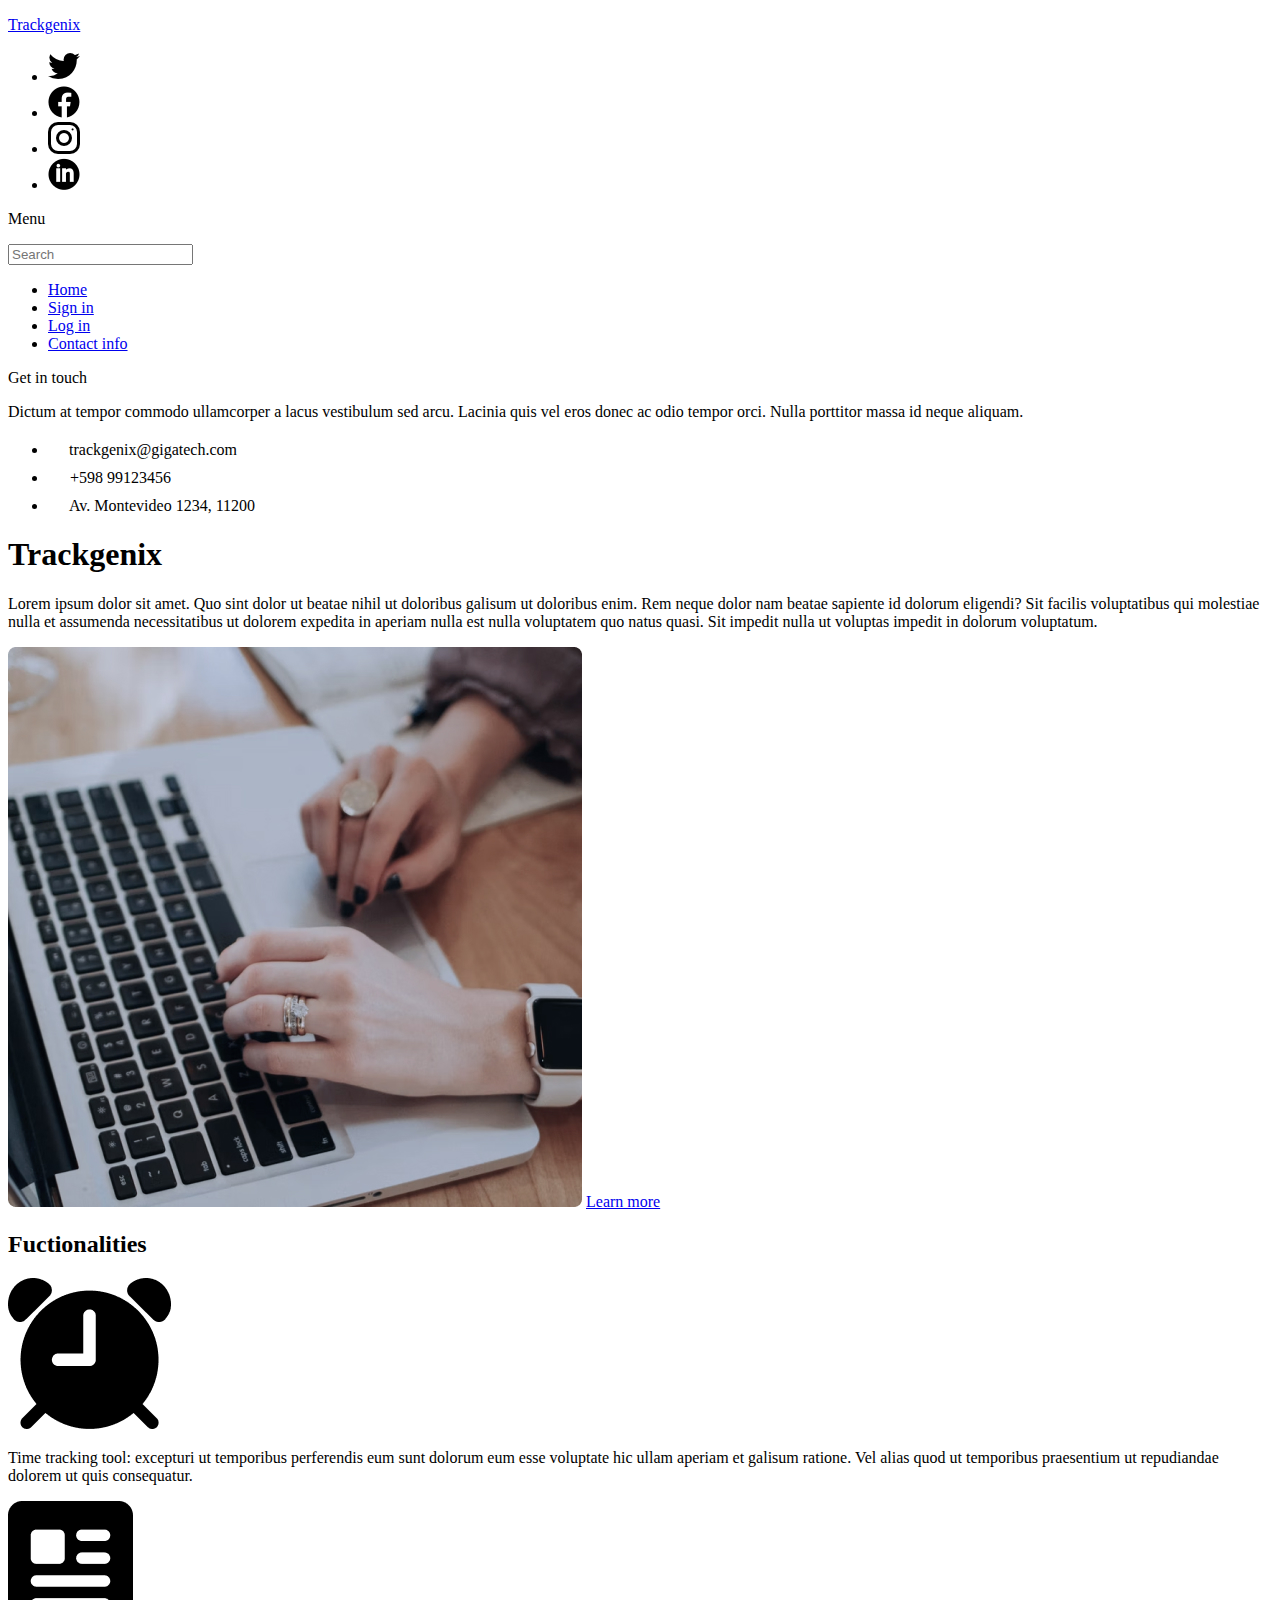
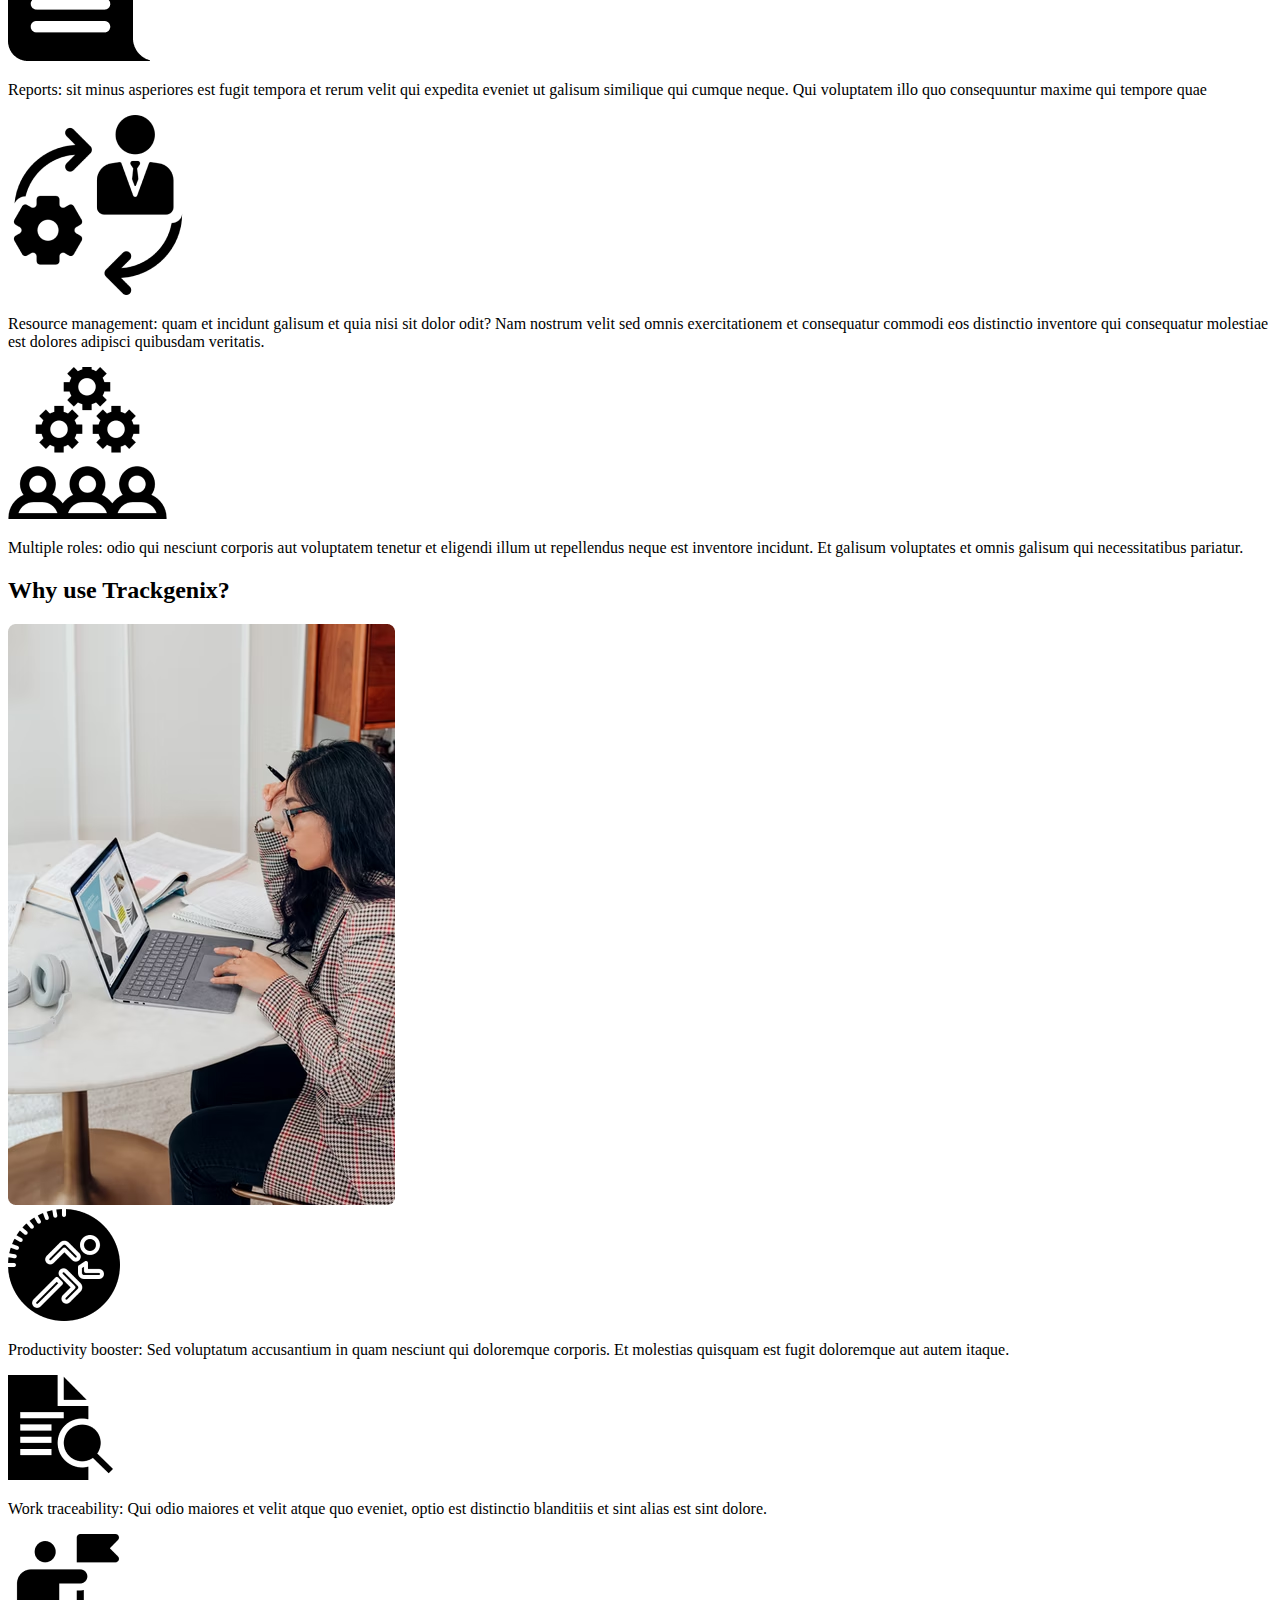
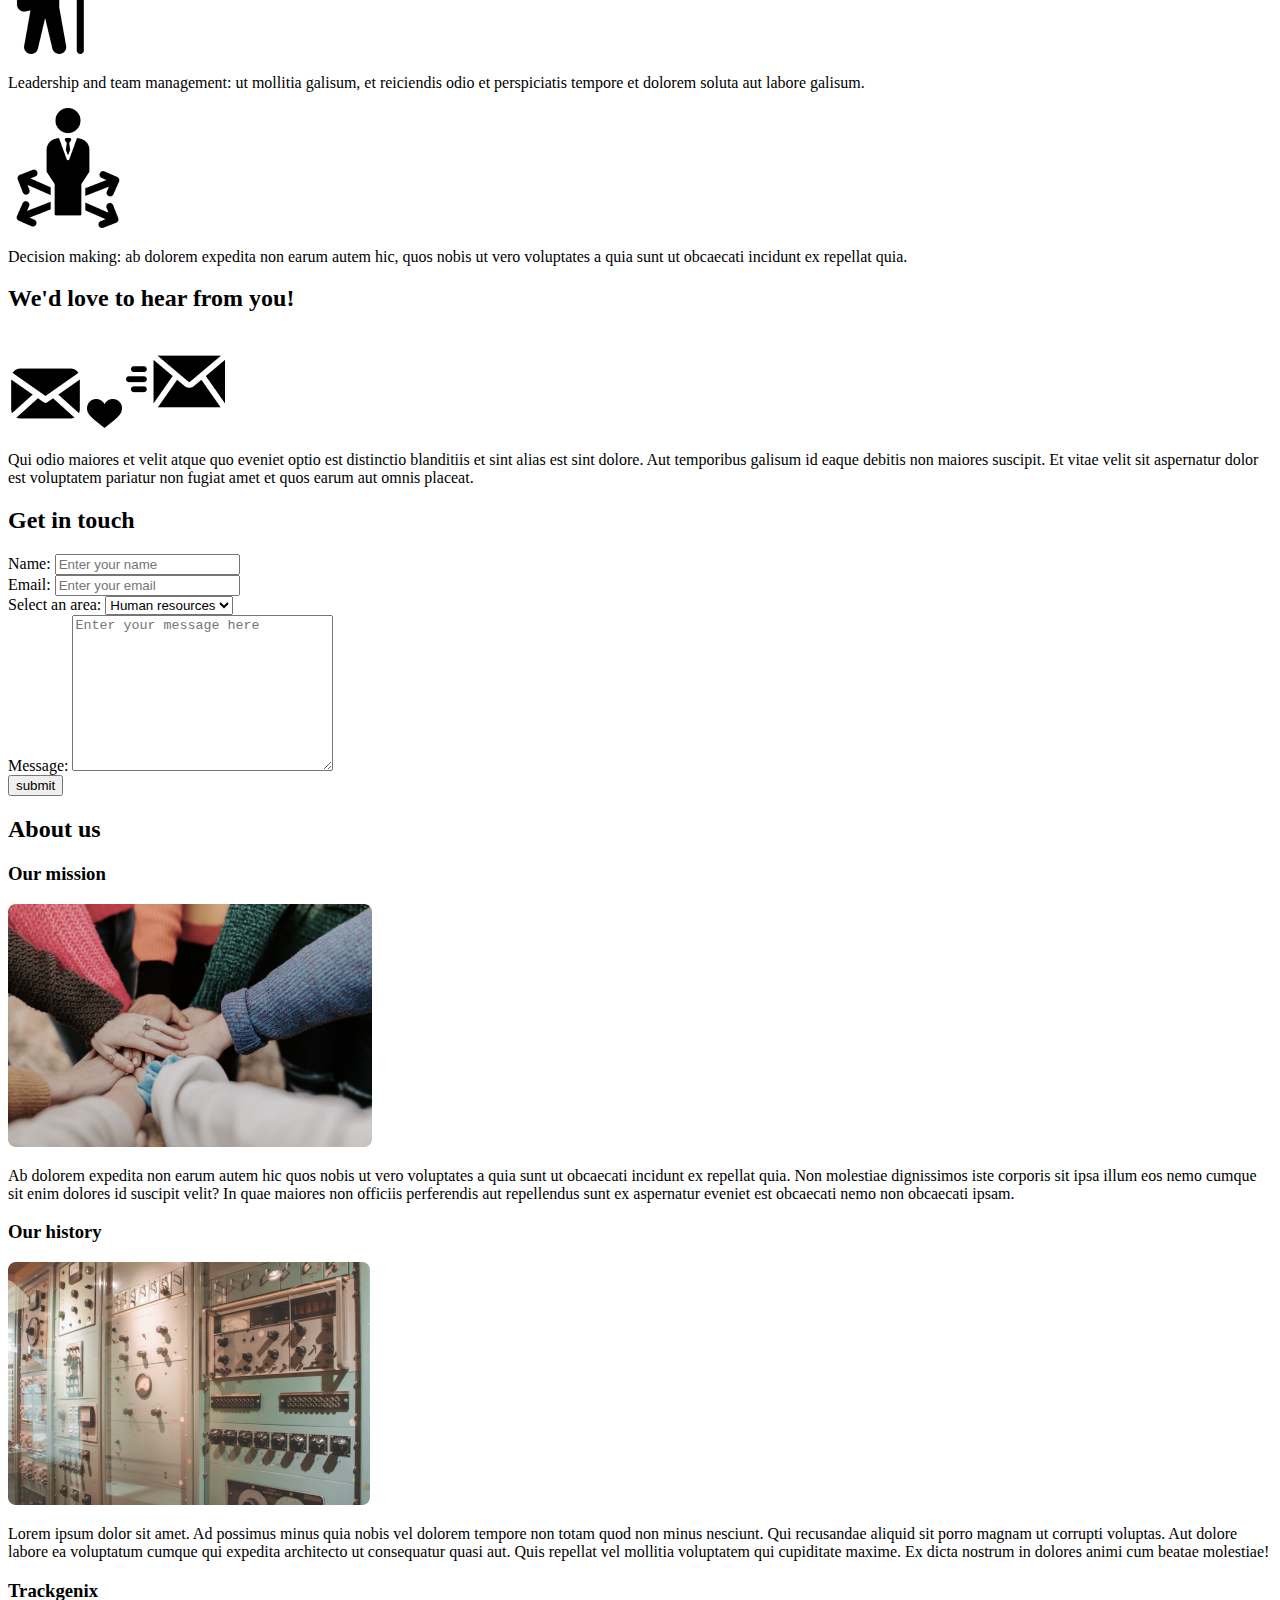
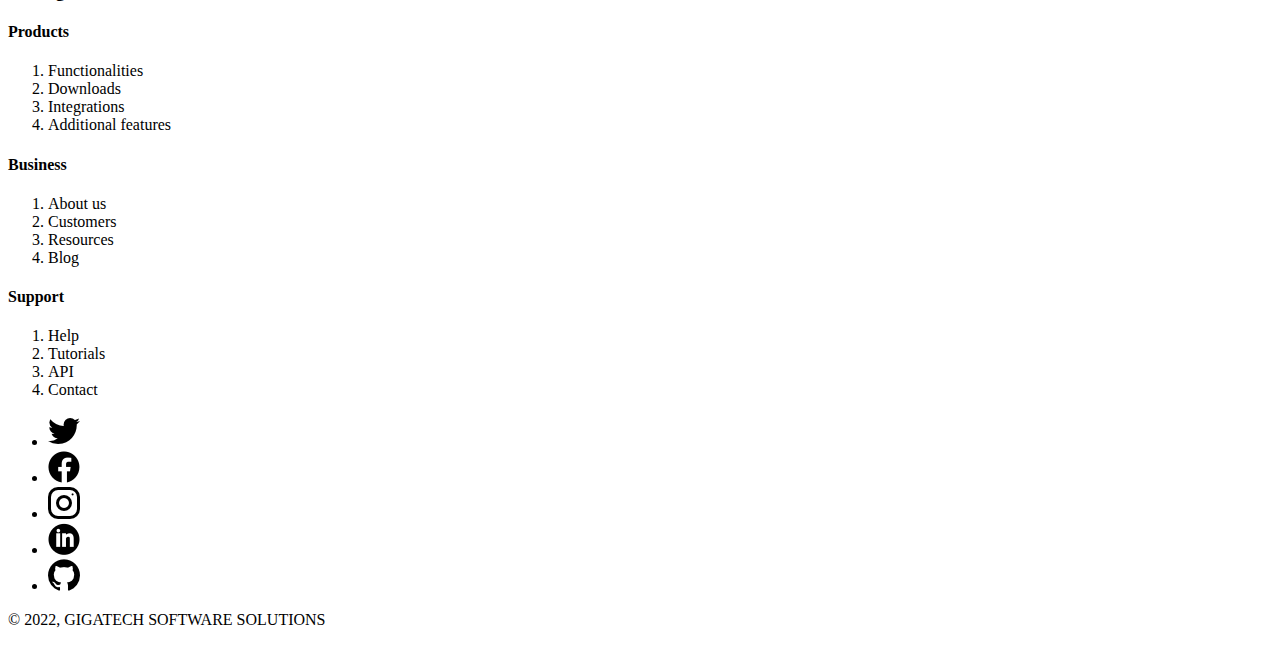
<file: Semana-01/index.html>
<!DOCTYPE html>
<html lang="en">
<head>
	<meta charset="UTF-8">
	<meta http-equiv="X-UA-Compatible" content="IE=edge">
	<meta name="viewport" content="width=device-width, initial-scale=1.0">
	<title>Trackgenix</title>
</head>
<body>
	<header>
		<p><a href="#">Trackgenix</a></p>
		<ul>
			<li>
				<a href="https://twitter.com" target="_blank"><img src="assets/twitter.png" alt="Twitter icon"/></a>
			</li>
			<li>
				<a href="https://es-la.facebook.com/" target="_blank"><img src="assets/facebook.png" alt="Facebook icon"/></a>
			</li>
			<li>
				<a href="https://www.instagram.com" target="_blank"><img src="assets/instagram.png" alt="Instagram icon"/></a>
			</li>
			<li>
				<a href="https://linkedin.com/" target="_blank"><img src="assets/linkedin.png" alt="Linkedin icon"/></a>
			</li>
		</ul>
	</header>
	<aside>
		<p>Menu</p>
		<input type="search" placeholder="Search"/>
		<ul>
			<li><a href="#" target="_blank">Home</a></li>
			<li><a href="#" target="_blank">Sign in</a></li>
			<li><a href="#" target="_blank">Log in</a></li>
			<li><a href="#" target="_blank">Contact info</a></li>
		</ul>
		<div>
			<p>Get in touch</p>
			<p>
				Dictum at tempor commodo ullamcorper a lacus vestibulum sed arcu.
				Lacinia quis vel eros donec ac odio tempor orci.
				Nulla porttitor massa id neque aliquam.
			</p>
      <ul>
        <li><img src="assets/mail.png" alt="mail icon"/>trackgenix@gigatech.com</li>
        <li><img src="assets/phone.png" alt="phone icon"/>+598 99123456</li>
        <li><img src="assets/address.png" alt="address icon"/>Av. Montevideo 1234, 11200</li>
      </ul>
		</div>
	</aside>
	<main>
		<section>
			<h1>Trackgenix</h1>
			<p>
				Lorem ipsum dolor sit amet. Quo sint dolor ut beatae nihil ut doloribus galisum ut doloribus enim.
				Rem neque dolor nam beatae sapiente id dolorum eligendi?
				Sit facilis voluptatibus qui molestiae nulla et assumenda necessitatibus ut dolorem
        expedita in aperiam nulla est nulla voluptatem quo natus quasi.
				Sit impedit nulla ut voluptas impedit in dolorum voluptatum.
			</p>
			<img src="assets/image-landing.jpg" alt="Landing image"/>
			<a href="#">Learn more</a>
		</section>
		<section>
			<div>
				<h2>Fuctionalities</h2>
				<article>
					<img src="assets/time-tracking.png" alt="Time tracking tool icon"/>
					<p>
						Time tracking tool: excepturi ut temporibus perferendis eum sunt dolorum eum esse voluptate hic ullam aperiam et galisum ratione.
						Vel alias quod ut temporibus praesentium ut repudiandae dolorem ut quis consequatur.
					</p>
				</article>
				<article>
					<img src="assets/reports.png" alt="Reports icon"/>
					<p>
						Reports: sit minus asperiores est fugit tempora et rerum velit qui expedita eveniet ut galisum similique qui cumque neque.
						Qui voluptatem illo quo consequuntur maxime qui tempore quae
					</p>
				</article>
				<article>
					<img src="assets/management.png" alt="Resource management icon"/>
					<p>
						Resource management: quam et incidunt galisum et quia nisi sit dolor odit?
						Nam nostrum velit sed omnis exercitationem et consequatur commodi eos
						distinctio inventore qui consequatur molestiae est dolores adipisci quibusdam veritatis.
					</p>
				</article>
				<article>
					<img src="assets/roles.png" alt="Multiple roles icon"/>
					<p>
						Multiple roles: odio qui nesciunt corporis aut voluptatem tenetur et eligendi illum ut repellendus neque est inventore incidunt.
						Et galisum voluptates et omnis galisum qui necessitatibus pariatur.
					</p>
			  </article>
			</div>
		</section>
		<section>
			<div>
				<h2>Why use Trackgenix?</h2>
				<img src="assets/why-trackgenix.png" alt="Why use trackgenix"/>
				<article>
					<img src="assets/booster.png" alt="Booster"/>
					<p>
						Productivity booster: Sed voluptatum accusantium in quam nesciunt qui doloremque corporis.
						Et molestias quisquam est fugit doloremque aut autem itaque.
					</p>
				</article>
				<article>
					<img src="assets/treaceability.png" alt="Work traceability"/>
					<p>
						Work traceability: Qui odio maiores et velit atque quo eveniet,
						optio est distinctio blanditiis et sint alias est sint dolore.
					</p>
				</article>
				<article>
					<img src="assets/leadership.png" alt="Leadership and team management"/>
					<p>
						Leadership and team management: ut mollitia galisum,
						et reiciendis odio et perspiciatis tempore et dolorem soluta aut labore galisum.
				  </p>
				</article>
				<article>
					<img src="assets/decision-making.png" alt="Decision making"/>
					<p>
						Decision making: ab dolorem expedita non earum autem hic,
						quos nobis ut vero voluptates a quia sunt ut obcaecati incidunt ex repellat quia.
					</p>
				</article>
			</div>
		</section>
		<section>
			<div>
				<h2>We'd love to hear from you!</h2>
				<img src="assets/message1.png" alt="message icon"/>
				<img src="assets/heart.png" alt="heart icon"/>
				<img src="assets/message2.png" alt="message icon"/>
				<p>
					Qui odio maiores et velit atque quo eveniet optio est distinctio blanditiis et sint alias est sint dolore.
					Aut temporibus galisum id eaque debitis non maiores suscipit.
					Et vitae velit sit aspernatur dolor est voluptatem pariatur non fugiat amet et quos earum aut omnis placeat.
				</p>
			</div>
			<div>
				<h2>Get in touch</h2>
				<form action="" method="">
					<div>
						<label for="name">Name: </label>
						<input type="text" name="name" placeholder="Enter your name"/>
					</div>
					<div>
						<label for="email">Email: </label>
						<input type="email" name="email" placeholder="Enter your email"/>
					</div>
					<div>
						<label for="area">Select an area: </label>
						<select name="area">
								<option value="hr">Human resources</option>
								<option value="systems">Systems</option>
								<option value="business">Business</option>
						</select>
					</div>
					<div>
						<label for="message">Message: </label>
						<textarea name="message" id="" cols="30" rows="10" placeholder="Enter your message here"></textarea>
					</div>
					<input type="submit" value="submit"/>
				</form>
			</div>
		</section>
		<section>
			<h2>About us</h2>
			<div>
				<h3>Our mission</h3>
				<img src="assets/mission-imagen.png" alt="Our mission image"/>
				<p>
					Ab dolorem expedita non earum autem hic quos nobis ut vero voluptates a quia sunt ut obcaecati incidunt ex repellat quia.
					Non molestiae dignissimos iste corporis sit ipsa illum eos nemo cumque sit enim dolores id suscipit velit?
					In quae maiores non officiis perferendis aut repellendus sunt ex aspernatur eveniet est obcaecati nemo non obcaecati ipsam.
				</p>
			</div>
			<div>
				<h3>Our history</h3>
				<img src="assets/history-imagen.png" alt="Our history image"/>
				<p>
					Lorem ipsum dolor sit amet. Ad possimus minus quia nobis vel dolorem tempore non totam quod non minus nesciunt.
          Qui recusandae aliquid sit porro magnam ut corrupti voluptas.
					Aut dolore labore ea voluptatum cumque qui expedita architecto ut consequatur quasi aut.
					Quis repellat vel mollitia voluptatem qui cupiditate maxime. Ex dicta nostrum in dolores animi cum beatae molestiae!
				</p>
			</div>
		</section>  
	</main>
	<footer>
		<h3>Trackgenix</h3>
		<div>
			<h4>Products</h4>
			<ol>
				<li>Functionalities</li>
				<li>Downloads</li>
				<li>Integrations</li>
				<li>Additional features</li>
			</ol>
		</div>
		<div>
			<h4>Business</h4>
			<ol>
				<li>About us</li>
				<li>Customers</li>
				<li>Resources</li>
				<li>Blog</li>
			</ol>
		</div>
		<div>
			<h4>Support</h4>
			<ol>
				<li>Help</li>
				<li>Tutorials</li>
				<li>API</li>
				<li>Contact</li>
			</ol>
		</div>
		<div>
			<ul>
				<li>
					<a href="https://twitter.com" target="_blank"><img src="assets/twitter.png" alt="Twitter icon"/></a>
				</li>
				<li>
					<a href="https://es-la.facebook.com/" target="_blank"><img src="assets/facebook.png" alt="Facebook icon"/></a>
				</li>
				<li>
					<a href="https://www.instagram.com" target="_blank"><img src="assets/instagram.png" alt="Instagram icon"/></a>
				</li>
				<li>
					<a href="https://linkedin.com/" target="_blank"><img src="assets/linkedin.png" alt="Linkedin icon"/></a>
				</li>
				<li>
					<a href="https://github.com/" target="_blank"><img src="assets/github.png" alt="Github icon"/></a>
				</li>
			</ul>
		</div>
		<p>© 2022, GIGATECH SOFTWARE SOLUTIONS</p>
	</footer>
</body>
</html>
</file>
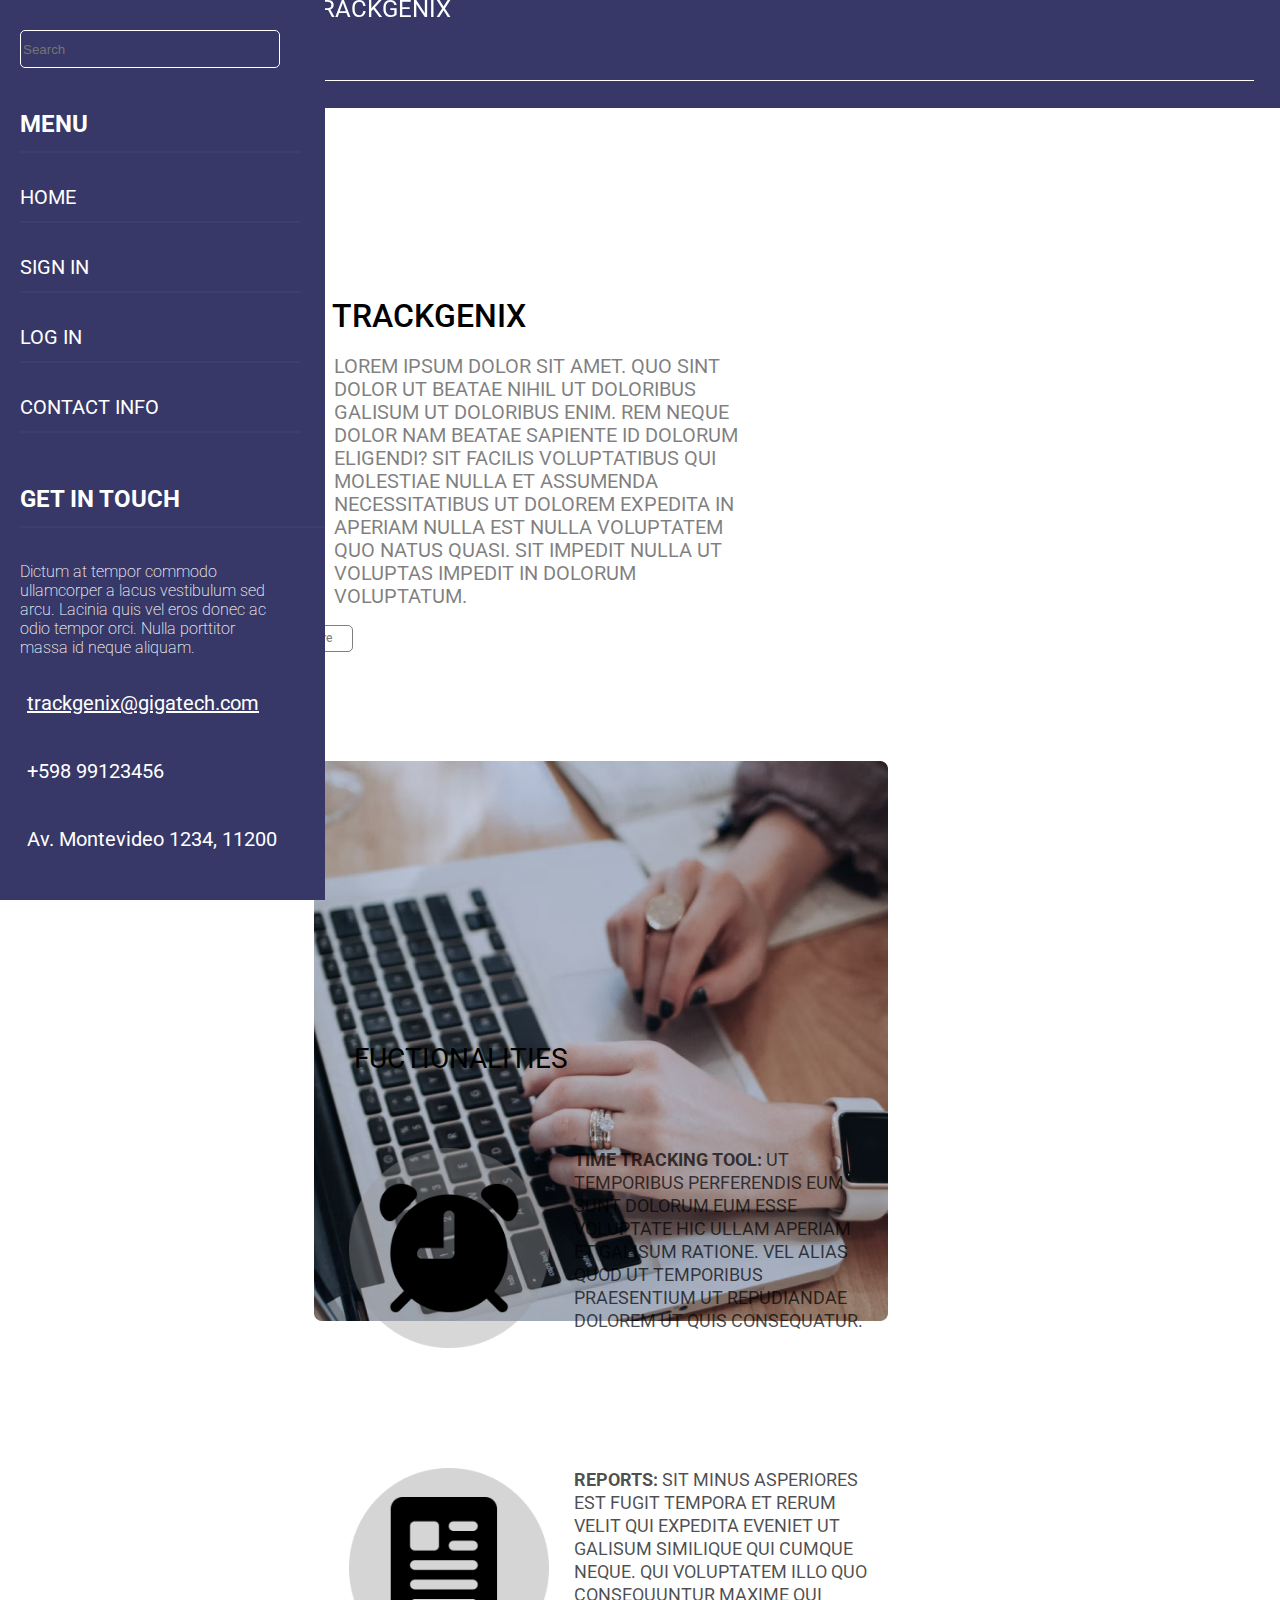
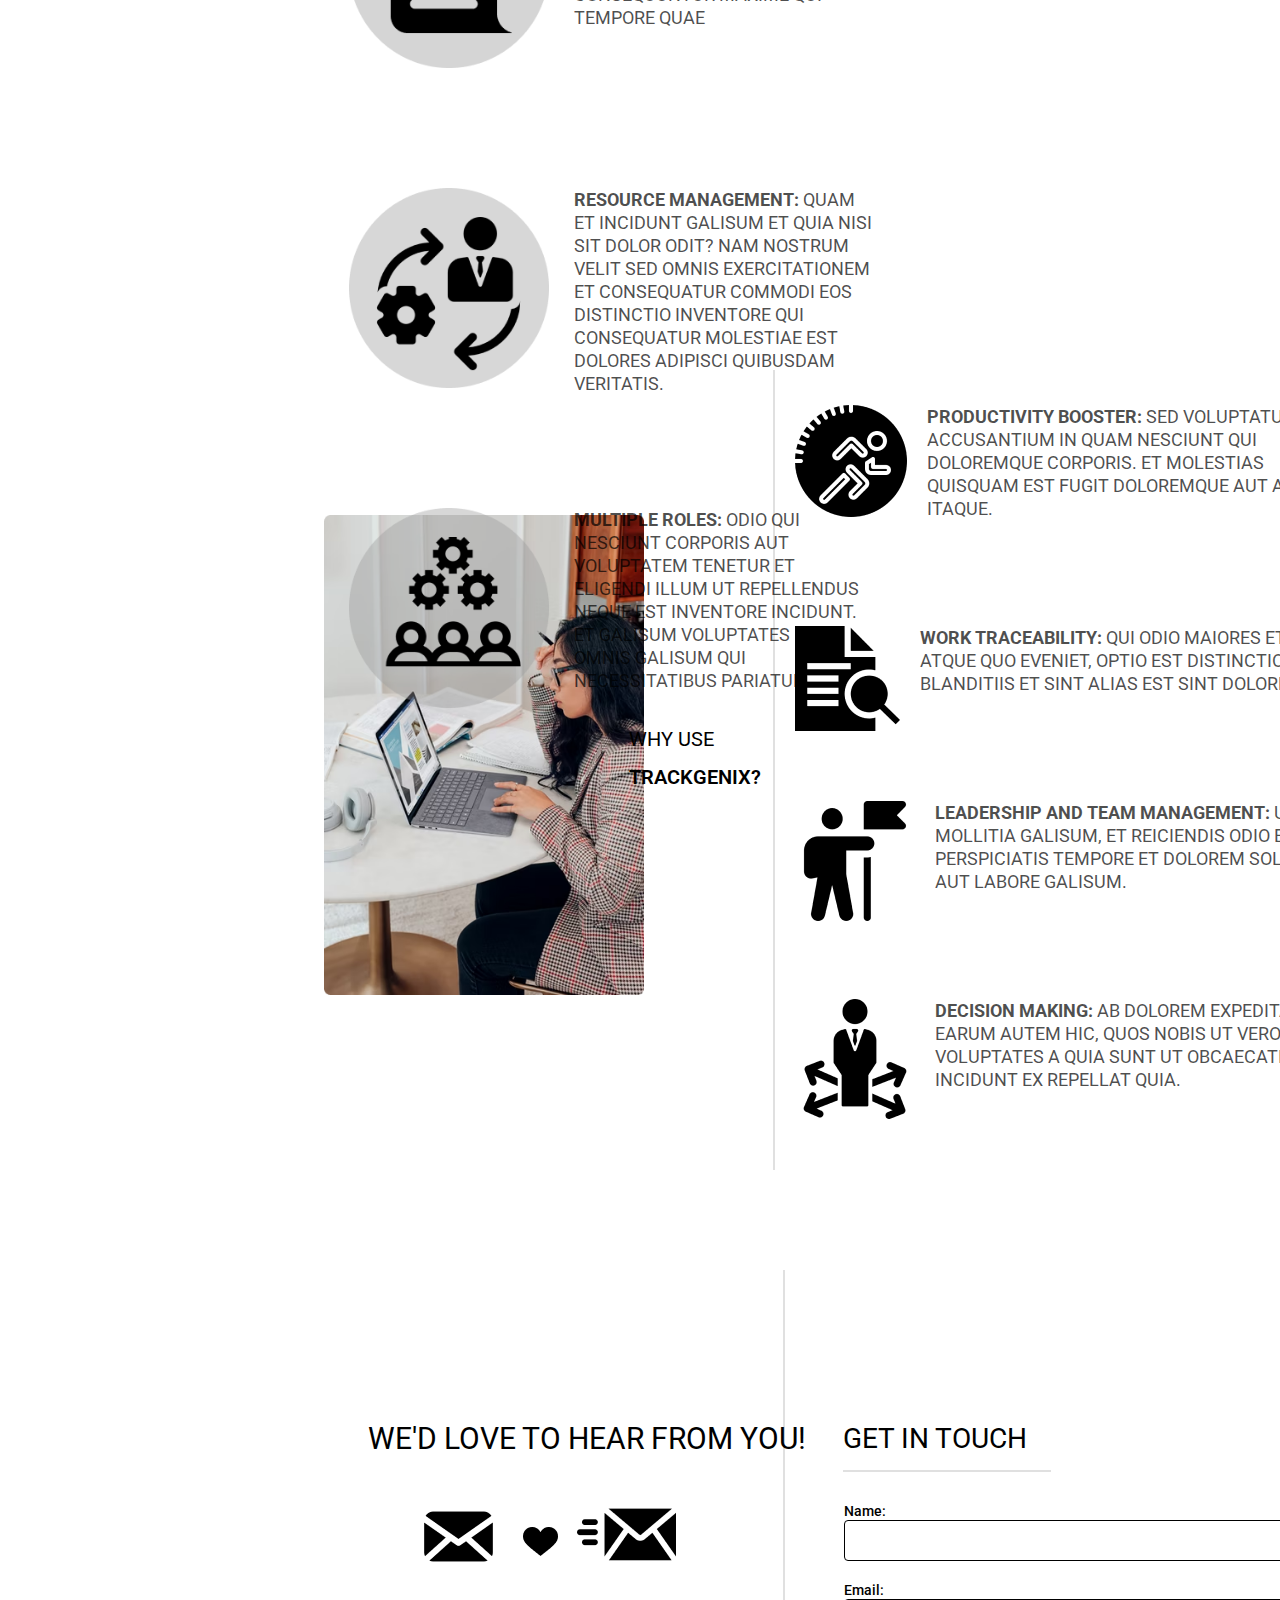
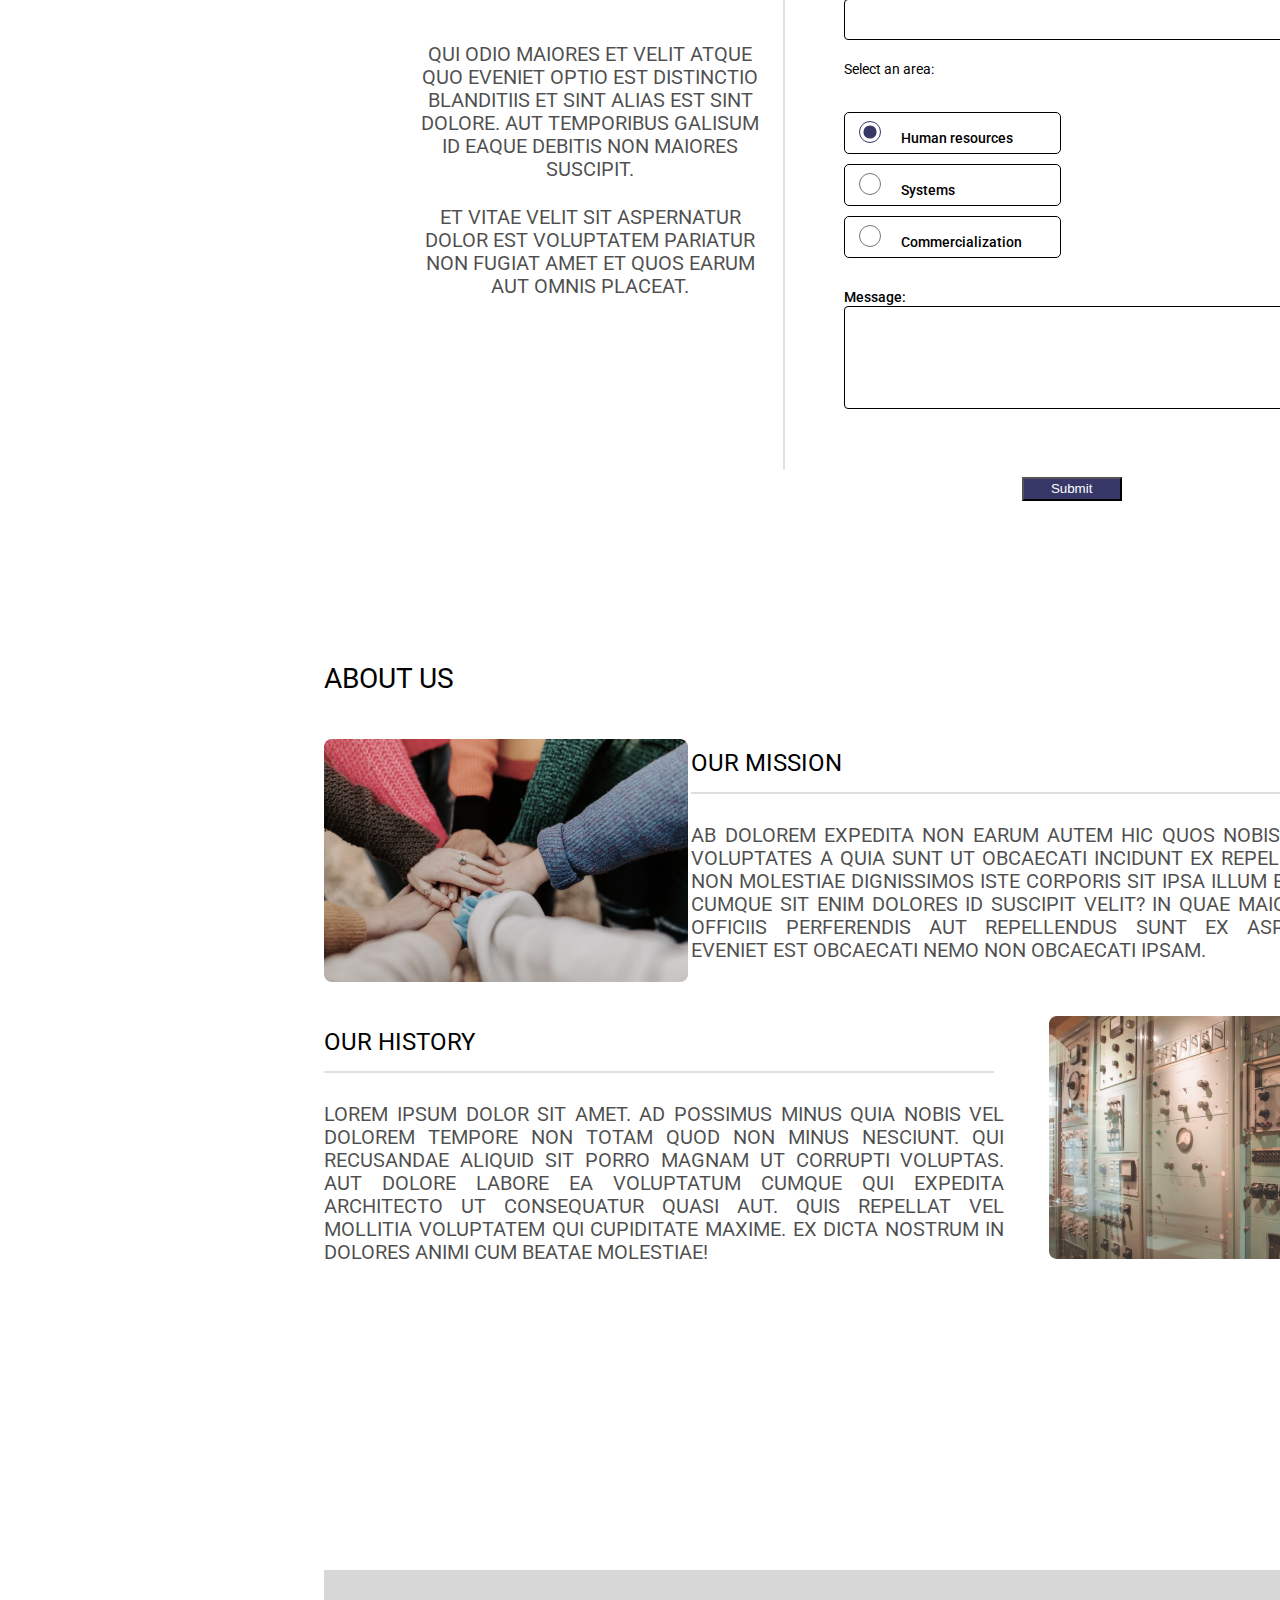
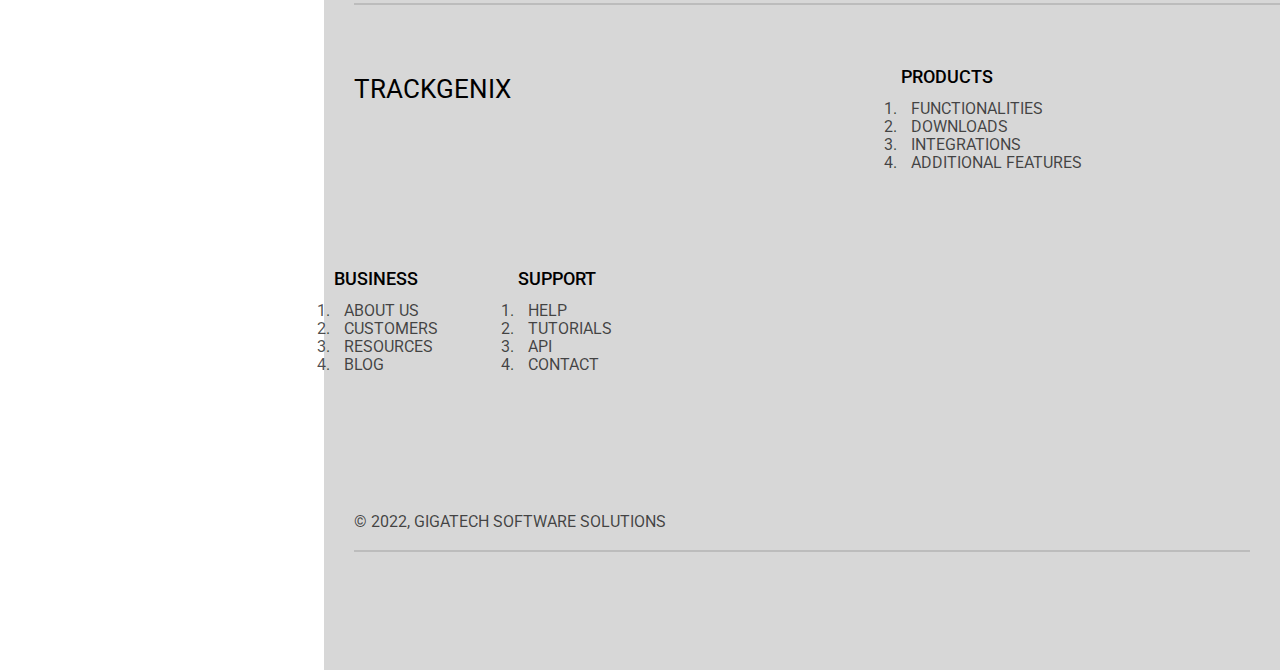
<file: Semana-02/index.html>
<!DOCTYPE html>
<html lang="en">
<head>
	<meta charset="UTF-8">
	<meta http-equiv="X-UA-Compatible" content="IE=edge">
	<meta name="viewport" content="width=device-width, initial-scale=1.0">
  <link rel="stylesheet" href="https://cdnjs.cloudflare.com/ajax/libs/font-awesome/6.2.0/css/all.min.css" integrity="sha512-xh6O/CkQoPOWDdYTDqeRdPCVd1SpvCA9XXcUnZS2FmJNp1coAFzvtCN9BmamE+4aHK8yyUHUSCcJHgXloTyT2A==" crossorigin="anonymous" referrerpolicy="no-referrer" />
  <link rel="preconnect" href="https://fonts.googleapis.com">
  <link rel="preconnect" href="https://fonts.gstatic.com" crossorigin>
  <link href="https://fonts.googleapis.com/css2?family=Roboto:wght@300;400;500;700&display=swap" rel="stylesheet">
  <link rel="stylesheet" type="text/css" href="css/reset.css">
  <link rel="stylesheet" type="text/css" href="css/styles.css">
	<title>Trackgenix</title>
</head>
<body>
  <header>
    <nav class="navbar">
      <div class="navbar-line">
        <i class="fa-solid fa-bars index-icon"></i>
        <a href="#">Trackgenix</a>
        <ul>
          <li>
            <a href="https://twitter.com" target="_blank"><i class="fa-brands fa-twitter"></i></a>
          </li>
          <li>
            <a href="https://es-la.facebook.com/" target="_blank"><i class="fa-brands fa-facebook"></i></a>
          </li>
          <li>
            <a href="https://www.instagram.com" target="_blank"><i class="fa-brands fa-instagram"></i></a>
          </li>
          <li>
            <a href="https://linkedin.com/" target="_blank"><i class="fa-brands fa-linkedin"></i></a>
          </li>
        </ul>
      </div>
    </nav>
  </header>
	<aside>
      <input type="search" placeholder="Search"/>
      <div class="aside-content">
        <p class="menu">Menu</p>
          <ul>
            <li><a href="#" target="_blank">Home</a></li>
            <li><a href="#" target="_blank">Sign in</a></li>
            <li><a href="#" target="_blank">Log in</a></li>
            <li><a href="#" target="_blank">Contact info</a></li>
          </ul>
        <div class="get-in-touch">
          <p>Get in touch</p>
          <p>
            Dictum at tempor commodo ullamcorper a lacus vestibulum sed arcu.
            Lacinia quis vel eros donec ac odio tempor orci.
            Nulla porttitor massa id neque aliquam.
          </p>
          <ul>
            <li><i class="fa-regular fa-envelope"></i>trackgenix@gigatech.com</li>
            <li><i class="fa-solid fa-phone"></i></i></i>+598 99123456</li>
            <li><i class="fa-solid fa-house"></i>Av. Montevideo 1234, 11200</li>
          </ul>
        </div>
    </div>
	</aside>
	<main>
		<section class="presentation">
      <div class="presentation-text">
        <h1>Trackgenix</h1>
        <p>
          Lorem ipsum dolor sit amet. Quo sint dolor ut beatae nihil ut doloribus galisum ut doloribus enim.
          Rem neque dolor nam beatae sapiente id dolorum eligendi?
          Sit facilis voluptatibus qui molestiae nulla et assumenda necessitatibus ut dolorem
          expedita in aperiam nulla est nulla voluptatem quo natus quasi.
          Sit impedit nulla ut voluptas impedit in dolorum voluptatum.
        </p>
        <a href="#">Learn more</a>
      </div>
      <div class="presentation-image">
        <img src="assets/image-landing.jpg" alt="Landing image"/>
      </div>
		</section>
    <section class="functionalities">
      <h2>Fuctionalities</h2>
			<div>
				<article>
            <img src="assets/time-tracking-tool.png" alt="Time tracking tool icon"/>
					<div>
            <p>
             <span>Time tracking tool: </span>
             ut temporibus perferendis eum sunt dolorum eum esse voluptate hic ullam aperiam et galisum ratione.
             Vel alias quod ut temporibus praesentium ut repudiandae dolorem ut quis consequatur.
            </p>
          </div>
				</article>
				<article>
            <img src="assets/reports.png" alt="Reports icon"/>
          <div>
            <p>
              <span>Reports: </span>
              sit minus asperiores est fugit tempora et rerum velit qui expedita eveniet ut galisum similique qui cumque neque.
              Qui voluptatem illo quo consequuntur maxime qui tempore quae
            </p>
          </div>
				</article>
				<article>
            <img src="assets/resource-management.png" alt="Resource management icon"/>
          <div>
            <p>
              <span>Resource management: </span>
              quam et incidunt galisum et quia nisi sit dolor odit?
              Nam nostrum velit sed omnis exercitationem et consequatur commodi eos
              distinctio inventore qui consequatur molestiae est dolores adipisci quibusdam veritatis.
            </p>
          </div>
				</article>
				<article>
            <img src="assets/multiple-roles.png" alt="Multiple roles icon"/>
          <div>
            <p>
              <span>Multiple roles: </span>
              odio qui nesciunt corporis aut voluptatem tenetur et eligendi illum ut repellendus neque est inventore incidunt.
              Et galisum voluptates et omnis galisum qui necessitatibus pariatur.
            </p>
          </div>
			  </article>
			</div>
		</section>
		<section class="why-trackgenix">
			<div class="why-trackgenix-container">
        <div>
          <img src="assets/why-trackgenix.png" alt="Why use trackgenix"/>
        </div>
        <div>
          <h2><span>Why use</span> Trackgenix?</h2>
        </div>
        <div class="line"></div>
      </div>
      <article>
        <img src="assets/booster.png" alt="Booster"/>
        <div>
          <p>
            <span>Productivity booster: </span>
            Sed voluptatum accusantium in quam nesciunt qui doloremque corporis.
            Et molestias quisquam est fugit doloremque aut autem itaque.
          </p>
        </div>
      </article>
      <article>
        <img src="assets/treaceability.png" alt="Work traceability"/>
        <div>
          <p>
            <span>Work traceability: </span>
            Qui odio maiores et velit atque quo eveniet,
            optio est distinctio blanditiis et sint alias est sint dolore.
          </p>
        </div>
      </article>
      <article>
        <img src="assets/leadership.png" alt="Leadership and team management"/>
        <div>
          <p>
            <span>Leadership and team management: </span>
            ut mollitia galisum,
            et reiciendis odio et perspiciatis tempore et dolorem soluta aut labore galisum.
          </p>
        </div>
      </article>
      <article>
        <img src="assets/decision-making.png" alt="Decision making"/>
        <div>
          <p>
            <span>Decision making: </span>
            ab dolorem expedita non earum autem hic,
            quos nobis ut vero voluptates a quia sunt ut obcaecati incidunt ex repellat quia.
          </p>
        </div>
      </article>
		</section>
    <section class="message-section">
			<div class="first-section-message">
				<h2>We'd love to hear from you!</h2>
				<img class="img-1" src="assets/message1.png" alt="message icon"/>
				<img class="img-2" src="assets/heart.png" alt="heart icon"/>
				<img class="img-3" src="assets/message2.png" alt="message icon"/>
				<p>
					Qui odio maiores et velit atque quo eveniet optio est distinctio blanditiis et sint alias est sint dolore.
					Aut temporibus galisum id eaque debitis non maiores suscipit.
				</p>
				<p>
          Et vitae velit sit aspernatur dolor est voluptatem pariatur non fugiat amet et quos earum aut omnis placeat.
        </p>	
			</div>
			<div class="second-section-message">
        <div class="form-title">
          <h2>Get in touch</h2>
        </div>
				<form class="form">
					<div>
						<label for="name">Name: </label>
						<input type="text" name="name"/>
					</div>
					<div>
						<label for="email">Email: </label>
						<input type="email" name="email"/>
					</div>
					<div class="areas">
            <p>Select an area:</p>
            <label>
              <input type="radio" name="contact-area" value="Human resources" checked/>
              <p>Human resources</p>
            </label>
            <label>
              <input type="radio" name="contact-area" value="Systems"/>
              <p>Systems</p>
            </label>
            <label>
              <input type="radio" name="contact-area" value="Commercialization" />
              <p>Commercialization</p>
            </label>
          </div>
					<div>
						<label for="message">Message: </label>
						<textarea name="message" id="" cols="30" rows="10"></textarea>
					</div>
					<button>Submit</button>
				</form>
			</div>
		</section>
		<section class="about-us-section">
			<h2>About us</h2>
			<div class="our-mission">
        <div class="our-mission-image">
          <img src="assets/mission-imagen.png" alt="Our mission image"/>
        </div>
        <div class="our-mission-text">
          <h3>Our mission</h3>
          <p>
            Ab dolorem expedita non earum autem hic quos nobis ut vero voluptates a quia sunt ut obcaecati incidunt ex repellat quia.
            Non molestiae dignissimos iste corporis sit ipsa illum eos nemo cumque sit enim dolores id suscipit velit?
            In quae maiores non officiis perferendis aut repellendus sunt ex aspernatur eveniet est obcaecati nemo non obcaecati ipsam.
          </p>
        </div>
			</div>
			<div class="our-history">
				<div class="our-history-image">
          <img src="assets/history-imagen.png" alt="Our history image"/>
        </div>
        <div class="our-history-text">
          <h3>Our history</h3>
          <p>
            Lorem ipsum dolor sit amet. Ad possimus minus quia nobis vel dolorem tempore non totam quod non minus nesciunt.
            Qui recusandae aliquid sit porro magnam ut corrupti voluptas.
            Aut dolore labore ea voluptatum cumque qui expedita architecto ut consequatur quasi aut.
            Quis repellat vel mollitia voluptatem qui cupiditate maxime. Ex dicta nostrum in dolores animi cum beatae molestiae!
          </p>
        </div>
			</div>
		</section>
	</main>
	<footer class="footer">
    <div class="line-footer"></div>
    <div class="first-container-footer">
      <div class="title-footer">
        <h3 class="div-footer footer-title">Trackgenix</h3>         
      </div>
      <div class="products">
        <h4>Products</h4>
        <ol>
          <li>Functionalities</li>
          <li>Downloads</li>
          <li>Integrations</li>
          <li>Additional features</li>
        </ol>                  
      </div>
      <div class="business">
        <h4>Business</h4>
        <ol>
          <li>About us</li>
          <li>Customers</li>
          <li>Resources</li>
          <li>Blog</li>
        </ol>                 
      </div>
      <div class="support">
        <h4>Support</h4>
        <ol>
          <li>Help</li>
          <li>Tutorials</li>
          <li>API</li>
          <li>Contact</li>
        </ol>               
      </div>
    </div>
    <div class="second-container-footer">
      <div>
        <ul>
          <li>
            <a href="https://twitter.com" target="_blank"><i class="fa-brands fa-twitter footer-icons"></i></a>
          </li>
          <li>
            <a href="https://es-la.facebook.com/" target="_blank"><i class="fa-brands fa-facebook  footer-icons"></i></a>
          </li>
          <li>
            <a href="https://www.instagram.com" target="_blank"><i class="fa-brands fa-instagram  footer-icons"></i></a>
          </li>
          <li>
            <a href="https://linkedin.com/" target="_blank"><i class="fa-brands fa-linkedin  footer-icons"></i></a>
          </li>
          <li>
            <a href="https://github.com/" target="_blank"><i class="fa-brands fa-github  footer-icons"></i></a>
          </li>
        </ul>
      </div>
      <div>
        <p>© 2022, GIGATECH SOFTWARE SOLUTIONS</p>
      </div>
    </div>
	</footer>
</body>
</html>
</file>
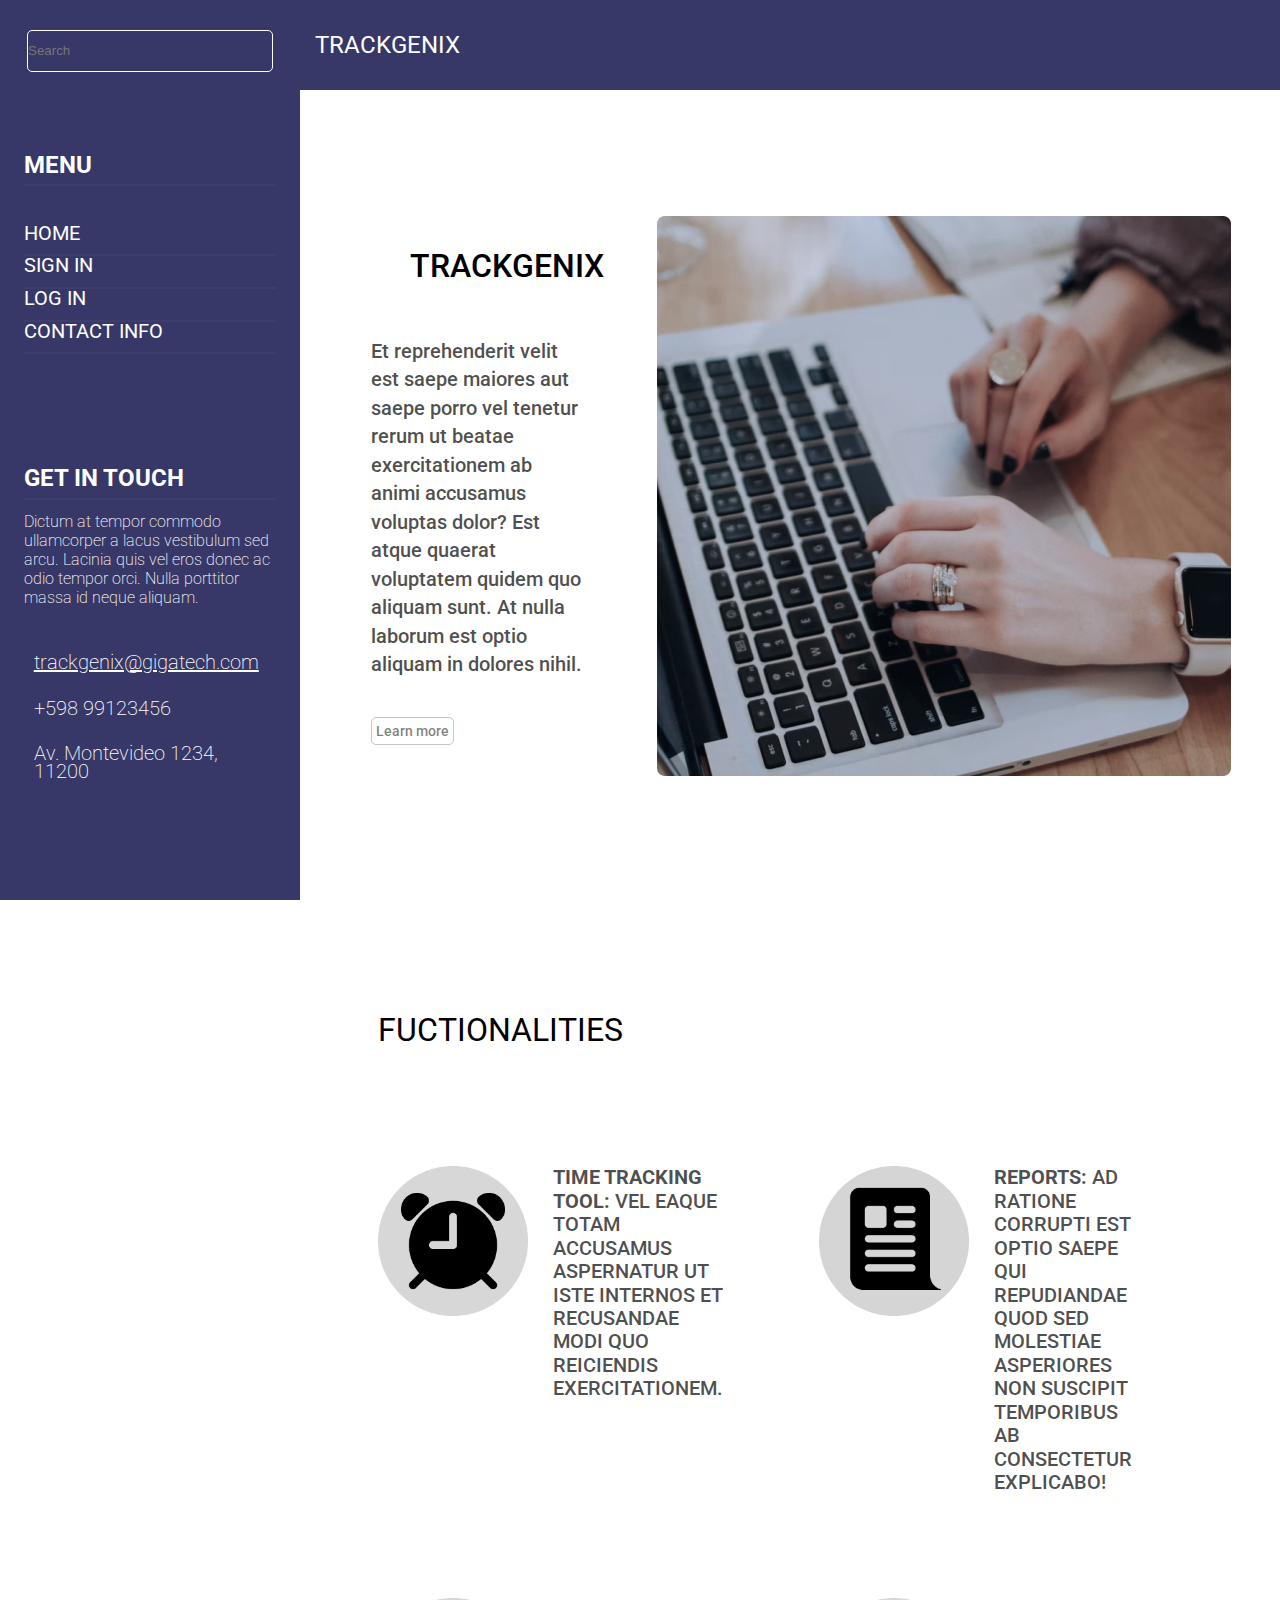
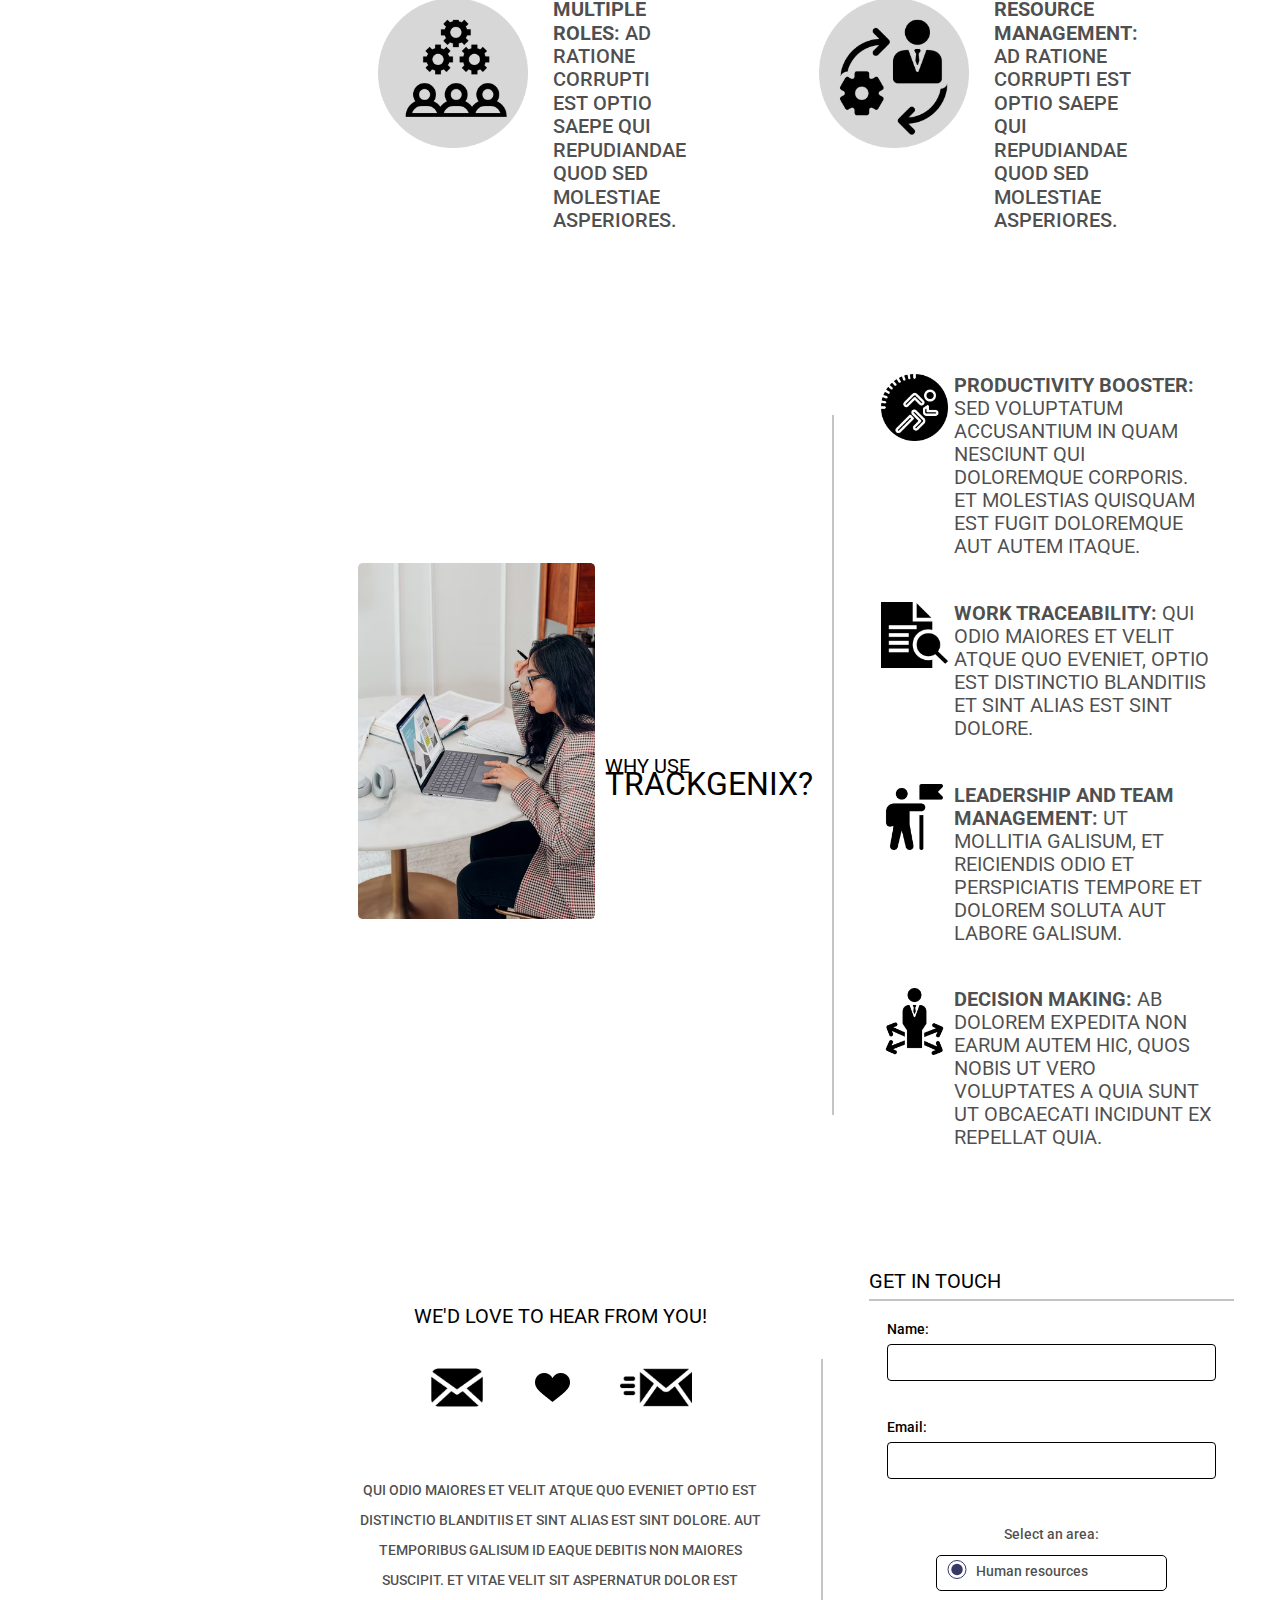
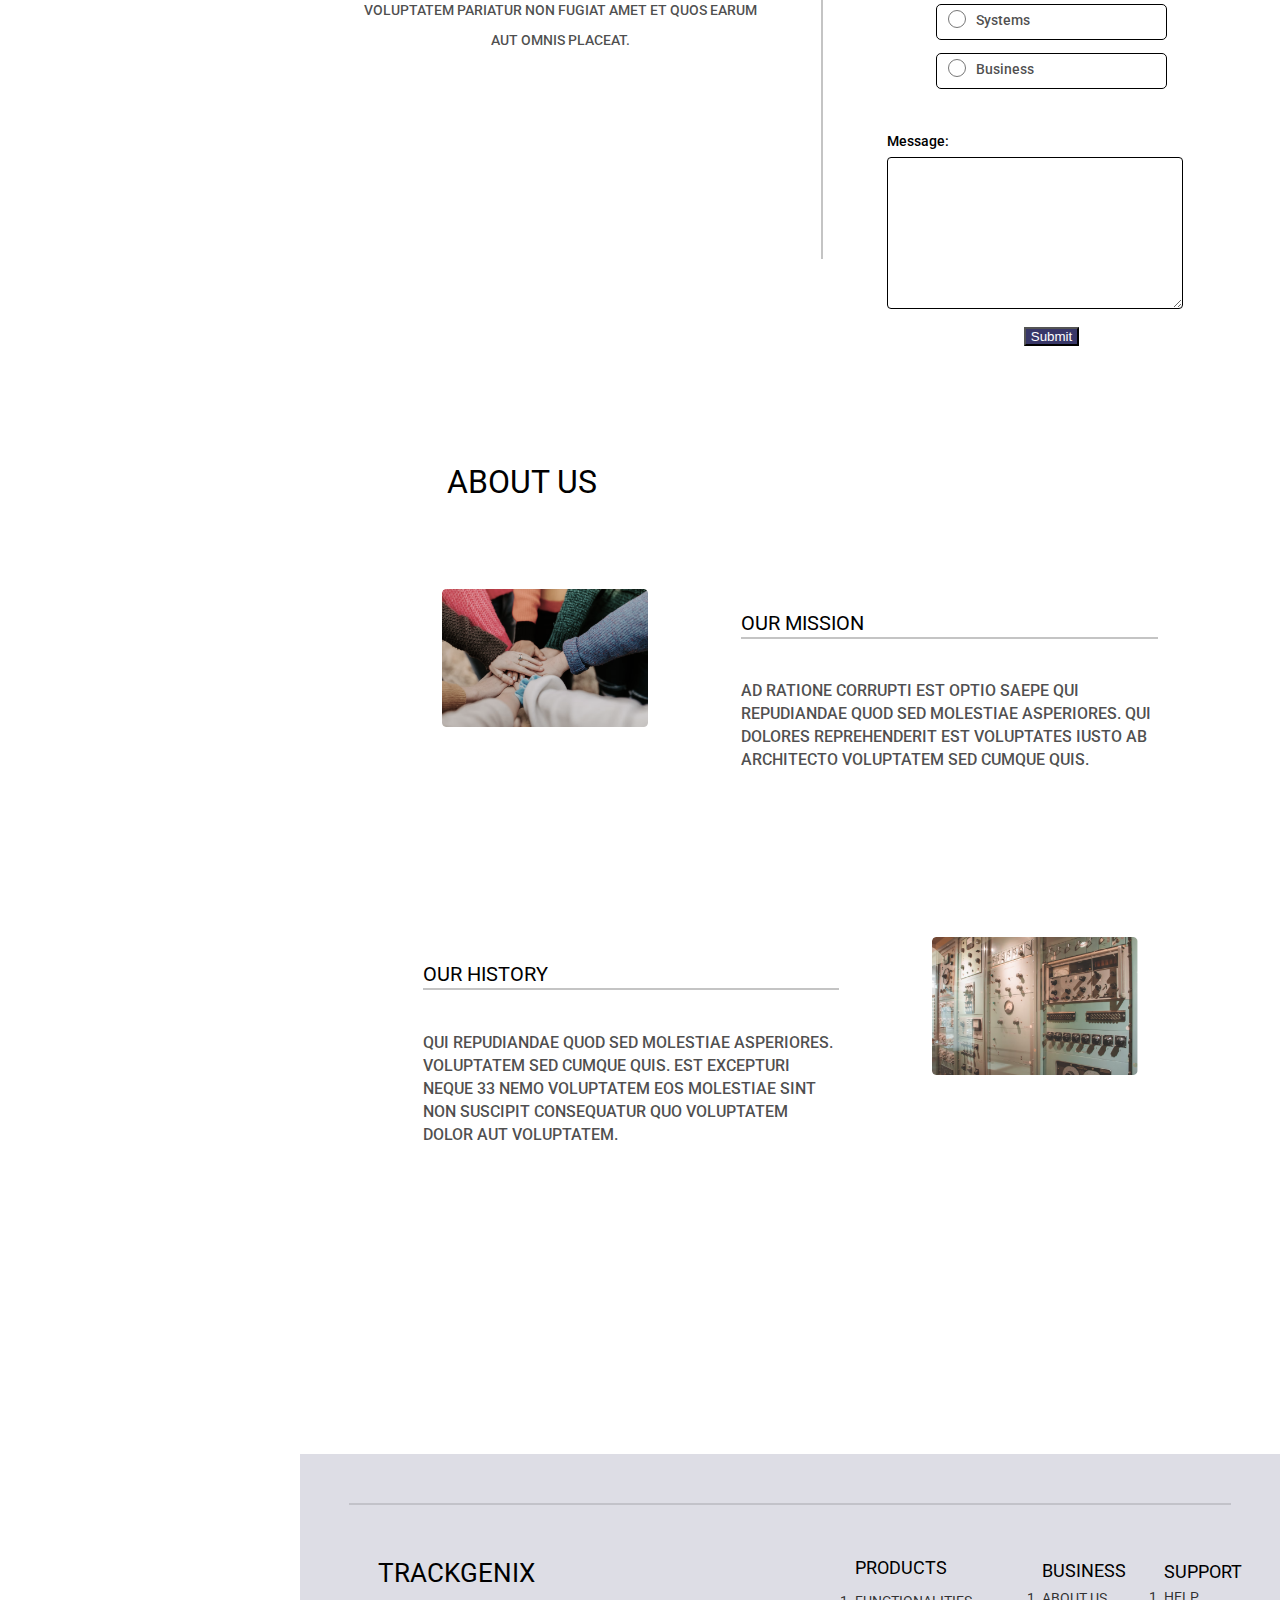
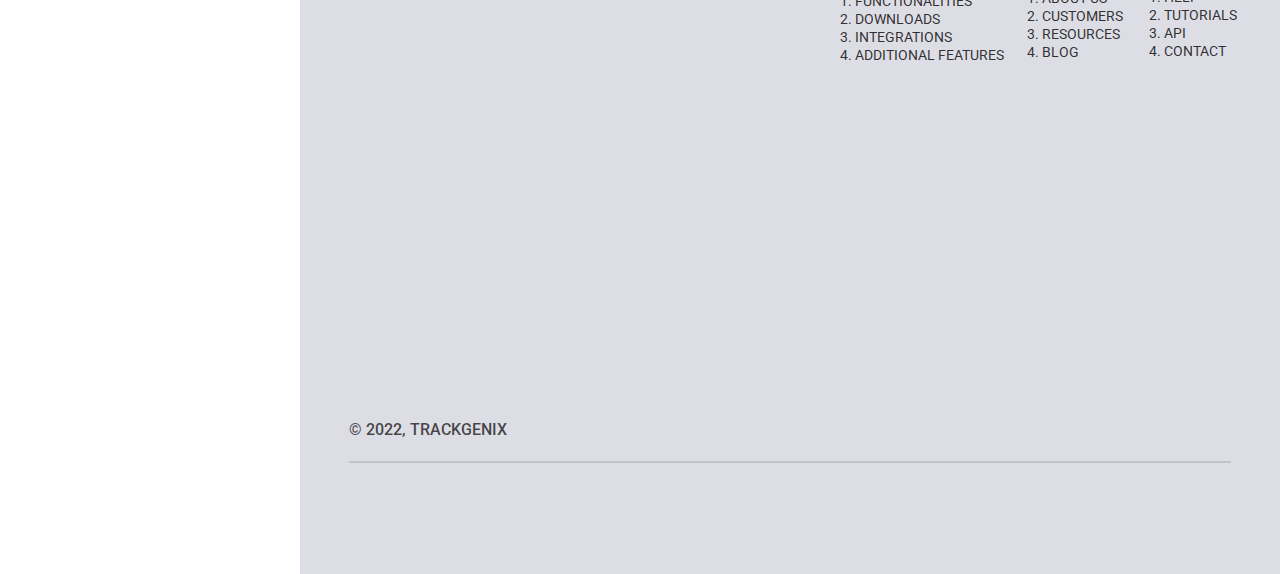
<file: Semana-03/index.html>
<!DOCTYPE html>
<html lang="en">
<head>
	<meta charset="UTF-8">
	<meta http-equiv="X-UA-Compatible" content="IE=edge">
	<meta name="viewport" content="width=device-width, initial-scale=1.0">
  <link rel="stylesheet" href="https://cdnjs.cloudflare.com/ajax/libs/font-awesome/6.2.0/css/all.min.css" integrity="sha512-xh6O/CkQoPOWDdYTDqeRdPCVd1SpvCA9XXcUnZS2FmJNp1coAFzvtCN9BmamE+4aHK8yyUHUSCcJHgXloTyT2A==" crossorigin="anonymous" referrerpolicy="no-referrer" />
  <link rel="preconnect" href="https://fonts.googleapis.com">
  <link rel="preconnect" href="https://fonts.gstatic.com" crossorigin>
  <link href="https://fonts.googleapis.com/css2?family=Roboto:wght@300;400;500;700&display=swap" rel="stylesheet">
  <link rel="stylesheet" type="text/css" href="css/reset.css">
  <link rel="stylesheet" type="text/css" href="css/styles.css">
  <link rel="stylesheet" type="text/css" href="css/header.css">
  <link rel="stylesheet" type="text/css" href="css/sidebar.css">
  <link rel="stylesheet" type="text/css" href="css/main.css">
  <link rel="stylesheet" type="text/css" href="css/footer.css">
	<title>Trackgenix</title>
</head>
<body>
  <header>
    <div>
      <i class="fa-solid fa-bars index-icon"></i>
      <a href="#">Trackgenix</a>
    </div>
    <div class="nav">
      <ul>
        <li>
          <a href="https://twitter.com" target="_blank"><i class="fa-brands fa-twitter"></i></a>
        </li>
        <li>
          <a href="https://es-la.facebook.com/" target="_blank"><i class="fa-brands fa-facebook"></i></a>
        </li>
        <li>
          <a href="https://www.instagram.com" target="_blank"><i class="fa-brands fa-instagram"></i></a>
        </li>
        <li>
          <a href="https://linkedin.com/" target="_blank"><i class="fa-brands fa-linkedin"></i></a>
        </li>
      </ul>
    </div>
    <div class="header-line"></div>
  </header>
	<aside>
    <input type="search" placeholder="Search"/>
    <div class="aside-content">
      <div class="menu">
        <p>Menu</p>
        <ul>
          <li><a href="#" target="_blank">Home</a></li>
          <li><a href="#" target="_blank">Sign in</a></li>
          <li><a href="#" target="_blank">Log in</a></li>
          <li><a href="#" target="_blank">Contact info</a></li>
        </ul>
      </div>
      <div class="get-in-touch">
        <p>Get in touch</p>
        <p>
          Dictum at tempor commodo ullamcorper a lacus vestibulum sed arcu.
          Lacinia quis vel eros donec ac odio tempor orci.
          Nulla porttitor massa id neque aliquam.
        </p>
        <div class="contact-details">
          <ul>
            <li><i class="fa-regular fa-envelope"></i>trackgenix@gigatech.com</li>
            <li><i class="fa-solid fa-phone"></i></i></i>+598 99123456</li>
            <li><i class="fa-solid fa-house"></i>Av. Montevideo 1234, 11200</li>
          </ul>
        </div>
      </div>
    </div>
	</aside>
	<main>
    <section class="presentation">
      <div class="presentation-text">
        <h1>Trackgenix</h1>
        <p>
          Et reprehenderit velit est saepe maiores aut saepe porro vel tenetur rerum ut beatae exercitationem ab animi accusamus voluptas dolor?
          Est atque quaerat voluptatem quidem quo aliquam sunt.
          At nulla laborum est optio aliquam in dolores nihil.
        </p>
        <a href="#">Learn more</a>
      </div>
      <img src="assets/landing-image.png" alt="Landing image"/>
		</section>
    <section class="functionalities">
      <h2>Fuctionalities</h2>
      <div class="functionalities-box">
        <article>
            <img src="assets/time-tracking-tool.png" alt="Time tracking tool icon"/>
            <p>
              <span>Time tracking tool: </span>
              Vel eaque totam accusamus aspernatur ut iste internos et recusandae
              modi quo reiciendis exercitationem.
            </p>
        </article>
        <article>
            <img src="assets/reports.png" alt="Reports icon"/>
            <p>
              <span>Reports: </span>
              Ad ratione corrupti est optio saepe qui repudiandae quod sed
              molestiae asperiores non suscipit temporibus ab consectetur explicabo!
            </p>
        </article>
        <article>
          <img src="assets/multiple-roles.png" alt="Multiple roles icon"/>
          <p>
            <span>Multiple roles: </span>
            Ad ratione corrupti est optio saepe qui repudiandae quod sed
            molestiae asperiores.
          </p>
        </article>
        <article>
            <img src="assets/resource-management.png" alt="Resource management icon"/>
            <p>
              <span>Resource management: </span>
              Ad ratione corrupti est optio saepe qui repudiandae
              quod sed molestiae asperiores.
            </p>
        </article>
      </div>
		</section>
		<section class="why-trackgenix">
			<div class="why-trackgenix-container">
        <img src="assets/why-trackgenix.png" alt="Why use trackgenix"/>
        <h2>Why use <span>Trackgenix?</span></h2>
        <div class="line"></div>
      </div>
      <div class="why-trackgenix-articles">
        <article>
          <img src="assets/booster.png" alt="Booster"/>
          <p>
            <span>Productivity booster: </span>
            Sed voluptatum accusantium in quam nesciunt qui doloremque corporis.
            Et molestias quisquam est fugit doloremque aut autem itaque.
          </p>
        </article>
        <article>
          <img src="assets/treaceability.png" alt="Work traceability"/>
          <p>
            <span>Work traceability: </span>
            Qui odio maiores et velit atque quo eveniet,
            optio est distinctio blanditiis et sint alias est sint dolore.
          </p>
        </article>
        <article>
          <img src="assets/leadership.png" alt="Leadership and team management"/>
          <p>
            <span>Leadership and team management: </span>
            ut mollitia galisum,
            et reiciendis odio et perspiciatis tempore et dolorem soluta aut labore galisum.
          </p>
        </article>
        <article>
          <img src="assets/decision-making.png" alt="Decision making"/>
          <p>
            <span>Decision making: </span>
            ab dolorem expedita non earum autem hic,
            quos nobis ut vero voluptates a quia sunt ut obcaecati incidunt ex repellat quia.
          </p>
        </article>
      </div>
		</section>
    <section class="message-section">
			<div class="first-section-message">
				<h2>We'd love to hear from you!</h2>
        <div class="message-images">
          <img class="img-1" src="assets/message1.png" alt="message icon"/>
          <img class="img-2" src="assets/heart.png" alt="heart icon"/>
          <img class="img-3" src="assets/message2.png" alt="message icon"/>
        </div>
        <p>
					Qui odio maiores et velit atque quo eveniet optio est distinctio blanditiis et sint alias est sint dolore.
					Aut temporibus galisum id eaque debitis non maiores suscipit.
          Et vitae velit sit aspernatur dolor est voluptatem pariatur non fugiat amet et quos earum aut omnis placeat.
        </p>
			</div>
			<div class="second-section-message">
        <h2>Get in touch</h2>
				<form class="form">
					<div>
						<label for="name">Name: </label>
						<input type="text" name="name"/>
					</div>
					<div>
						<label for="email">Email: </label>
						<input type="email" name="email"/>
					</div>
					<div class="areas">
            <p>Select an area:</p>
            <label>
              <input type="radio" name="contact-area" value="Human resources" checked/>
              <p>Human resources</p>
            </label>
            <label>
              <input type="radio" name="contact-area" value="Systems"/>
              <p>Systems</p>
            </label>
            <label>
              <input type="radio" name="contact-area" value="Commercialization" />
              <p>Business</p>
            </label>
          </div>
					<div>
						<label for="message">Message: </label>
						<textarea name="message" id="" cols="30" rows="10"></textarea>
					</div>
					<button>Submit</button>
				</form>
			</div>
		</section>
		<section class="about-us-section">
			<h2>About us</h2>
			<div class="our-mission">
        <img src="assets/mission.png" alt="Our mission image"/>
        <div class="our-mission-text">
          <h3>Our mission</h3>
          <p>
            Ad ratione corrupti est optio saepe qui repudiandae
            quod sed molestiae asperiores. Qui dolores reprehenderit est voluptates iusto ab architecto voluptatem sed cumque quis.
          </p>
        </div>
			</div>
			<div class="our-history">
        <img src="assets/history.png" alt="Our history image"/>
        <div class="our-history-text">
          <h3>Our history</h3>
          <p>
            Qui repudiandae quod sed molestiae asperiores.
            voluptatem sed cumque quis. Est excepturi neque 33 nemo
            voluptatem eos molestiae sint non suscipit consequatur quo voluptatem dolor aut voluptatem.
          </p>
        </div>
			</div>
		</section>
	</main>
  <footer>
    <h3>Trackgenix</h3>
    <div class="first-container-footer">
      <div class="products">
        <h4>Products</h4>
        <ol>
          <li>Functionalities</li>
          <li>Downloads</li>
          <li>Integrations</li>
          <li>Additional features</li>
        </ol>
      </div>
      <div class="business">
        <h4>Business</h4>
        <ol>
          <li>About us</li>
          <li>Customers</li>
          <li>Resources</li>
          <li>Blog</li>
        </ol>
      </div>
      <div class="support">
        <h4>Support</h4>
        <ol>
          <li>Help</li>
          <li>Tutorials</li>
          <li>API</li>
          <li>Contact</li>
        </ol>
      </div>
    </div>
    <div class="second-container-footer">
      <ul>
        <li>
          <a href="https://twitter.com" target="_blank"><i class="fa-brands fa-twitter footer-icons"></i></a>
        </li>
        <li>
          <a href="https://es-la.facebook.com/" target="_blank"><i class="fa-brands fa-facebook  footer-icons"></i></a>
        </li>
        <li>
          <a href="https://www.instagram.com" target="_blank"><i class="fa-brands fa-instagram  footer-icons"></i></a>
        </li>
        <li>
          <a href="https://linkedin.com/" target="_blank"><i class="fa-brands fa-linkedin  footer-icons"></i></a>
        </li>
        <li>
          <a href="https://github.com/" target="_blank"><i class="fa-brands fa-github  footer-icons"></i></a>
        </li>
      </ul>
      <p>© 2022, TRACKGENIX</p>
    </div>
	</footer>
</body>
</html>
</file>
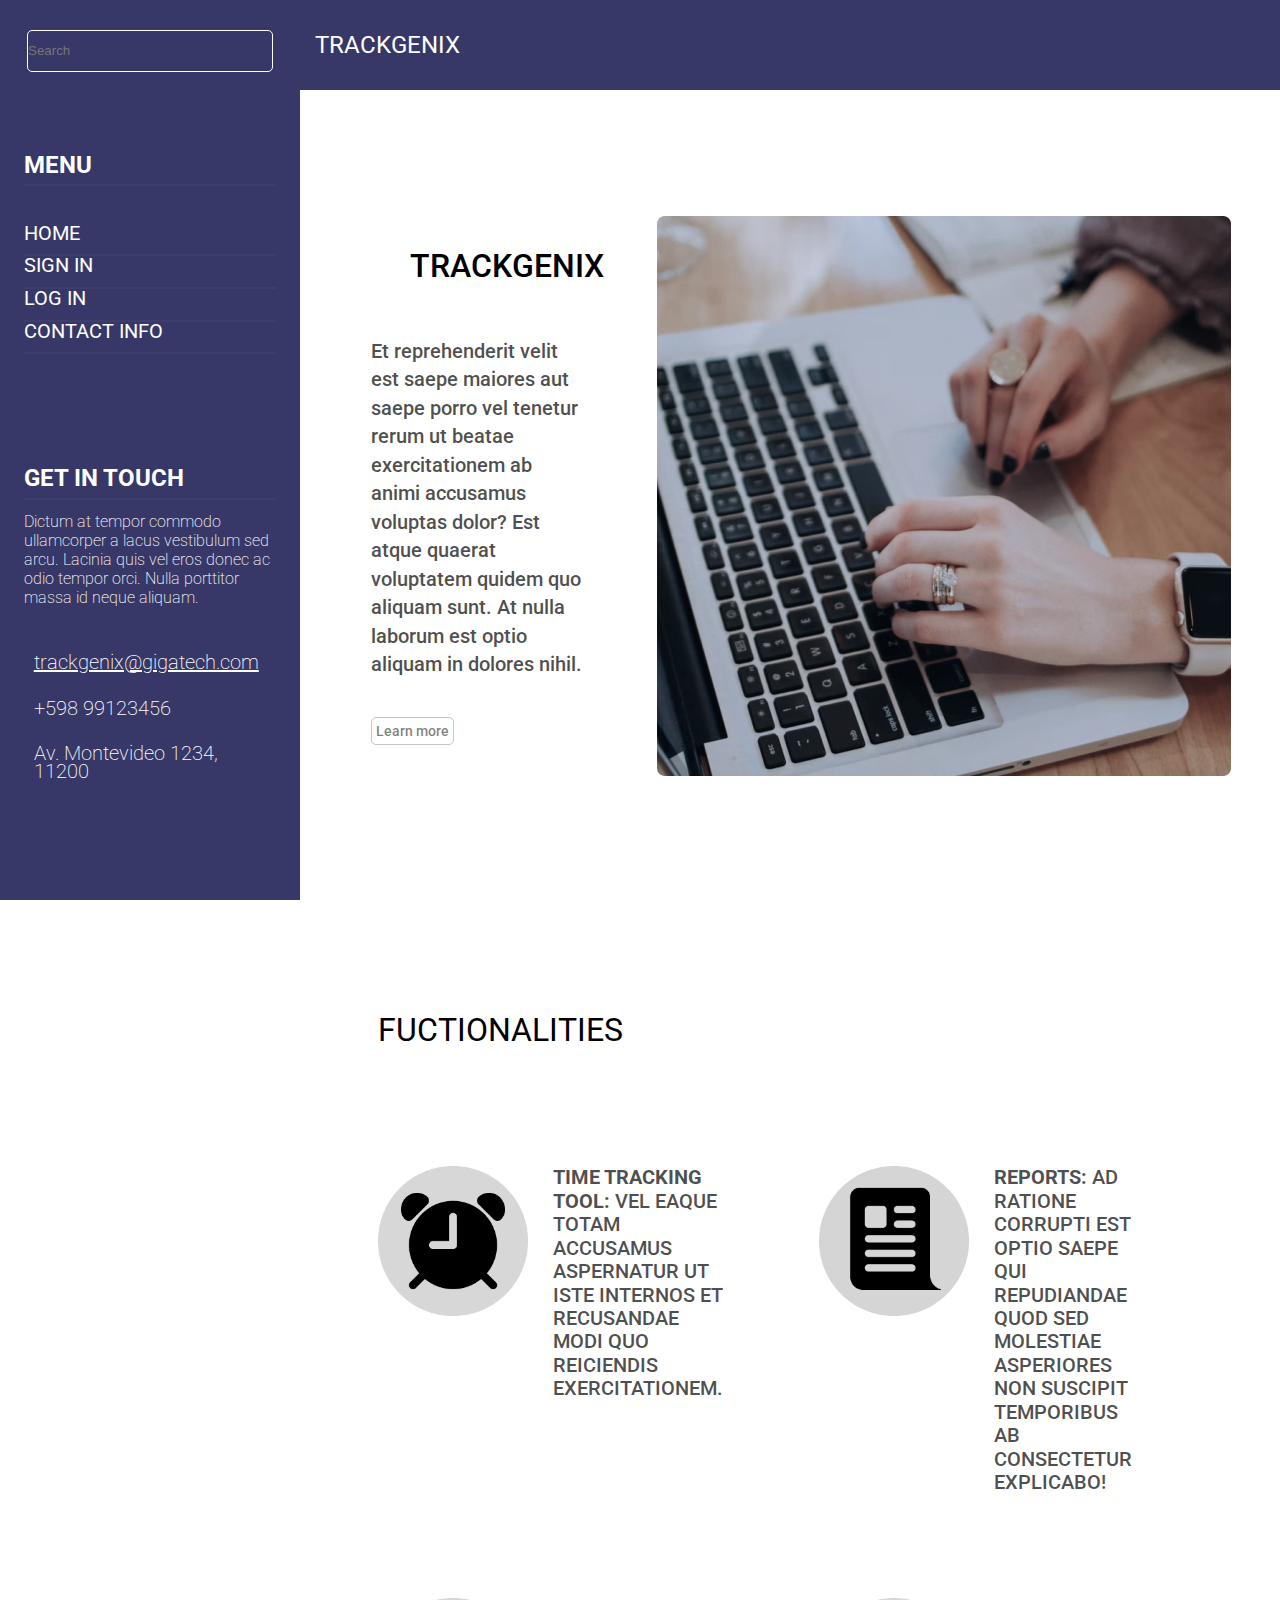
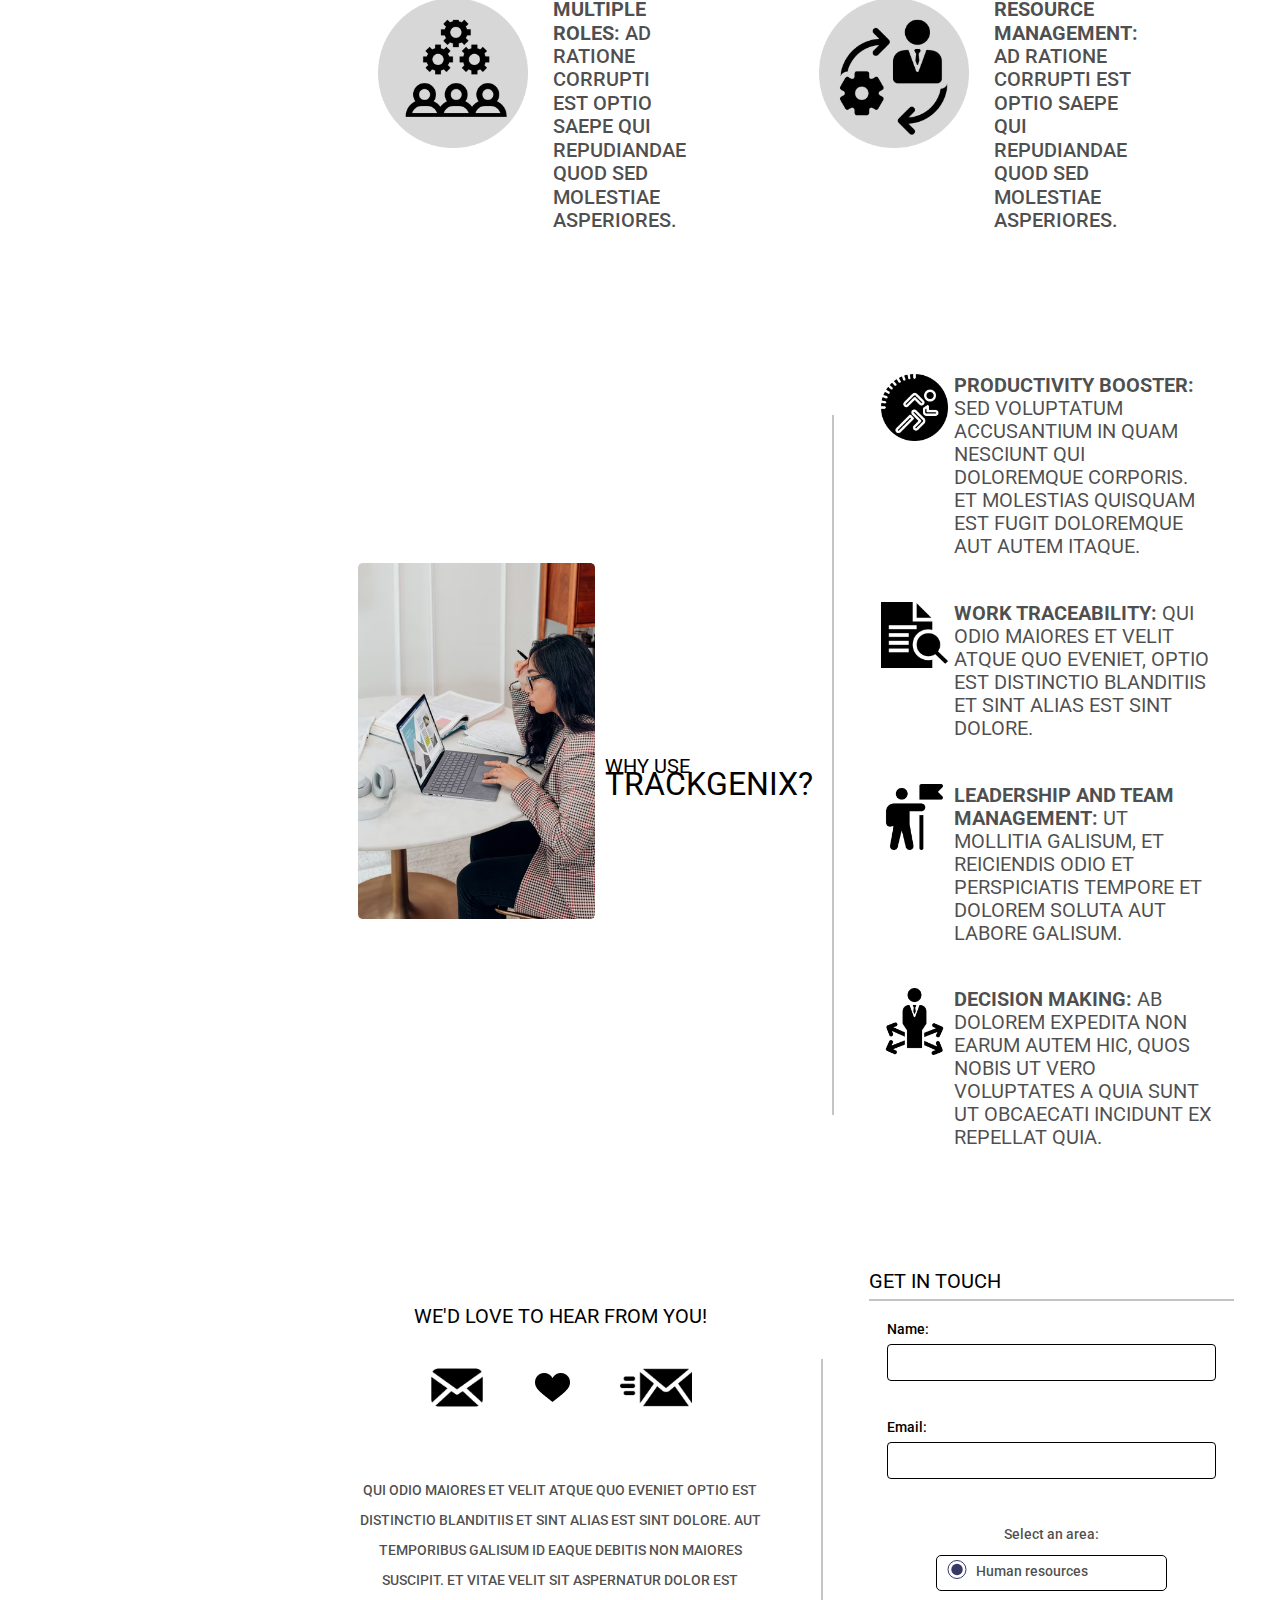
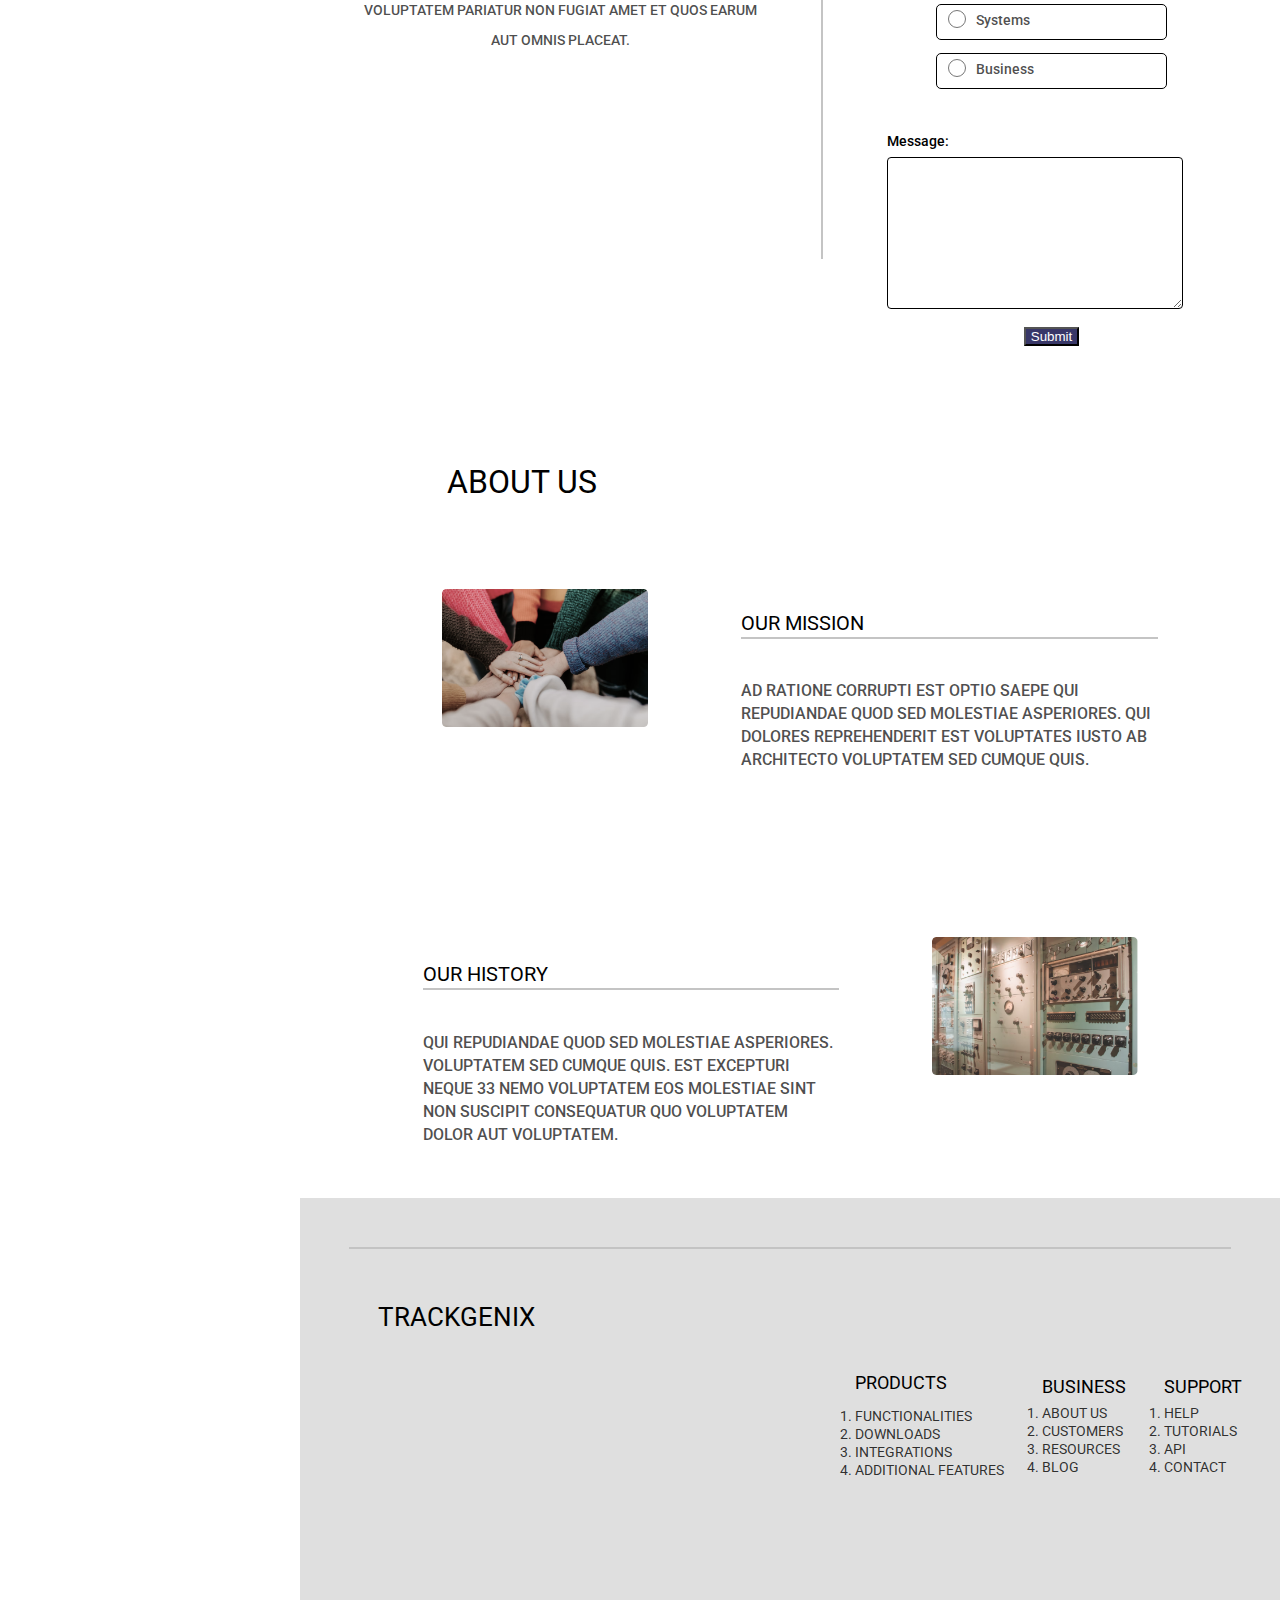
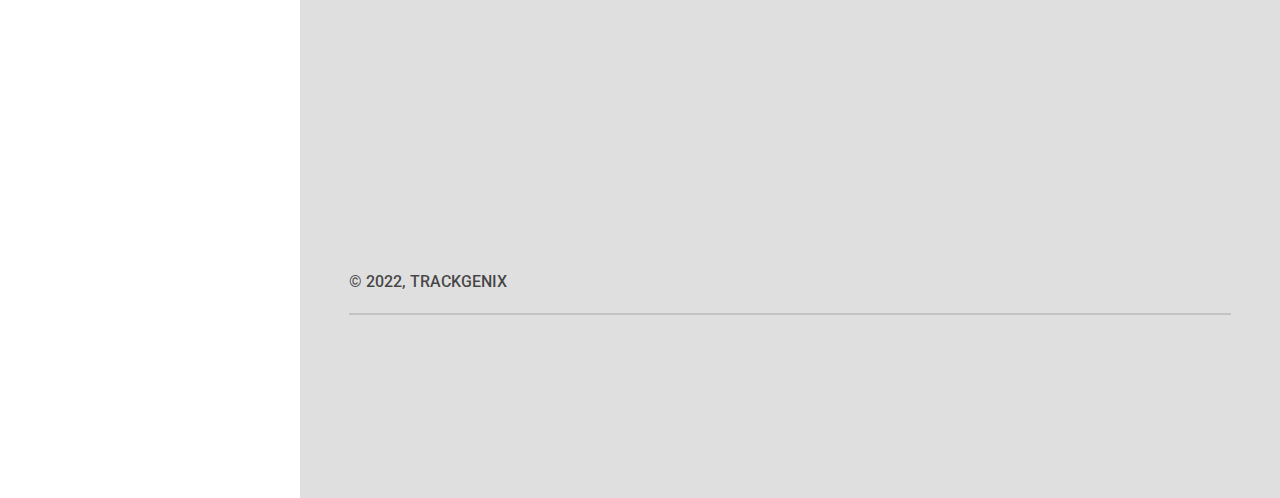
<file: Semana-06/views/index.html>
<!DOCTYPE html>
<html lang="en">
<head>
	<meta charset="UTF-8">
	<meta http-equiv="X-UA-Compatible" content="IE=edge">
	<meta name="viewport" content="width=device-width, initial-scale=1.0">
  <link rel="stylesheet" href="https://cdnjs.cloudflare.com/ajax/libs/font-awesome/6.2.0/css/all.min.css" integrity="sha512-xh6O/CkQoPOWDdYTDqeRdPCVd1SpvCA9XXcUnZS2FmJNp1coAFzvtCN9BmamE+4aHK8yyUHUSCcJHgXloTyT2A==" crossorigin="anonymous" referrerpolicy="no-referrer" />
  <link rel="preconnect" href="https://fonts.googleapis.com">
  <link rel="preconnect" href="https://fonts.gstatic.com" crossorigin>
  <link href="https://fonts.googleapis.com/css2?family=Roboto:wght@300;400;500;700&display=swap" rel="stylesheet">
  <link rel="stylesheet" type="text/css" href="../styles/reset.css">
  <link rel="stylesheet" type="text/css" href="../styles/styles.css">
  <link rel="stylesheet" type="text/css" href="../styles/header.css">
  <link rel="stylesheet" type="text/css" href="../styles/sidebar.css">
  <link rel="stylesheet" type="text/css" href="../styles/landing.css">
  <link rel="stylesheet" type="text/css" href="../styles/footer.css">
	<title>Trackgenix</title>
</head>
<body>
  <header>
    <div>
      <i class="fa-solid fa-bars index-icon"></i>
      <a href="#">Trackgenix</a>
    </div>
    <div class="nav">
      <ul>
        <li>
          <a href="https://twitter.com" target="_blank"><i class="fa-brands fa-twitter"></i></a>
        </li>
        <li>
          <a href="https://es-la.facebook.com/" target="_blank"><i class="fa-brands fa-facebook"></i></a>
        </li>
        <li>
          <a href="https://www.instagram.com" target="_blank"><i class="fa-brands fa-instagram"></i></a>
        </li>
        <li>
          <a href="https://linkedin.com/" target="_blank"><i class="fa-brands fa-linkedin"></i></a>
        </li>
      </ul>
    </div>
    <div class="header-line"></div>
  </header>
	<aside>
    <input type="search" placeholder="Search"/>
    <div class="aside-content">
      <div class="menu">
        <p>Menu</p>
        <ul>
          <li><a href="#" target="_blank">Home</a></li>
          <li><a href="sign-up.html" target="_blank">Sign in</a></li>
          <li><a href="login.html" target="_blank">Log in</a></li>
          <li><a href="#" target="_blank">Contact info</a></li>
        </ul>
      </div>
      <div class="get-in-touch">
        <p>Get in touch</p>
        <p>
          Dictum at tempor commodo ullamcorper a lacus vestibulum sed arcu.
          Lacinia quis vel eros donec ac odio tempor orci.
          Nulla porttitor massa id neque aliquam.
        </p>
        <div class="contact-details">
          <ul>
            <li><i class="fa-regular fa-envelope"></i>trackgenix@gigatech.com</li>
            <li><i class="fa-solid fa-phone"></i></i></i>+598 99123456</li>
            <li><i class="fa-solid fa-house"></i>Av. Montevideo 1234, 11200</li>
          </ul>
        </div>
      </div>
    </div>
	</aside>
	<main>
    <section class="presentation">
      <div class="presentation-text">
        <h1>Trackgenix</h1>
        <p>
          Et reprehenderit velit est saepe maiores aut saepe porro vel tenetur rerum ut beatae exercitationem ab animi accusamus voluptas dolor?
          Est atque quaerat voluptatem quidem quo aliquam sunt.
          At nulla laborum est optio aliquam in dolores nihil.
        </p>
        <a href="#">Learn more</a>
      </div>
      <img src="../assets/landing-image.png" alt="Landing image"/>
		</section>
    <section class="functionalities">
      <h2>Fuctionalities</h2>
      <div class="functionalities-box">
        <article>
            <img src="../assets/time-tracking-tool.png" alt="Time tracking tool icon"/>
            <p>
              <span>Time tracking tool: </span>
              Vel eaque totam accusamus aspernatur ut iste internos et recusandae
              modi quo reiciendis exercitationem.
            </p>
        </article>
        <article>
            <img src="../assets/reports.png" alt="Reports icon"/>
            <p>
              <span>Reports: </span>
              Ad ratione corrupti est optio saepe qui repudiandae quod sed
              molestiae asperiores non suscipit temporibus ab consectetur explicabo!
            </p>
        </article>
        <article>
          <img src="../assets/multiple-roles.png" alt="Multiple roles icon"/>
          <p>
            <span>Multiple roles: </span>
            Ad ratione corrupti est optio saepe qui repudiandae quod sed
            molestiae asperiores.
          </p>
        </article>
        <article>
            <img src="../assets/resource-management.png" alt="Resource management icon"/>
            <p>
              <span>Resource management: </span>
              Ad ratione corrupti est optio saepe qui repudiandae
              quod sed molestiae asperiores.
            </p>
        </article>
      </div>
		</section>
		<section class="why-trackgenix">
			<div class="why-trackgenix-container">
        <img src="../assets/why-trackgenix.png" alt="Why use trackgenix"/>
        <h2>Why use <span>Trackgenix?</span></h2>
        <div class="line"></div>
      </div>
      <div class="why-trackgenix-articles">
        <article>
          <img src="../assets/booster.png" alt="Booster"/>
          <p>
            <span>Productivity booster: </span>
            Sed voluptatum accusantium in quam nesciunt qui doloremque corporis.
            Et molestias quisquam est fugit doloremque aut autem itaque.
          </p>
        </article>
        <article>
          <img src="../assets/treaceability.png" alt="Work traceability"/>
          <p>
            <span>Work traceability: </span>
            Qui odio maiores et velit atque quo eveniet,
            optio est distinctio blanditiis et sint alias est sint dolore.
          </p>
        </article>
        <article>
          <img src="../assets/leadership.png" alt="Leadership and team management"/>
          <p>
            <span>Leadership and team management: </span>
            ut mollitia galisum,
            et reiciendis odio et perspiciatis tempore et dolorem soluta aut labore galisum.
          </p>
        </article>
        <article>
          <img src="../assets/decision-making.png" alt="Decision making"/>
          <p>
            <span>Decision making: </span>
            ab dolorem expedita non earum autem hic,
            quos nobis ut vero voluptates a quia sunt ut obcaecati incidunt ex repellat quia.
          </p>
        </article>
      </div>
		</section>
    <section class="message-section">
			<div class="first-section-message">
				<h2>We'd love to hear from you!</h2>
        <div class="message-images">
          <img class="img-1" src="../assets/message1.png" alt="message icon"/>
          <img class="img-2" src="../assets/heart.png" alt="heart icon"/>
          <img class="img-3" src="../assets/message2.png" alt="message icon"/>
        </div>
        <p>
					Qui odio maiores et velit atque quo eveniet optio est distinctio blanditiis et sint alias est sint dolore.
					Aut temporibus galisum id eaque debitis non maiores suscipit.
          Et vitae velit sit aspernatur dolor est voluptatem pariatur non fugiat amet et quos earum aut omnis placeat.
        </p>
			</div>
			<div class="second-section-message">
        <h2>Get in touch</h2>
				<form class="form">
					<div>
						<label for="name">Name: </label>
						<input type="text" name="name"/>
					</div>
					<div>
						<label for="email">Email: </label>
						<input type="email" name="email"/>
					</div>
					<div class="areas">
            <p>Select an area:</p>
            <label>
              <input type="radio" name="contact-area" value="Human resources" checked/>
              <p>Human resources</p>
            </label>
            <label>
              <input type="radio" name="contact-area" value="Systems"/>
              <p>Systems</p>
            </label>
            <label>
              <input type="radio" name="contact-area" value="Commercialization" />
              <p>Business</p>
            </label>
          </div>
					<div>
						<label for="message">Message: </label>
						<textarea name="message" id="" cols="30" rows="10"></textarea>
					</div>
					<button>Submit</button>
				</form>
			</div>
		</section>
		<section class="about-us-section">
			<h2>About us</h2>
			<div class="our-mission">
        <img src="../assets/mission.png" alt="Our mission image"/>
        <div class="our-mission-text">
          <h3>Our mission</h3>
          <p>
            Ad ratione corrupti est optio saepe qui repudiandae
            quod sed molestiae asperiores. Qui dolores reprehenderit est voluptates iusto ab architecto voluptatem sed cumque quis.
          </p>
        </div>
			</div>
			<div class="our-history">
        <img src="../assets/history.png" alt="Our history image"/>
        <div class="our-history-text">
          <h3>Our history</h3>
          <p>
            Qui repudiandae quod sed molestiae asperiores.
            voluptatem sed cumque quis. Est excepturi neque 33 nemo
            voluptatem eos molestiae sint non suscipit consequatur quo voluptatem dolor aut voluptatem.
          </p>
        </div>
			</div>
		</section>
	</main>
  <footer>
    <h3>Trackgenix</h3>
    <div class="first-container-footer">
      <div class="products">
        <h4>Products</h4>
        <ol>
          <li>Functionalities</li>
          <li>Downloads</li>
          <li>Integrations</li>
          <li>Additional features</li>
        </ol>
      </div>
      <div class="business">
        <h4>Business</h4>
        <ol>
          <li>About us</li>
          <li>Customers</li>
          <li>Resources</li>
          <li>Blog</li>
        </ol>
      </div>
      <div class="support">
        <h4>Support</h4>
        <ol>
          <li>Help</li>
          <li>Tutorials</li>
          <li>API</li>
          <li>Contact</li>
        </ol>
      </div>
    </div>
    <div class="second-container-footer">
      <ul>
        <li>
          <a href="https://twitter.com" target="_blank"><i class="fa-brands fa-twitter footer-icons"></i></a>
        </li>
        <li>
          <a href="https://es-la.facebook.com/" target="_blank"><i class="fa-brands fa-facebook  footer-icons"></i></a>
        </li>
        <li>
          <a href="https://www.instagram.com" target="_blank"><i class="fa-brands fa-instagram  footer-icons"></i></a>
        </li>
        <li>
          <a href="https://linkedin.com/" target="_blank"><i class="fa-brands fa-linkedin  footer-icons"></i></a>
        </li>
        <li>
          <a href="https://github.com/" target="_blank"><i class="fa-brands fa-github  footer-icons"></i></a>
        </li>
      </ul>
      <p>© 2022, TRACKGENIX</p>
    </div>
	</footer>
</body>
</html>
</file>
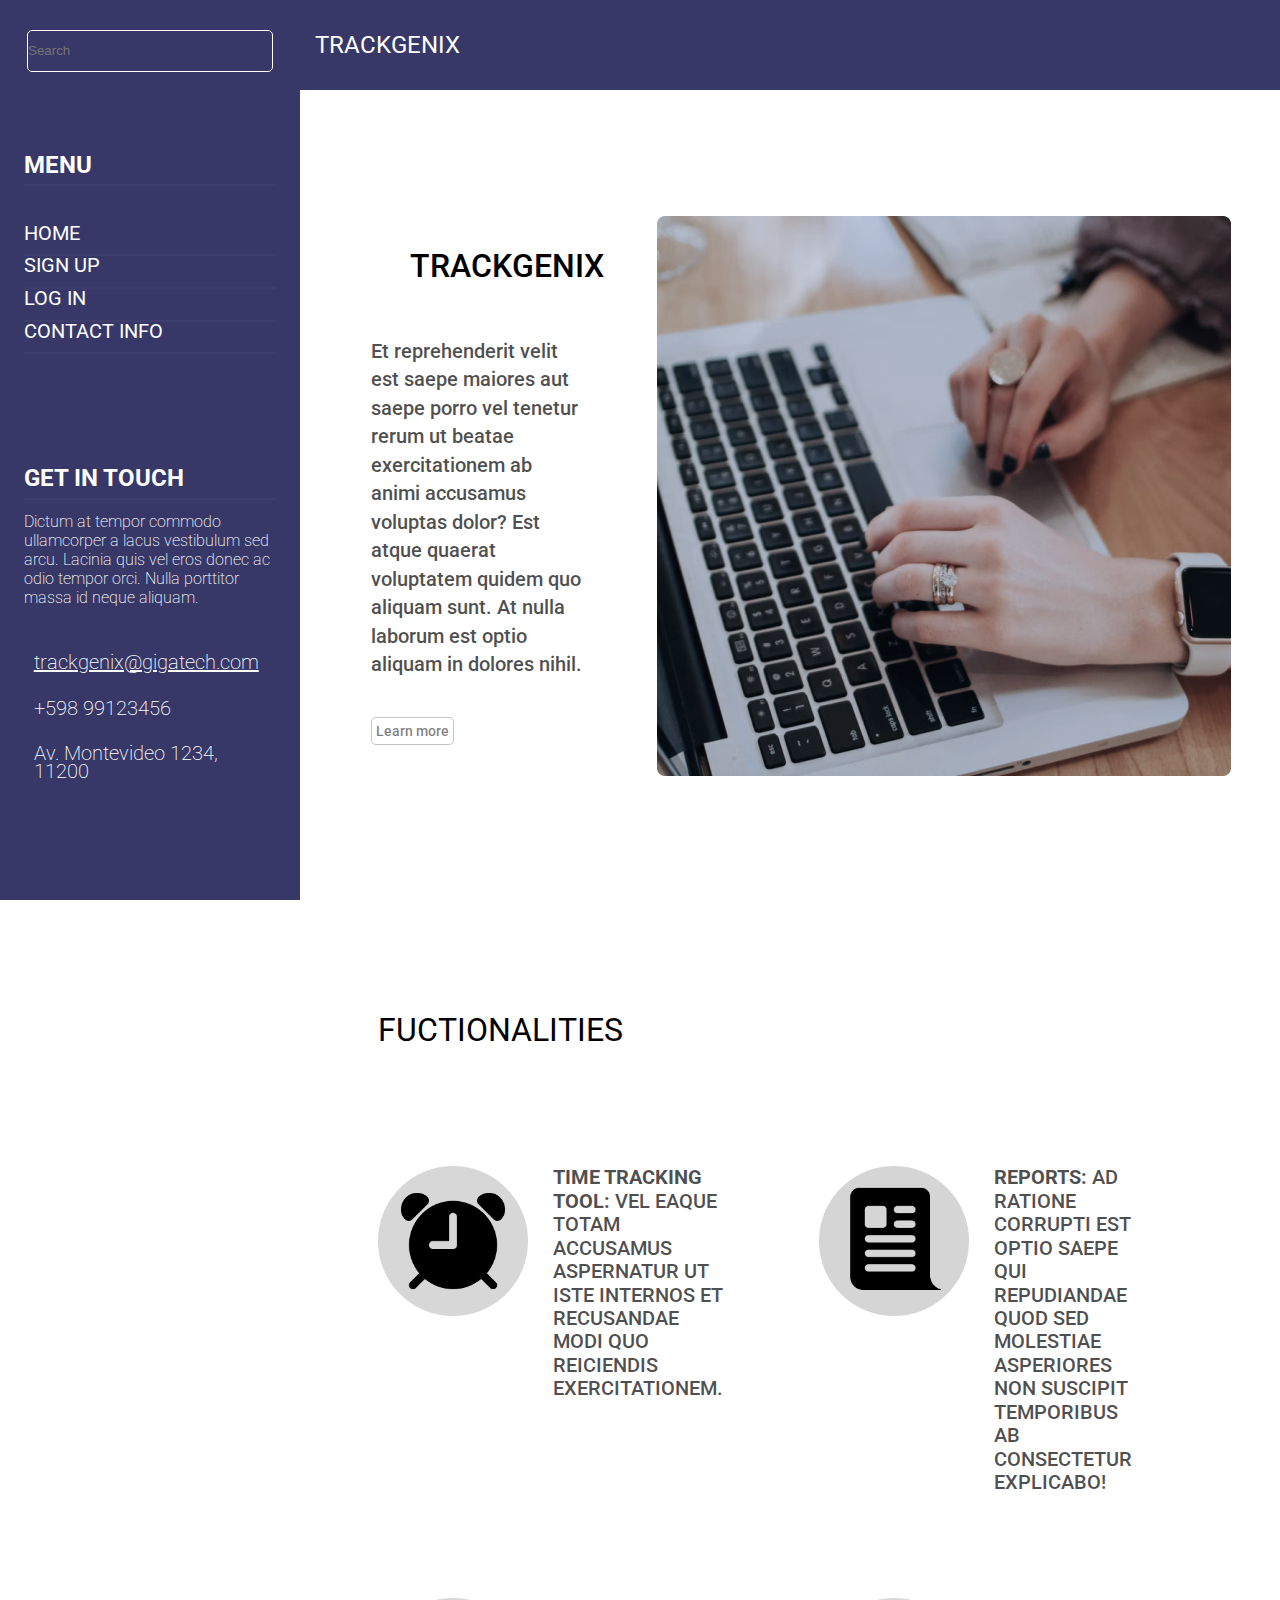
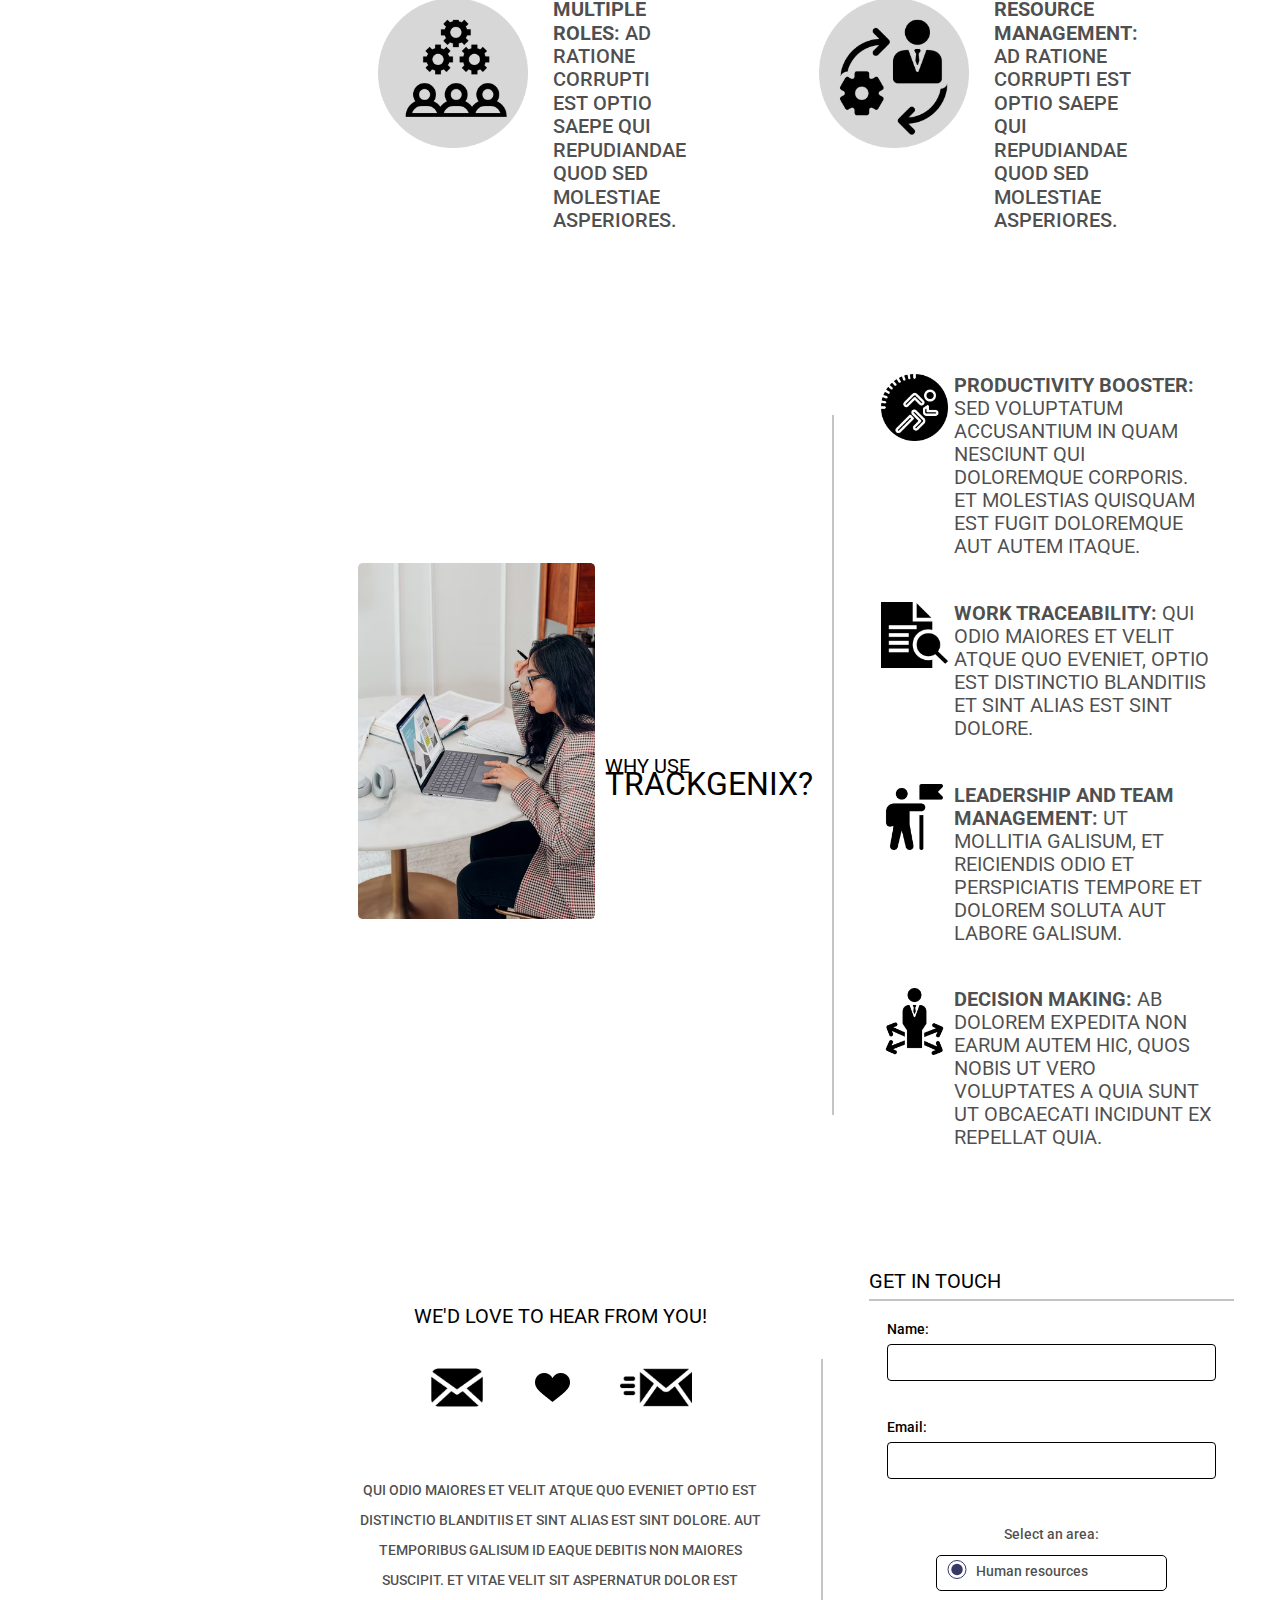
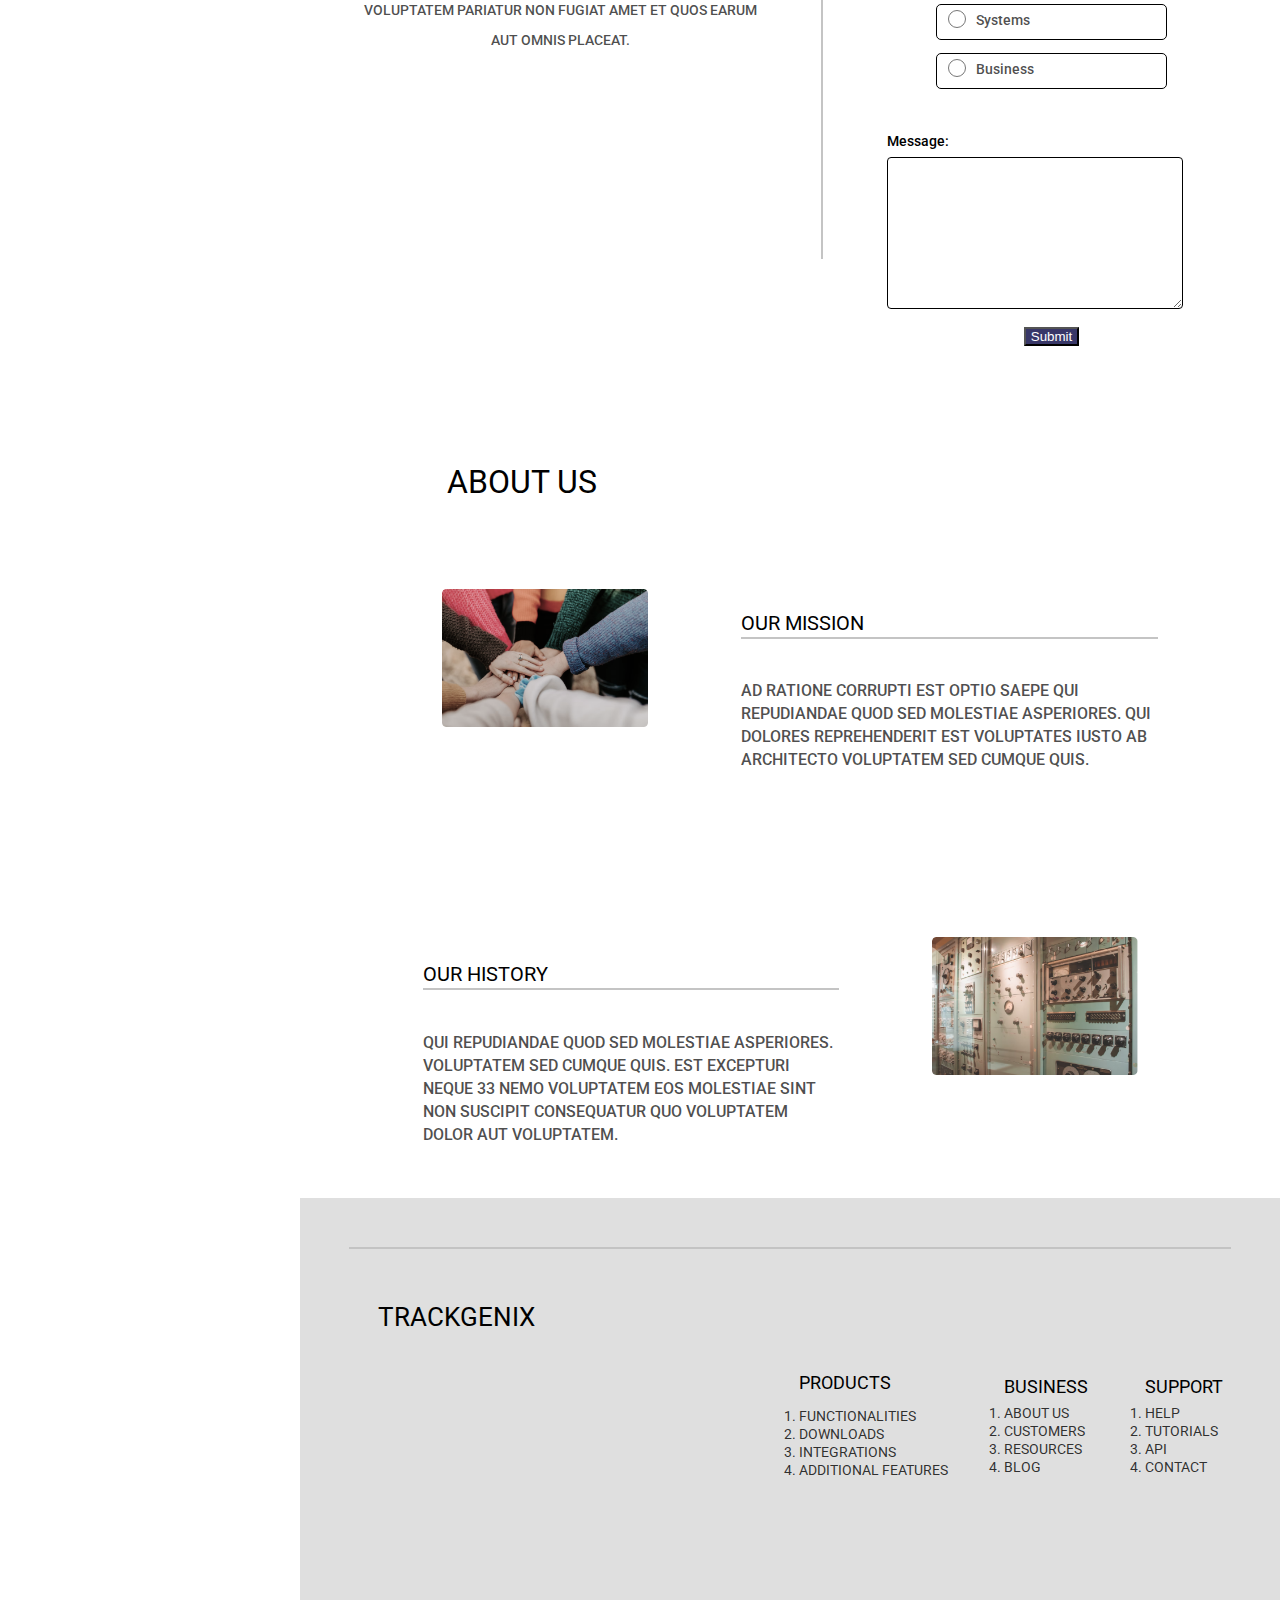
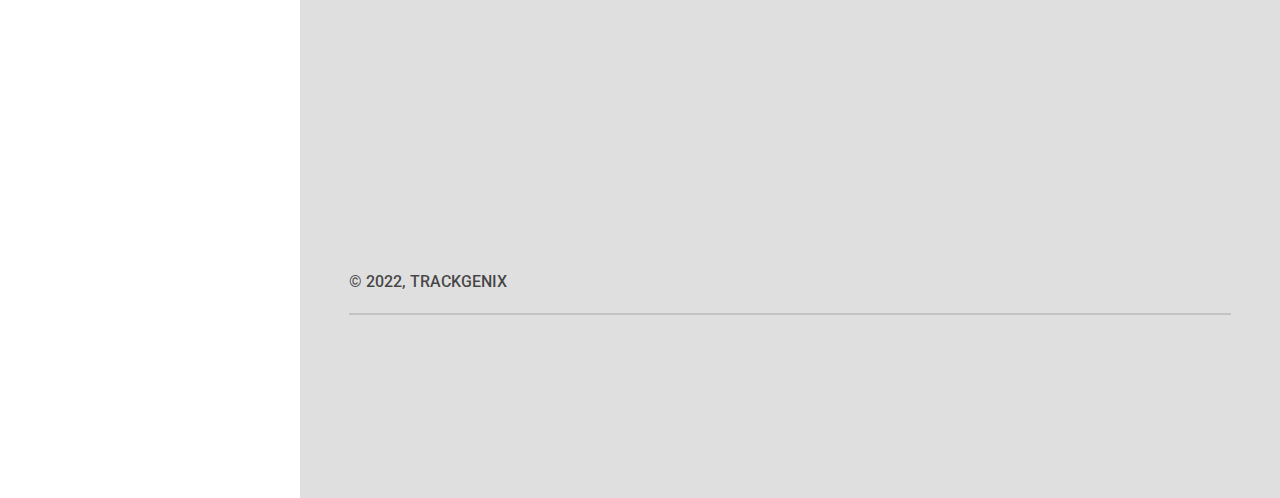
<file: Semana-07/views/index.html>
<!DOCTYPE html>
<html lang="en">
  <head>
    <meta charset="UTF-8">
    <meta http-equiv="X-UA-Compatible" content="IE=edge">
    <meta name="viewport" content="width=device-width, initial-scale=1.0">
    <link rel="stylesheet" href="https://cdnjs.cloudflare.com/ajax/libs/font-awesome/6.2.0/css/all.min.css" integrity="sha512-xh6O/CkQoPOWDdYTDqeRdPCVd1SpvCA9XXcUnZS2FmJNp1coAFzvtCN9BmamE+4aHK8yyUHUSCcJHgXloTyT2A==" crossorigin="anonymous" referrerpolicy="no-referrer" />
    <link rel="preconnect" href="https://fonts.googleapis.com">
    <link rel="preconnect" href="https://fonts.gstatic.com" crossorigin>
    <link href="https://fonts.googleapis.com/css2?family=Roboto:wght@300;400;500;700&display=swap" rel="stylesheet">
    <link rel="stylesheet" type="text/css" href="../styles/reset.css">
    <link rel="stylesheet" type="text/css" href="../styles/styles.css">
    <link rel="stylesheet" type="text/css" href="../styles/header.css">
    <link rel="stylesheet" type="text/css" href="../styles/sidebar.css">
    <link rel="stylesheet" type="text/css" href="../styles/landing.css">
    <link rel="stylesheet" type="text/css" href="../styles/footer.css">
    <title>Trackgenix</title>
  </head>
  <body>
    <header>
      <div>
        <i class="fa-solid fa-bars index-icon"></i>
        <a href="#">Trackgenix</a>
      </div>
      <div class="nav">
        <ul>
          <li>
            <a href="https://twitter.com" target="_blank"><i class="fa-brands fa-twitter"></i></a>
          </li>
          <li>
            <a href="https://es-la.facebook.com/" target="_blank"><i class="fa-brands fa-facebook"></i></a>
          </li>
          <li>
            <a href="https://www.instagram.com" target="_blank"><i class="fa-brands fa-instagram"></i></a>
          </li>
          <li>
            <a href="https://linkedin.com/" target="_blank"><i class="fa-brands fa-linkedin"></i></a>
          </li>
        </ul>
      </div>
      <div class="header-line"></div>
    </header>
    <aside>
      <input type="search" placeholder="Search"/>
      <div class="aside-content">
        <div class="menu">
          <p>Menu</p>
          <ul>
            <li><a href="#" target="_blank">Home</a></li>
            <li><a href="sign-up.html" target="_blank">Sign up</a></li>
            <li><a href="login.html" target="_blank">Log in</a></li>
            <li><a href="#" target="_blank">Contact info</a></li>
          </ul>
        </div>
        <div class="get-in-touch">
          <p>Get in touch</p>
          <p>
            Dictum at tempor commodo ullamcorper a lacus vestibulum sed arcu.
            Lacinia quis vel eros donec ac odio tempor orci.
            Nulla porttitor massa id neque aliquam.
          </p>
          <div class="contact-details">
            <ul>
              <li><i class="fa-regular fa-envelope"></i>trackgenix@gigatech.com</li>
              <li><i class="fa-solid fa-phone"></i></i></i>+598 99123456</li>
              <li><i class="fa-solid fa-house"></i>Av. Montevideo 1234, 11200</li>
            </ul>
          </div>
        </div>
      </div>
    </aside>
    <main>
      <section class="presentation">
        <div class="presentation-text">
          <h1>Trackgenix</h1>
          <p>
            Et reprehenderit velit est saepe maiores aut saepe porro vel tenetur rerum ut beatae exercitationem ab animi accusamus voluptas dolor?
            Est atque quaerat voluptatem quidem quo aliquam sunt.
            At nulla laborum est optio aliquam in dolores nihil.
          </p>
          <a href="#">Learn more</a>
        </div>
        <img src="../assets/landing-image.png" alt="Landing image"/>
      </section>
      <section class="functionalities">
        <h2>Fuctionalities</h2>
        <div class="functionalities-box">
          <article>
            <img src="../assets/time-tracking-tool.png" alt="Time tracking tool icon"/>
            <p>
              <span>Time tracking tool: </span>
              Vel eaque totam accusamus aspernatur ut iste internos et recusandae
              modi quo reiciendis exercitationem.
            </p>
          </article>
          <article>
            <img src="../assets/reports.png" alt="Reports icon"/>
            <p>
              <span>Reports: </span>
              Ad ratione corrupti est optio saepe qui repudiandae quod sed
              molestiae asperiores non suscipit temporibus ab consectetur explicabo!
            </p>
          </article>
          <article>
            <img src="../assets/multiple-roles.png" alt="Multiple roles icon"/>
            <p>
              <span>Multiple roles: </span>
              Ad ratione corrupti est optio saepe qui repudiandae quod sed
              molestiae asperiores.
            </p>
          </article>
          <article>
            <img src="../assets/resource-management.png" alt="Resource management icon"/>
            <p>
              <span>Resource management: </span>
              Ad ratione corrupti est optio saepe qui repudiandae
              quod sed molestiae asperiores.
            </p>
          </article>
        </div>
      </section>
      <section class="why-trackgenix">
        <div class="why-trackgenix-container">
          <img src="../assets/why-trackgenix.png" alt="Why use trackgenix"/>
          <h2>Why use <span>Trackgenix?</span></h2>
          <div class="line"></div>
        </div>
        <div class="why-trackgenix-articles">
          <article>
            <img src="../assets/booster.png" alt="Booster"/>
            <p>
              <span>Productivity booster: </span>
              Sed voluptatum accusantium in quam nesciunt qui doloremque corporis.
              Et molestias quisquam est fugit doloremque aut autem itaque.
            </p>
          </article>
          <article>
            <img src="../assets/treaceability.png" alt="Work traceability"/>
            <p>
              <span>Work traceability: </span>
              Qui odio maiores et velit atque quo eveniet,
              optio est distinctio blanditiis et sint alias est sint dolore.
            </p>
          </article>
          <article>
            <img src="../assets/leadership.png" alt="Leadership and team management"/>
            <p>
              <span>Leadership and team management: </span>
              ut mollitia galisum,
              et reiciendis odio et perspiciatis tempore et dolorem soluta aut labore galisum.
            </p>
          </article>
          <article>
            <img src="../assets/decision-making.png" alt="Decision making"/>
            <p>
              <span>Decision making: </span>
              ab dolorem expedita non earum autem hic,
              quos nobis ut vero voluptates a quia sunt ut obcaecati incidunt ex repellat quia.
            </p>
          </article>
        </div>
      </section>
      <section class="message-section">
        <div class="first-section-message">
          <h2>We'd love to hear from you!</h2>
          <div class="message-images">
            <img class="img-1" src="../assets/message1.png" alt="message icon"/>
            <img class="img-2" src="../assets/heart.png" alt="heart icon"/>
            <img class="img-3" src="../assets/message2.png" alt="message icon"/>
          </div>
          <p>
            Qui odio maiores et velit atque quo eveniet optio est distinctio blanditiis et sint alias est sint dolore.
            Aut temporibus galisum id eaque debitis non maiores suscipit.
            Et vitae velit sit aspernatur dolor est voluptatem pariatur non fugiat amet et quos earum aut omnis placeat.
          </p>
        </div>
        <div class="second-section-message">
          <h2>Get in touch</h2>
          <form class="form">
            <div>
              <label for="name">Name: </label>
              <input type="text" name="name"/>
            </div>
            <div>
              <label for="email">Email: </label>
              <input type="email" name="email"/>
            </div>
            <div class="areas">
              <p>Select an area:</p>
              <label>
                <input type="radio" name="contact-area" value="Human resources" checked/>
                <p>Human resources</p>
              </label>
              <label>
                <input type="radio" name="contact-area" value="Systems"/>
                <p>Systems</p>
              </label>
              <label>
                <input type="radio" name="contact-area" value="Commercialization" />
                <p>Business</p>
              </label>
            </div>
            <div>
              <label for="message">Message: </label>
              <textarea name="message" id="" cols="30" rows="10"></textarea>
            </div>
            <button>Submit</button>
          </form>
        </div>
      </section>
      <section class="about-us-section">
        <h2>About us</h2>
        <div class="our-mission">
          <img src="../assets/mission.png" alt="Our mission image"/>
          <div class="our-mission-text">
            <h3>Our mission</h3>
            <p>
              Ad ratione corrupti est optio saepe qui repudiandae
              quod sed molestiae asperiores. Qui dolores reprehenderit est voluptates iusto ab architecto voluptatem sed cumque quis.
            </p>
          </div>
        </div>
        <div class="our-history">
          <img src="../assets/history.png" alt="Our history image"/>
          <div class="our-history-text">
            <h3>Our history</h3>
            <p>
              Qui repudiandae quod sed molestiae asperiores.
              voluptatem sed cumque quis. Est excepturi neque 33 nemo
              voluptatem eos molestiae sint non suscipit consequatur quo voluptatem dolor aut voluptatem.
            </p>
          </div>
        </div>
      </section>
    </main>
    <footer>
      <h3>Trackgenix</h3>
      <div class="first-container-footer">
        <div class="products">
          <h4>Products</h4>
          <ol>
            <li>Functionalities</li>
            <li>Downloads</li>
            <li>Integrations</li>
            <li>Additional features</li>
          </ol>
        </div>
        <div class="business">
          <h4>Business</h4>
          <ol>
            <li>About us</li>
            <li>Customers</li>
            <li>Resources</li>
            <li>Blog</li>
          </ol>
        </div>
        <div class="support">
          <h4>Support</h4>
          <ol>
            <li>Help</li>
            <li>Tutorials</li>
            <li>API</li>
            <li>Contact</li>
          </ol>
        </div>
      </div>
      <div class="second-container-footer">
        <ul>
          <li>
            <a href="https://twitter.com" target="_blank"><i class="fa-brands fa-twitter footer-icons"></i></a>
          </li>
          <li>
            <a href="https://es-la.facebook.com/" target="_blank"><i class="fa-brands fa-facebook  footer-icons"></i></a>
          </li>
          <li>
            <a href="https://www.instagram.com" target="_blank"><i class="fa-brands fa-instagram  footer-icons"></i></a>
          </li>
          <li>
            <a href="https://linkedin.com/" target="_blank"><i class="fa-brands fa-linkedin  footer-icons"></i></a>
          </li>
          <li>
            <a href="https://github.com/" target="_blank"><i class="fa-brands fa-github  footer-icons"></i></a>
          </li>
        </ul>
        <p>© 2022, TRACKGENIX</p>
      </div>
    </footer>
  </body>
</html>
</file>
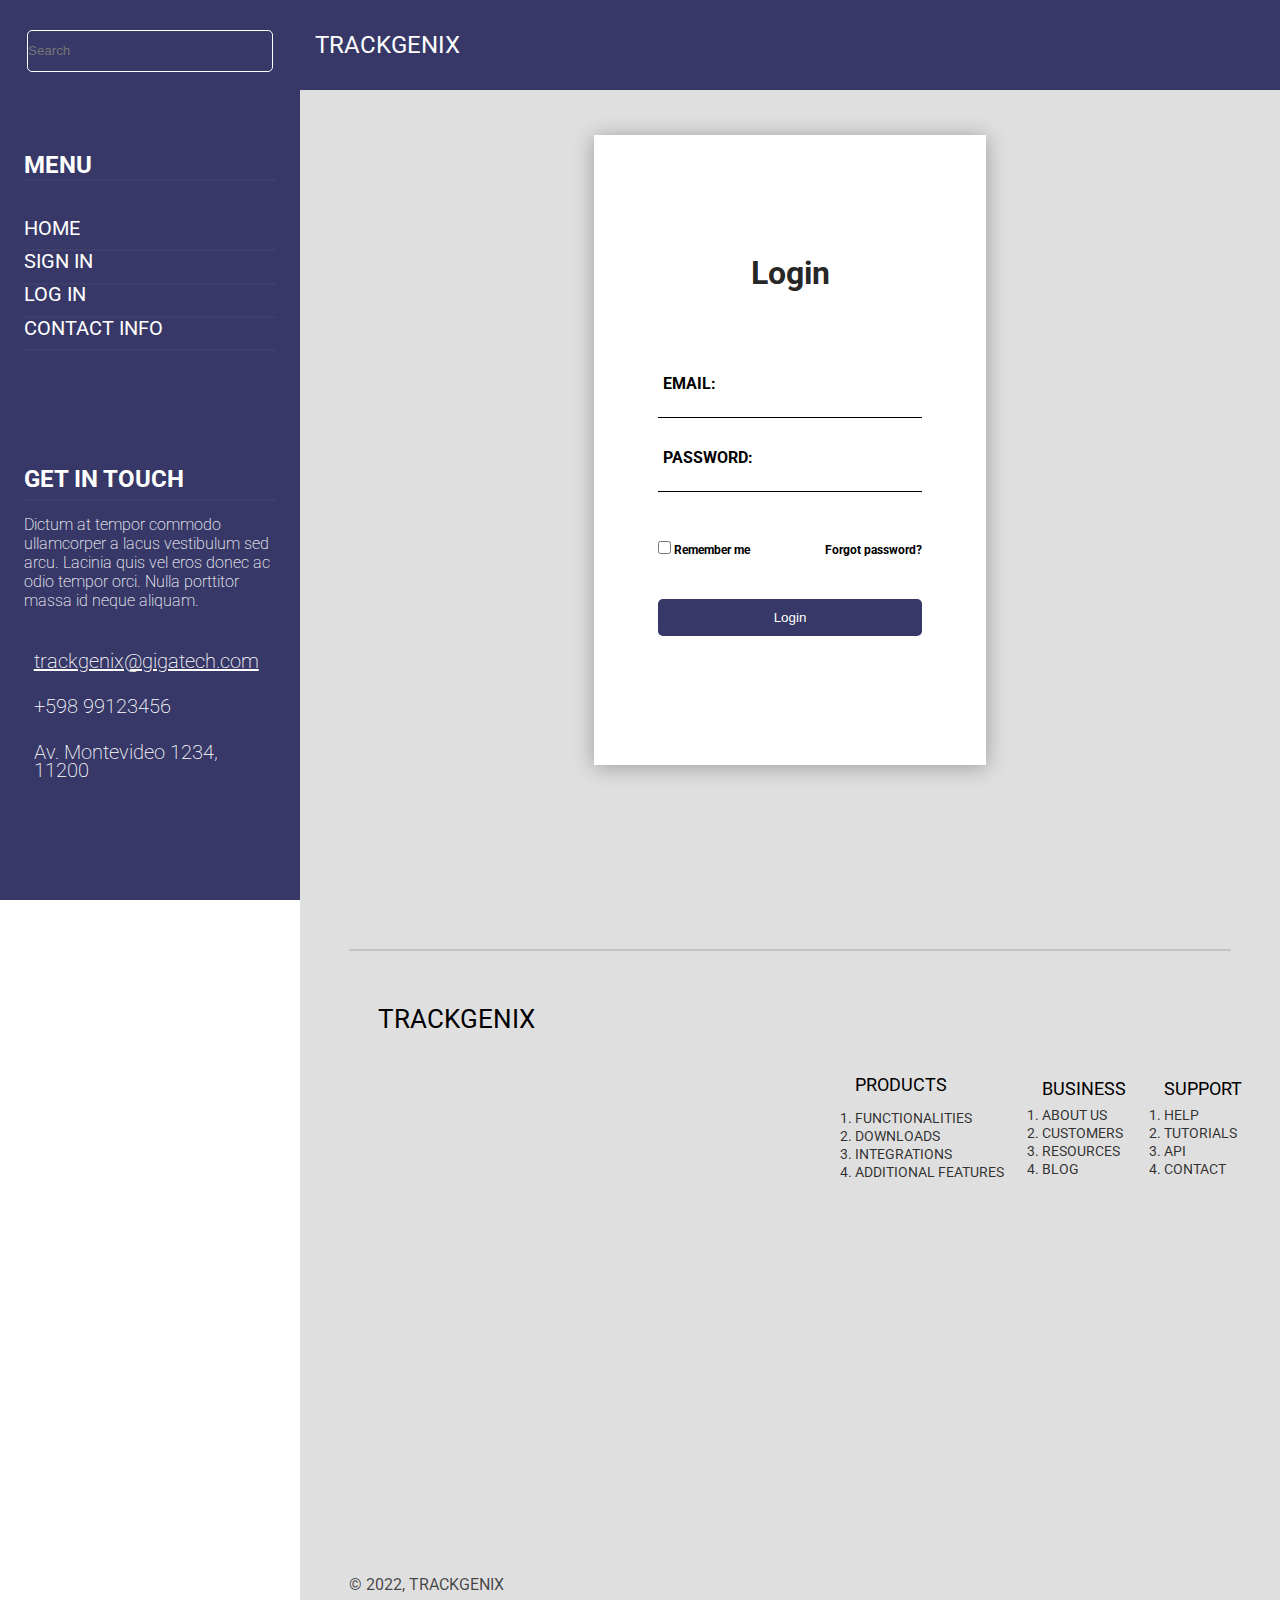
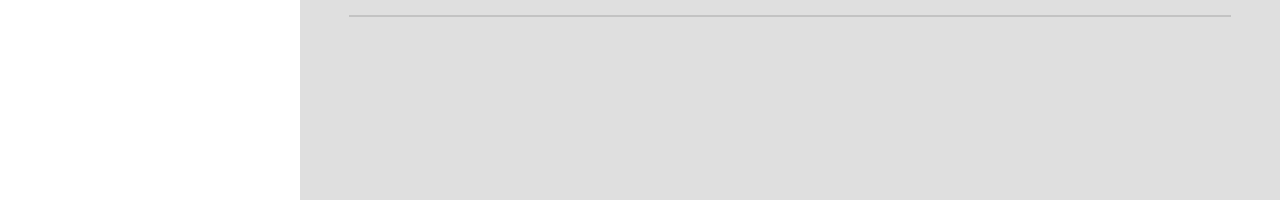
<file: Semana-06/views/login.html>
<!DOCTYPE html>
<html lang="en">
<head>
	<meta charset="UTF-8">
	<meta http-equiv="X-UA-Compatible" content="IE=edge">
	<meta name="viewport" content="width=device-width, initial-scale=1.0">
  <link rel="stylesheet" href="https://cdnjs.cloudflare.com/ajax/libs/font-awesome/6.2.0/css/all.min.css" integrity="sha512-xh6O/CkQoPOWDdYTDqeRdPCVd1SpvCA9XXcUnZS2FmJNp1coAFzvtCN9BmamE+4aHK8yyUHUSCcJHgXloTyT2A==" crossorigin="anonymous" referrerpolicy="no-referrer" />
  <link rel="preconnect" href="https://fonts.googleapis.com">
  <link rel="preconnect" href="https://fonts.gstatic.com" crossorigin>
  <link href="https://fonts.googleapis.com/css2?family=Roboto:wght@300;400;500;700&display=swap" rel="stylesheet">
  <link rel="stylesheet" type="text/css" href="../styles/reset.css">
  <link rel="stylesheet" type="text/css" href="../styles/styles.css">
  <link rel="stylesheet" type="text/css" href="../styles/header.css">
  <link rel="stylesheet" type="text/css" href="../styles/sidebar.css">
  <link rel="stylesheet" type="text/css" href="../styles/login.css">
  <link rel="stylesheet" type="text/css" href="../styles/footer.css">
  <script src="../javascript/login.js"></script>
	<title>Login</title>
</head>
<body>
  <header>
    <div>
      <i class="fa-solid fa-bars index-icon"></i>
      <a href="#">Trackgenix</a>
    </div>
    <div class="nav">
      <ul>
        <li>
          <a href="https://twitter.com" target="_blank"><i class="fa-brands fa-twitter"></i></a>
        </li>
        <li>
          <a href="https://es-la.facebook.com/" target="_blank"><i class="fa-brands fa-facebook"></i></a>
        </li>
        <li>
          <a href="https://www.instagram.com" target="_blank"><i class="fa-brands fa-instagram"></i></a>
        </li>
        <li>
          <a href="https://linkedin.com/" target="_blank"><i class="fa-brands fa-linkedin"></i></a>
        </li>
      </ul>
    </div>
    <div class="header-line"></div>
  </header>
	<aside>
    <input type="search" placeholder="Search"/>
    <div class="aside-content">
      <div class="menu">
        <p>Menu</p>
        <ul>
          <li><a href="index.html" target="_blank">Home</a></li>
          <li><a href="sign-up.html" target="_blank">Sign in</a></li>
          <li><a href="#" target="_blank">Log in</a></li>
          <li><a href="#" target="_blank">Contact info</a></li>
        </ul>
      </div>
      <div class="get-in-touch">
        <p>Get in touch</p>
        <p>
          Dictum at tempor commodo ullamcorper a lacus vestibulum sed arcu.
          Lacinia quis vel eros donec ac odio tempor orci.
          Nulla porttitor massa id neque aliquam.
        </p>
        <div class="contact-details">
          <ul>
            <li><i class="fa-regular fa-envelope"></i>trackgenix@gigatech.com</li>
            <li><i class="fa-solid fa-phone"></i></i></i>+598 99123456</li>
            <li><i class="fa-solid fa-house"></i>Av. Montevideo 1234, 11200</li>
          </ul>
        </div>
      </div>
    </div>
	</aside>
	<main>
    <div id="login-content">
      <h2>Login</h2>
      <form>
        <div class="input">
          <label for="email"><i class="fa-solid fa-envelope label-icon"></i>Email: </label>
          <input type="text" id="email" class="border" required/>
          <span id="message1">Invalid field</span>
        </div>
        <div class="input">
          <label for="password"><i class="fa-solid fa-lock label-icon"></i>Password: </label>
          <input type="password" id="password" class="border" required/>
          <span id="message2">Invalid field</span>
        </div>
        <div class="login-options">
          <div>
            <input type="checkbox">
            <label for="checkbox">Remember me</label>
          </div>
          <a href="#">Forgot password?</a>
        </div>
        <button id="button">Login</button>
      </form>
    </div>
	</main>
 <footer>
    <h3>Trackgenix</h3>
    <div class="first-container-footer">
      <div class="products">
        <h4>Products</h4>
        <ol>
          <li>Functionalities</li>
          <li>Downloads</li>
          <li>Integrations</li>
          <li>Additional features</li>
        </ol>
      </div>
      <div class="business">
        <h4>Business</h4>
        <ol>
          <li>About us</li>
          <li>Customers</li>
          <li>Resources</li>
          <li>Blog</li>
        </ol>
      </div>
      <div class="support">
        <h4>Support</h4>
        <ol>
          <li>Help</li>
          <li>Tutorials</li>
          <li>API</li>
          <li>Contact</li>
        </ol>
      </div>
    </div>
    <div class="second-container-footer">
      <ul>
        <li>
          <a href="https://twitter.com" target="_blank"><i class="fa-brands fa-twitter footer-icons"></i></a>
        </li>
        <li>
          <a href="https://es-la.facebook.com/" target="_blank"><i class="fa-brands fa-facebook  footer-icons"></i></a>
        </li>
        <li>
          <a href="https://www.instagram.com" target="_blank"><i class="fa-brands fa-instagram  footer-icons"></i></a>
        </li>
        <li>
          <a href="https://linkedin.com/" target="_blank"><i class="fa-brands fa-linkedin  footer-icons"></i></a>
        </li>
        <li>
          <a href="https://github.com/" target="_blank"><i class="fa-brands fa-github  footer-icons"></i></a>
        </li>
      </ul>
      <p>© 2022, TRACKGENIX</p>
    </div>
	</footer>
</body>
</html>
</file>
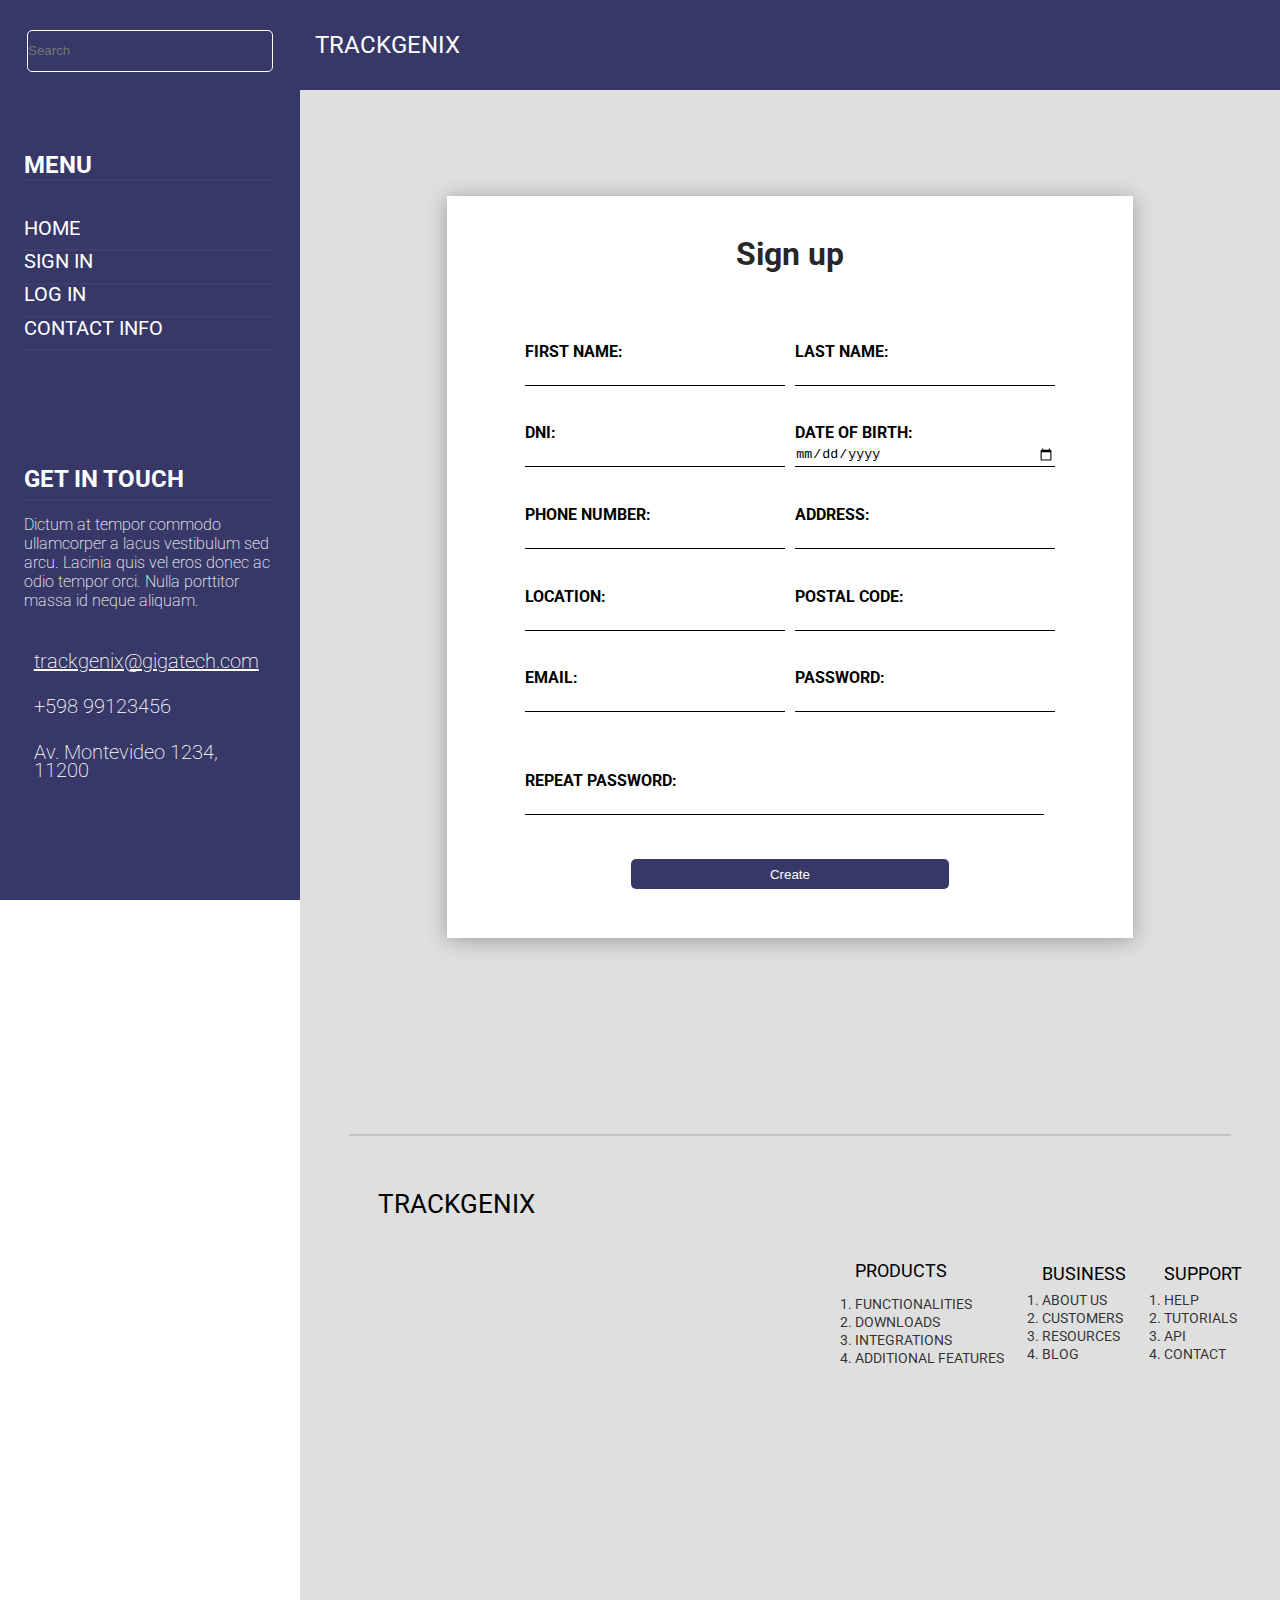
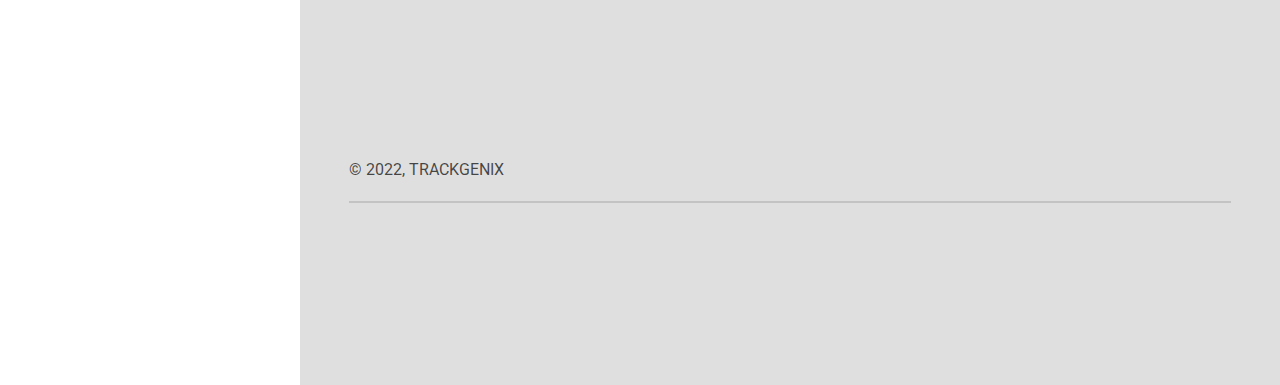
<file: Semana-06/views/sign-up.html>
<!DOCTYPE html>
<html lang="en">
<head>
	<meta charset="UTF-8">
	<meta http-equiv="X-UA-Compatible" content="IE=edge">
	<meta name="viewport" content="width=device-width, initial-scale=1.0">
  <link rel="stylesheet" href="https://cdnjs.cloudflare.com/ajax/libs/font-awesome/6.2.0/css/all.min.css" integrity="sha512-xh6O/CkQoPOWDdYTDqeRdPCVd1SpvCA9XXcUnZS2FmJNp1coAFzvtCN9BmamE+4aHK8yyUHUSCcJHgXloTyT2A==" crossorigin="anonymous" referrerpolicy="no-referrer" />
  <link rel="preconnect" href="https://fonts.googleapis.com">
  <link rel="preconnect" href="https://fonts.gstatic.com" crossorigin>
  <link href="https://fonts.googleapis.com/css2?family=Roboto:wght@300;400;500;700&display=swap" rel="stylesheet">
  <link rel="stylesheet" type="text/css" href="../styles/reset.css">
  <link rel="stylesheet" type="text/css" href="../styles/styles.css">
  <link rel="stylesheet" type="text/css" href="../styles/header.css">
  <link rel="stylesheet" type="text/css" href="../styles/sidebar.css">
  <link rel="stylesheet" type="text/css" href="../styles/sign-up.css">
  <link rel="stylesheet" type="text/css" href="../styles/footer.css">
  <script src="../javascript/sign-up.js"></script>
	<title>Sign Up</title>
</head>
<body>
  <header>
    <div>
      <i class="fa-solid fa-bars index-icon"></i>
      <a href="#">Trackgenix</a>
    </div>
    <div class="nav">
      <ul>
        <li>
          <a href="https://twitter.com" target="_blank"><i class="fa-brands fa-twitter"></i></a>
        </li>
        <li>
          <a href="https://es-la.facebook.com/" target="_blank"><i class="fa-brands fa-facebook"></i></a>
        </li>
        <li>
          <a href="https://www.instagram.com" target="_blank"><i class="fa-brands fa-instagram"></i></a>
        </li>
        <li>
          <a href="https://linkedin.com/" target="_blank"><i class="fa-brands fa-linkedin"></i></a>
        </li>
      </ul>
    </div>
    <div class="header-line"></div>
  </header>
	<aside>
    <input type="search" placeholder="Search"/>
    <div class="aside-content">
      <div class="menu">
        <p>Menu</p>
        <ul>
          <li><a href="index.html" target="_blank">Home</a></li>
          <li><a href="#" target="_blank">Sign in</a></li>
          <li><a href="login.html" target="_blank">Log in</a></li>
          <li><a href="#" target="_blank">Contact info</a></li>
        </ul>
      </div>
      <div class="get-in-touch">
        <p>Get in touch</p>
        <p>
          Dictum at tempor commodo ullamcorper a lacus vestibulum sed arcu.
          Lacinia quis vel eros donec ac odio tempor orci.
          Nulla porttitor massa id neque aliquam.
        </p>
        <div class="contact-details">
          <ul>
            <li><i class="fa-regular fa-envelope"></i>trackgenix@gigatech.com</li>
            <li><i class="fa-solid fa-phone"></i></i></i>+598 99123456</li>
            <li><i class="fa-solid fa-house"></i>Av. Montevideo 1234, 11200</li>
          </ul>
        </div>
      </div>
    </div>
	</aside>
	<main>
    <div id="sign-up-content">
      <h2>Sign up</h2>
      <form>
        <div class="input">
          <label for="first-name">First name: </label>
          <input type="text" required id="first-name" class="border"/>
          <span id="span-first-name">Invalid name</span>
        </div>
        <div class="input">
          <label for="last-name">Last name: </label>
          <input type="text" required id="last-name" class="border"/>
          <span id="span-last-name">Invalid name</span>
        </div>
        <div class="input">
          <label for="DNI">DNI: </label>
          <input type="text" required id="dni" class="border"/>
          <span id="span-dni">Invalid DNI</span>
        </div>
        <div class="input">
          <label for="date-of-birth">Date of birth: </label>
          <input type="date" required id="date-of-birth" class="border"/>
          <span id="span-date">Invalid date</span>
        </div>
        <div class="input">
          <label for="phone-number">Phone number: </label>
          <input type="text" required id="phone-number" class="border"/>
          <span id="span-phone-number">Invalid phone number</span>
        </div>
        <div class="input">
          <label for="address">Address: </label>
          <input type="text" required id="address" class="border"/>
          <span id="span-address">Invalid address</span>
        </div>
        <div class="input">
          <label for="location">Location: </label>
          <input type="text" required id="location" class="border"/>
          <span id="span-location">Invalid location</span>
        </div>
        <div class="input">
          <label for="postal-code">Postal code: </label>
          <input type="text" required id="postal-code" class="border"/>
          <span id="span-postal-code">Invalid postal-code</span>
        </div>
        <div class="input">
          <label for="email">Email: </label>
          <input type="text" required id="email" class="border"/>
          <span id="span-email">Invalid email</span>
        </div>
        <div class="input">
          <label for="password">Password: </label>
          <input type="password" required id="password" class="border"/>
          <span id="span-password">Invalid password</span>
        </div>
        <div class="input">
          <label for="repeat-password">Repeat password: </label>
          <input type="password" required id="repeat-password" class="border"/>
          <span id="span-repeat-password">Passwords don't match</span>
        </div>
        <button id="create-button">Create</button>
      </form>
    </div>
	</main>
  <footer>
    <h3>Trackgenix</h3>
    <div class="first-container-footer">
      <div class="products">
        <h4>Products</h4>
        <ol>
          <li>Functionalities</li>
          <li>Downloads</li>
          <li>Integrations</li>
          <li>Additional features</li>
        </ol>
      </div>
      <div class="business">
        <h4>Business</h4>
        <ol>
          <li>About us</li>
          <li>Customers</li>
          <li>Resources</li>
          <li>Blog</li>
        </ol>
      </div>
      <div class="support">
        <h4>Support</h4>
        <ol>
          <li>Help</li>
          <li>Tutorials</li>
          <li>API</li>
          <li>Contact</li>
        </ol>
      </div>
    </div>
    <div class="second-container-footer">
      <ul>
        <li>
          <a href="https://twitter.com" target="_blank"><i class="fa-brands fa-twitter footer-icons"></i></a>
        </li>
        <li>
          <a href="https://es-la.facebook.com/" target="_blank"><i class="fa-brands fa-facebook  footer-icons"></i></a>
        </li>
        <li>
          <a href="https://www.instagram.com" target="_blank"><i class="fa-brands fa-instagram  footer-icons"></i></a>
        </li>
        <li>
          <a href="https://linkedin.com/" target="_blank"><i class="fa-brands fa-linkedin  footer-icons"></i></a>
        </li>
        <li>
          <a href="https://github.com/" target="_blank"><i class="fa-brands fa-github  footer-icons"></i></a>
        </li>
      </ul>
      <p>© 2022, TRACKGENIX</p>
    </div>
	</footer>
</body>
</html>
</file>
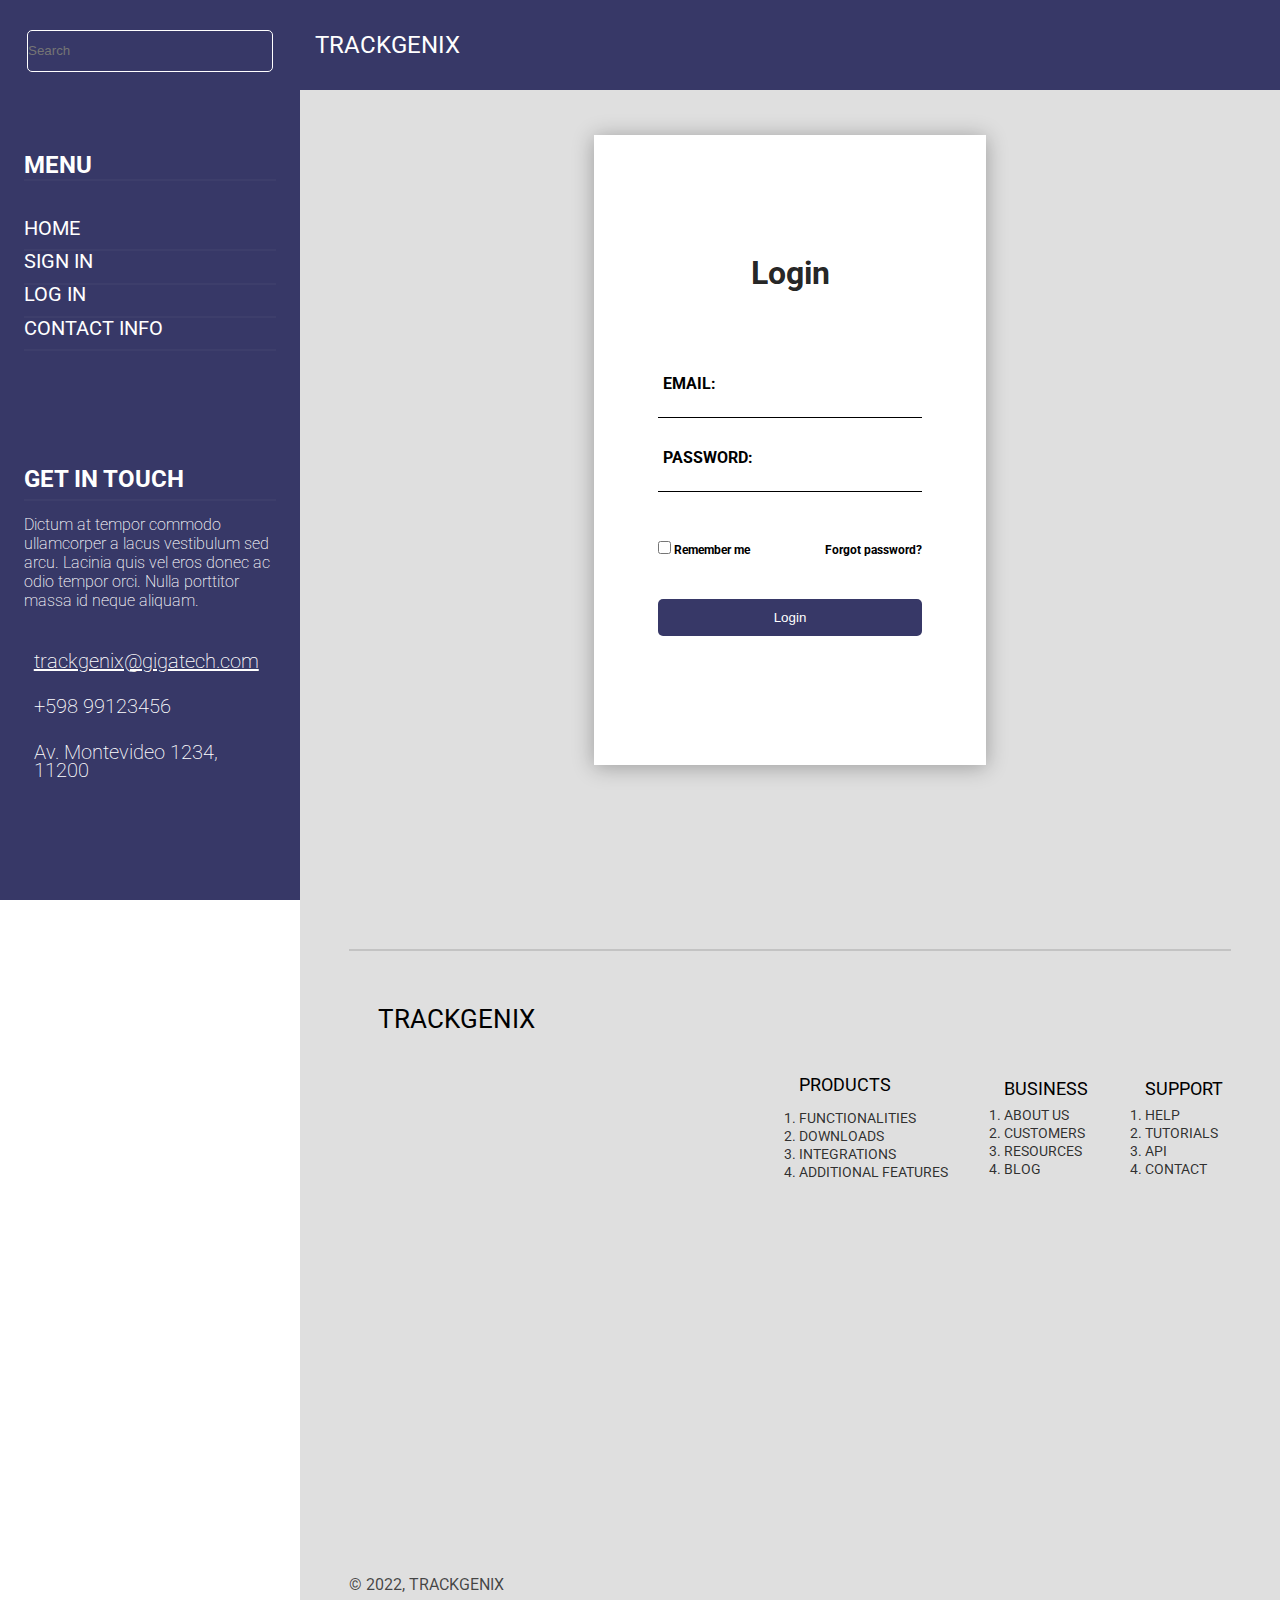
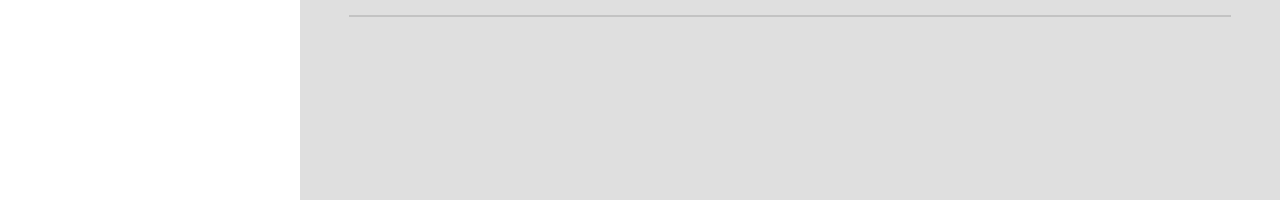
<file: Semana-07/views/login.html>
<!DOCTYPE html>
<html lang="en">
  <head>
    <meta charset="UTF-8">
    <meta http-equiv="X-UA-Compatible" content="IE=edge">
    <meta name="viewport" content="width=device-width, initial-scale=1.0">
    <link rel="stylesheet" href="https://cdnjs.cloudflare.com/ajax/libs/font-awesome/6.2.0/css/all.min.css" integrity="sha512-xh6O/CkQoPOWDdYTDqeRdPCVd1SpvCA9XXcUnZS2FmJNp1coAFzvtCN9BmamE+4aHK8yyUHUSCcJHgXloTyT2A==" crossorigin="anonymous" referrerpolicy="no-referrer" />
    <link rel="preconnect" href="https://fonts.googleapis.com">
    <link rel="preconnect" href="https://fonts.gstatic.com" crossorigin>
    <link href="https://fonts.googleapis.com/css2?family=Roboto:wght@300;400;500;700&display=swap" rel="stylesheet">
    <link rel="stylesheet" type="text/css" href="../styles/reset.css">
    <link rel="stylesheet" type="text/css" href="../styles/styles.css">
    <link rel="stylesheet" type="text/css" href="../styles/header.css">
    <link rel="stylesheet" type="text/css" href="../styles/sidebar.css">
    <link rel="stylesheet" type="text/css" href="../styles/login.css">
    <link rel="stylesheet" type="text/css" href="../styles/footer.css">
    <script src="../javascript/login.js"></script>
    <title>Login</title>
  </head>
  <body>
    <header>
      <div>
        <i class="fa-solid fa-bars index-icon"></i>
        <a href="#">Trackgenix</a>
      </div>
      <div class="nav">
        <ul>
          <li>
            <a href="https://twitter.com" target="_blank"><i class="fa-brands fa-twitter"></i></a>
          </li>
          <li>
            <a href="https://es-la.facebook.com/" target="_blank"><i class="fa-brands fa-facebook"></i></a>
          </li>
          <li>
            <a href="https://www.instagram.com" target="_blank"><i class="fa-brands fa-instagram"></i></a>
          </li>
          <li>
            <a href="https://linkedin.com/" target="_blank"><i class="fa-brands fa-linkedin"></i></a>
          </li>
        </ul>
      </div>
      <div class="header-line"></div>
    </header>
    <aside>
      <input type="search" placeholder="Search"/>
      <div class="aside-content">
        <div class="menu">
          <p>Menu</p>
          <ul>
            <li><a href="index.html" target="_blank">Home</a></li>
            <li><a href="sign-up.html" target="_blank">Sign in</a></li>
            <li><a href="#" target="_blank">Log in</a></li>
            <li><a href="#" target="_blank">Contact info</a></li>
          </ul>
        </div>
        <div class="get-in-touch">
          <p>Get in touch</p>
          <p>
            Dictum at tempor commodo ullamcorper a lacus vestibulum sed arcu.
            Lacinia quis vel eros donec ac odio tempor orci.
            Nulla porttitor massa id neque aliquam.
          </p>
          <div class="contact-details">
            <ul>
              <li><i class="fa-regular fa-envelope"></i>trackgenix@gigatech.com</li>
              <li><i class="fa-solid fa-phone"></i></i></i>+598 99123456</li>
              <li><i class="fa-solid fa-house"></i>Av. Montevideo 1234, 11200</li>
            </ul>
          </div>
        </div>
      </div>
    </aside>
    <main>
      <div id="login-content">
        <h2>Login</h2>
        <form>
          <div class="input">
            <label for="email"><i class="fa-solid fa-envelope label-icon"></i>Email: </label>
            <input type="text" id="email" class="border" required/>
            <span id="message1">Invalid field</span>
          </div>
          <div class="input">
            <label for="password"><i class="fa-solid fa-lock label-icon"></i>Password: </label>
            <input type="password" id="password" class="border" required/>
            <span id="message2">Invalid field</span>
          </div>
          <div class="login-options">
            <div>
              <input type="checkbox">
              <label for="checkbox">Remember me</label>
            </div>
            <a href="#">Forgot password?</a>
          </div>
          <button id="button">Login</button>
        </form>
      </div>
    </main>
  <footer>
      <h3>Trackgenix</h3>
      <div class="first-container-footer">
        <div class="products">
          <h4>Products</h4>
          <ol>
            <li>Functionalities</li>
            <li>Downloads</li>
            <li>Integrations</li>
            <li>Additional features</li>
          </ol>
        </div>
        <div class="business">
          <h4>Business</h4>
          <ol>
            <li>About us</li>
            <li>Customers</li>
            <li>Resources</li>
            <li>Blog</li>
          </ol>
        </div>
        <div class="support">
          <h4>Support</h4>
          <ol>
            <li>Help</li>
            <li>Tutorials</li>
            <li>API</li>
            <li>Contact</li>
          </ol>
        </div>
      </div>
      <div class="second-container-footer">
        <ul>
          <li>
            <a href="https://twitter.com" target="_blank"><i class="fa-brands fa-twitter footer-icons"></i></a>
          </li>
          <li>
            <a href="https://es-la.facebook.com/" target="_blank"><i class="fa-brands fa-facebook  footer-icons"></i></a>
          </li>
          <li>
            <a href="https://www.instagram.com" target="_blank"><i class="fa-brands fa-instagram  footer-icons"></i></a>
          </li>
          <li>
            <a href="https://linkedin.com/" target="_blank"><i class="fa-brands fa-linkedin  footer-icons"></i></a>
          </li>
          <li>
            <a href="https://github.com/" target="_blank"><i class="fa-brands fa-github  footer-icons"></i></a>
          </li>
        </ul>
        <p>© 2022, TRACKGENIX</p>
      </div>
    </footer>
  </body>
</html>
</file>
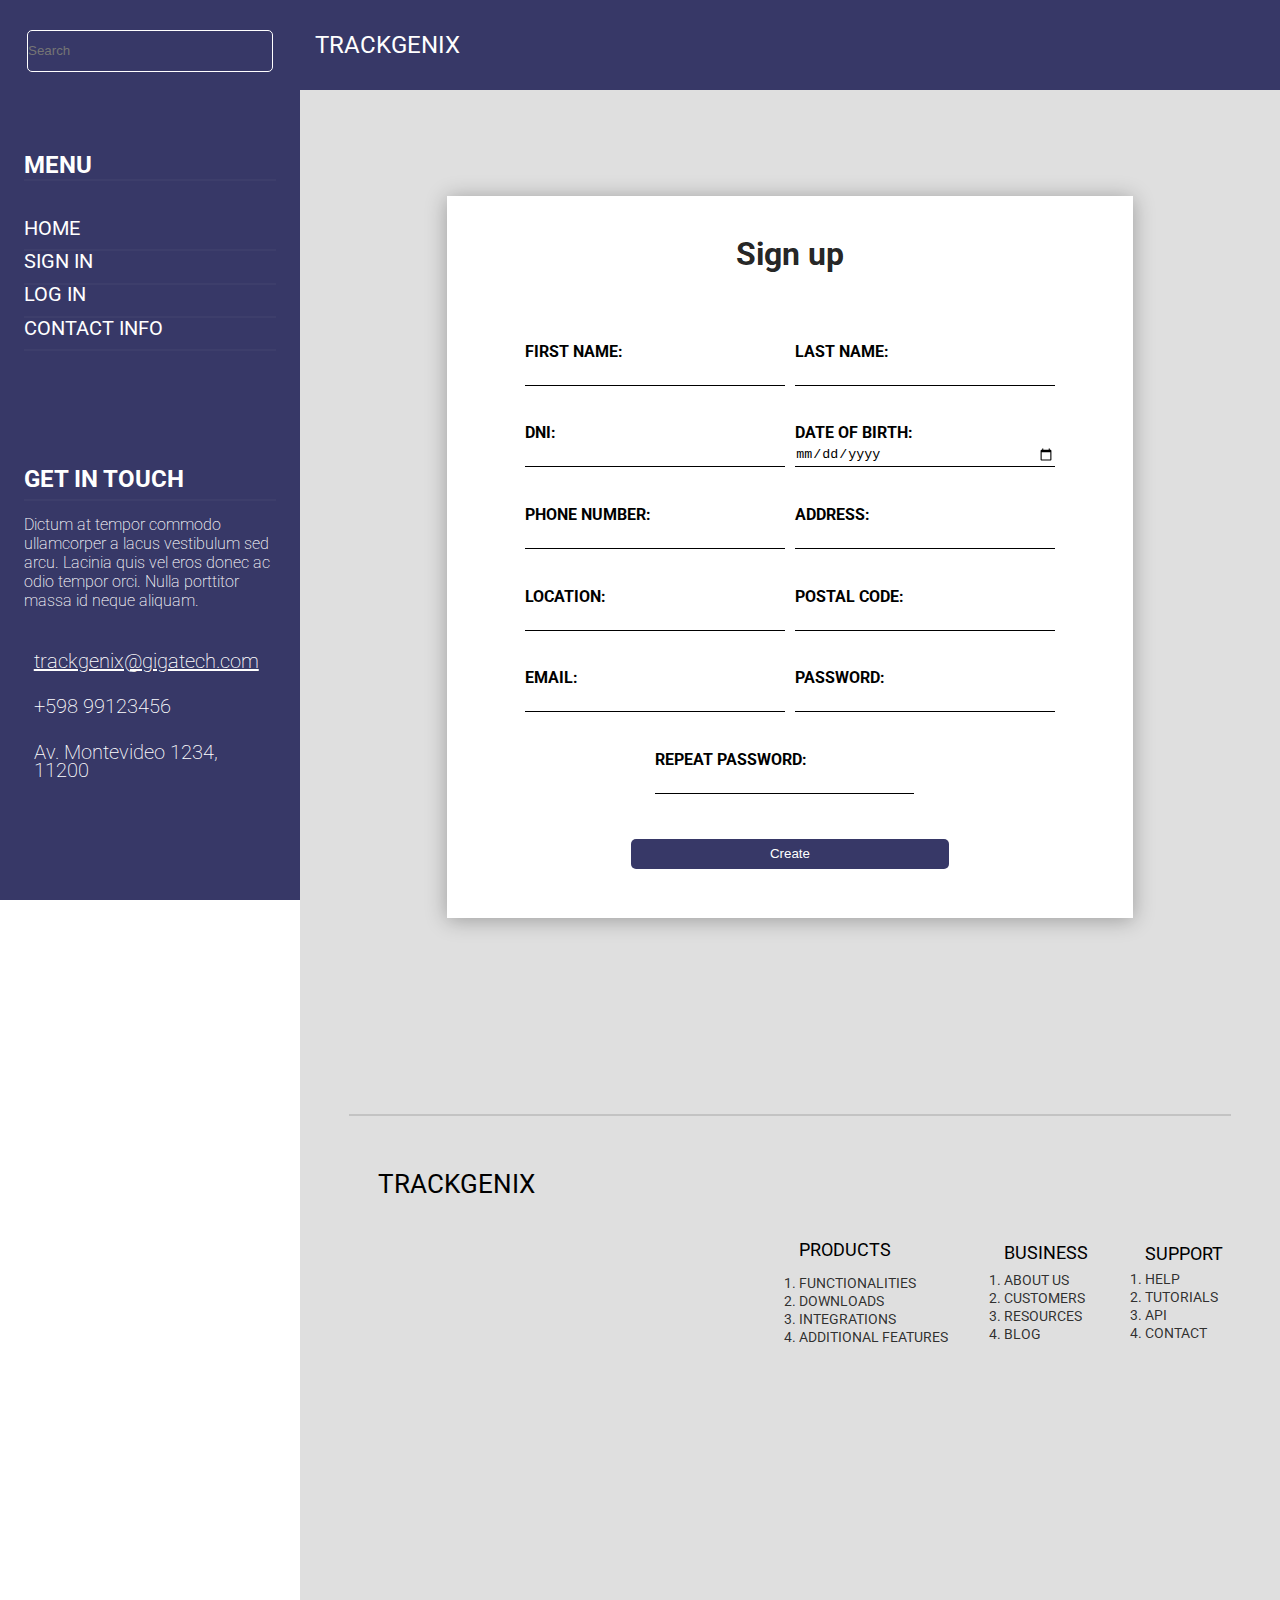
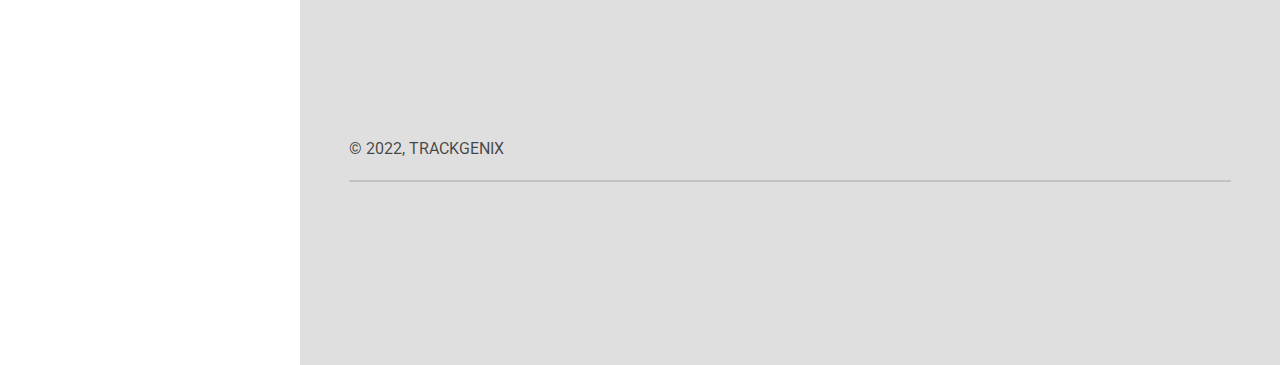
<file: Semana-07/views/sign-up.html>
<!DOCTYPE html>
<html lang="en">
  <head>
    <meta charset="UTF-8">
    <meta http-equiv="X-UA-Compatible" content="IE=edge">
    <meta name="viewport" content="width=device-width, initial-scale=1.0">
    <link rel="stylesheet" href="https://cdnjs.cloudflare.com/ajax/libs/font-awesome/6.2.0/css/all.min.css" integrity="sha512-xh6O/CkQoPOWDdYTDqeRdPCVd1SpvCA9XXcUnZS2FmJNp1coAFzvtCN9BmamE+4aHK8yyUHUSCcJHgXloTyT2A==" crossorigin="anonymous" referrerpolicy="no-referrer" />
    <link rel="preconnect" href="https://fonts.googleapis.com">
    <link rel="preconnect" href="https://fonts.gstatic.com" crossorigin>
    <link href="https://fonts.googleapis.com/css2?family=Roboto:wght@300;400;500;700&display=swap" rel="stylesheet">
    <link rel="stylesheet" type="text/css" href="../styles/reset.css">
    <link rel="stylesheet" type="text/css" href="../styles/styles.css">
    <link rel="stylesheet" type="text/css" href="../styles/header.css">
    <link rel="stylesheet" type="text/css" href="../styles/sidebar.css">
    <link rel="stylesheet" type="text/css" href="../styles/sign-up.css">
    <link rel="stylesheet" type="text/css" href="../styles/footer.css">
    <script src="../javascript/sign-up.js"></script>
    <title>Sign Up</title>
  </head>
  <body>
    <header>
      <div>
        <i class="fa-solid fa-bars index-icon"></i>
        <a href="#">Trackgenix</a>
      </div>
      <div class="nav">
        <ul>
          <li>
            <a href="https://twitter.com" target="_blank"><i class="fa-brands fa-twitter"></i></a>
          </li>
          <li>
            <a href="https://es-la.facebook.com/" target="_blank"><i class="fa-brands fa-facebook"></i></a>
          </li>
          <li>
            <a href="https://www.instagram.com" target="_blank"><i class="fa-brands fa-instagram"></i></a>
          </li>
          <li>
            <a href="https://linkedin.com/" target="_blank"><i class="fa-brands fa-linkedin"></i></a>
          </li>
        </ul>
      </div>
      <div class="header-line"></div>
    </header>
    <aside>
      <input type="search" placeholder="Search"/>
      <div class="aside-content">
        <div class="menu">
          <p>Menu</p>
          <ul>
            <li><a href="index.html" target="_blank">Home</a></li>
            <li><a href="#" target="_blank">Sign in</a></li>
            <li><a href="login.html" target="_blank">Log in</a></li>
            <li><a href="#" target="_blank">Contact info</a></li>
          </ul>
        </div>
        <div class="get-in-touch">
          <p>Get in touch</p>
          <p>
            Dictum at tempor commodo ullamcorper a lacus vestibulum sed arcu.
            Lacinia quis vel eros donec ac odio tempor orci.
            Nulla porttitor massa id neque aliquam.
          </p>
          <div class="contact-details">
            <ul>
              <li><i class="fa-regular fa-envelope"></i>trackgenix@gigatech.com</li>
              <li><i class="fa-solid fa-phone"></i></i></i>+598 99123456</li>
              <li><i class="fa-solid fa-house"></i>Av. Montevideo 1234, 11200</li>
            </ul>
          </div>
        </div>
      </div>
    </aside>
    <main>
      <div id="sign-up-content">
        <h2>Sign up</h2>
        <form>
          <div class="input">
            <label for="first-name">First name: </label>
            <input type="text" required id="first-name" class="border"/>
            <span id="span-first-name">Invalid name</span>
          </div>
          <div class="input">
            <label for="last-name">Last name: </label>
            <input type="text" required id="last-name" class="border"/>
            <span id="span-last-name">Invalid name</span>
          </div>
          <div class="input">
            <label for="DNI">DNI: </label>
            <input type="text" required id="dni" class="border"/>
            <span id="span-dni">Invalid DNI</span>
          </div>
          <div class="input">
            <label for="date-of-birth">Date of birth: </label>
            <input type="date" required id="date-of-birth" class="border"/>
            <span id="span-date">Invalid date, must be over 18</span>
          </div>
          <div class="input">
            <label for="phone-number">Phone number: </label>
            <input type="text" required id="phone-number" class="border"/>
            <span id="span-phone-number">Invalid phone number</span>
          </div>
          <div class="input">
            <label for="address">Address: </label>
            <input type="text" required id="address" class="border"/>
            <span id="span-address">Invalid address</span>
          </div>
          <div class="input">
            <label for="location">Location: </label>
            <input type="text" required id="location" class="border"/>
            <span id="span-location">Invalid location</span>
          </div>
          <div class="input">
            <label for="postal-code">Postal code: </label>
            <input type="text" required id="postal-code" class="border"/>
            <span id="span-postal-code">Invalid postal-code</span>
          </div>
          <div class="input">
            <label for="email">Email: </label>
            <input type="text" required id="email" class="border"/>
            <span id="span-email">Invalid email</span>
          </div>
          <div class="input">
            <label for="password">Password: </label>
            <input type="password" required id="password" class="border"/>
            <span id="span-password">Invalid password</span>
          </div>
          <div class="input">
            <label for="repeat-password">Repeat password: </label>
            <input type="password" required id="repeat-password" class="border"/>
            <span id="span-repeat-password">Passwords don't match</span>
          </div>
          <button id="create-button">Create</button>
        </form>
      </div>
    </main>
    <footer>
      <h3>Trackgenix</h3>
      <div class="first-container-footer">
        <div class="products">
          <h4>Products</h4>
          <ol>
            <li>Functionalities</li>
            <li>Downloads</li>
            <li>Integrations</li>
            <li>Additional features</li>
          </ol>
        </div>
        <div class="business">
          <h4>Business</h4>
          <ol>
            <li>About us</li>
            <li>Customers</li>
            <li>Resources</li>
            <li>Blog</li>
          </ol>
        </div>
        <div class="support">
          <h4>Support</h4>
          <ol>
            <li>Help</li>
            <li>Tutorials</li>
            <li>API</li>
            <li>Contact</li>
          </ol>
        </div>
      </div>
      <div class="second-container-footer">
        <ul>
          <li>
            <a href="https://twitter.com" target="_blank"><i class="fa-brands fa-twitter footer-icons"></i></a>
          </li>
          <li>
            <a href="https://es-la.facebook.com/" target="_blank"><i class="fa-brands fa-facebook  footer-icons"></i></a>
          </li>
          <li>
            <a href="https://www.instagram.com" target="_blank"><i class="fa-brands fa-instagram  footer-icons"></i></a>
          </li>
          <li>
            <a href="https://linkedin.com/" target="_blank"><i class="fa-brands fa-linkedin  footer-icons"></i></a>
          </li>
          <li>
            <a href="https://github.com/" target="_blank"><i class="fa-brands fa-github  footer-icons"></i></a>
          </li>
        </ul>
        <p>© 2022, TRACKGENIX</p>
      </div>
    </footer>
  </body>
</html>
</file>
<file: Semana-02/css/styles.css>
body {
  font-family: 'Roboto', sans-serif;
  text-transform: uppercase;
  line-height: 18px;
}

main {
  margin: 7% 0 0 23%;
  z-index: 0;
}

section {
  height: 900px;
}

header {
  position: fixed;
  z-index: 0;
}

h1 {
  margin-left: 100px;
  font-size: 32px;
  font-weight: 500;
}

h2 {
  font-size: 28px;
  font-weight: 400;
}

p {
  color: rgb(0, 0, 0, 0.7);
  font-size: 20px;
  line-height: 23px;
}

span {
  font-weight: 700;
}

a {
  text-decoration: none;
}

i {
  margin-right: 7px;
}

aside {
  position: fixed;
  width: 325px;
  bottom: 0;
  top: 0;
  background-color: #373867;
  color: white;
}

aside input {
  width: 260px;
  height: 38px;
  margin-left: 20px;
  margin-top: 30px;
  background-color: #373867;
  border: 1px solid white;
  border-radius: 5px;
}

aside ul {
  list-style: none;
  font-size: 20px;
}


aside a {
  color: white;
}

aside li {
  width: 281px;
  margin-top: 35px;
  padding-bottom: 15px;
  border-bottom: 2px solid rgb(255, 255, 255, 0.03);
}

.navbar {
  position: fixed;
  width: 100%;
  height: 108px;
  top: 0;
  z-index: 1;
  background-color: #373867;
}

.navbar-line {
  height: 80px;
  margin-right: 2%;
  margin-left: 23%;
  border-bottom: 1px solid white;
}

.navbar a {
  margin-left: 5px;
  font-size: 24px;
  color: white;
}

.navbar ul {
  margin-top: 47px;
  float: right;
}

.navbar li {
  display: inline;
}

.index-icon {
  margin-top: 40px;
  color: #FFFFFF;
  font-size: 20px;
}

.aside-content {
  margin-left: 20px;
  padding-top: 45px;
}

.menu {
  width: 281px;
  padding-bottom: 15px;
  color: white;
  border-bottom: 2px solid rgb(255, 255, 255, 0.03);
  font-size: 24px;
  font-weight: bold;
}

.get-in-touch li {
  border-bottom: none;
  text-transform: none;
}

.get-in-touch {
  margin-top: 55px;
}

.get-in-touch p:nth-of-type(1) {
  padding-bottom: 15px;
  color: white;
  border-bottom: 2px solid rgb(255, 255, 255, 0.03);
  font-size: 24px;
  font-weight: bold;
}

.get-in-touch p:nth-of-type(2) {
  width: 258px;
  height: 97px;
  padding-top: 34px;
  color: white;
  font-size: 16px;
  font-weight: 200;
  text-transform: none;
  line-height: 19px;
}

.get-in-touch li:nth-of-type(1) {
  text-decoration: underline;
}

.presentation {
  padding: 20px;
}

.presentation div {
  display: inline-block;
  width: 46%;
}

.presentation div:first-of-type {
  float: left;
}

.presentation-text {
  width: 576px;
  height: 347px;
  padding-top: 197px;
}

.presentation h1 {
  margin-left: 18px;
  margin-bottom: 30px;
}

.presentation-image {
  padding-right: 82px;
  padding-top: 107px;
}

.presentation p {
  width: 408px;
  height: 160px;
  padding-left: 20px;
  color: rgba(0, 0, 0, 0.5);
  font-size: 20px;
}

.presentation a {
  width: 100px;
  height: 20px;
  margin-top: 110px;
  margin-right: 396px;
  padding-top: 5px;
  float: right;
  color: rgba(0, 0, 0, 0.5);
  border: 1px solid rgba(0, 0, 0, 0.5);
  border-radius: 5px;
  text-align: center;
  text-transform: none;
  text-decoration: none;
  font-weight: 500;
  font-size: 12px;
  line-height: 14px;
}

.functionalities {
  display: inline-block;
  padding: 20px;
}

.functionalities h2 {
  margin-left: 40px;
  margin-bottom: 80px;
}

.functionalities article {
  width: 530px;
  padding-bottom: 120px;
  float: left;
}

.functionalities img {
  width: 200px;
  padding-left: 35px;
  padding-right: 25px;
  float: left;
}

.functionalities p {
  width: 560px;
  height: 137px;
  font-size: 18px;
}

.why-trackgenix {
  padding-left: 30px;
  padding-right: 40px;
}

.why-trackgenix div {
  display: inline-block;
  width: 49%;
}

.why-trackgenix div:first-of-type {
  float: left;
}

.why-trackgenix article {
  display: inline-block;
  width: 48%;
  margin-top: 35px;
  padding-bottom: 15px;
}

.why-trackgenix article img {
  float: left;
}

.why-trackgenix article p {
  width: 419px;
  padding-left: 20px;
  padding-bottom: 52px;
  font-size: 18px;
}

.why-trackgenix-container {
  height: 800px;
  margin-right: 20px;
  border-right: 2px solid rgba(0, 0, 0, 0.12);
}

.why-trackgenix-container img {
  width: 320px;
  margin-top: 145px;
}

.why-trackgenix-container span {
  font-size: 20px;
  font-weight: 400;
}

.why-trackgenix-container h2 {
  margin-left: 85px;
  margin-top: 350px;
  width: 100px;
  font-size: 20px;
  font-weight: 600;
  line-height: 38px;
}

.message-section div {
  display: inline-block;
  width: 46%;
}

.message-section p {
  width: 352px;
  margin-left: 100px;
  margin-bottom: 25px;
  text-align: center;
}

.first-section-message {
  height: 800px;
  padding-left: 20px;
  padding-right: 15px;
  border-right: 2px solid rgba(0, 0, 0, 0.12);
  text-align: center;
}

.img-1 {
  margin-bottom: 65px
}

.img-2 {
  margin-left: 8px;
  margin-bottom:80px;
}

.img-3 {
  margin-bottom: 55px;
}

.first-section-message h2 {
  width: 500px;
  padding-left: 23px;
  font-size: 30px;
  font-weight: 400;
  line-height: 38px;
  margin-top: 150px;
  margin-bottom: 27px;
}

.first-section-message img {
  display: inline;
  padding-left: 15px;
}

.second-section-message {
  padding-right: 15px;
  float: right;
}

.form {
  padding: 20px;
}

.form div {
  display: block;
  padding: 10px 12px;
}

.form-title {
  width: 450px;
  height: 40px;
  margin-left: 31px;
  margin-top: 160px;
  color: #000000;
  border-bottom: 2px solid rgba(0, 0, 0, 0.12);;
  font-size: 30px;
  font-weight: 400;
  font-style: normal;
}

.form label {
  text-transform: none;
  font-size: 14px;
  font-weight: 500;
  line-height: 16px;
}

.form input {
  width: 450px;
  height: 37px;
  border: 1px solid #000000;
  border-radius: 4px;
}


.form textarea {
  width: 450px;
  height: 97px;
  top: 19.83%;
  bottom: 0%;
  border: 1px solid #000000;
  border-radius: 4px;
}

.form button {
  width: 100px;
  height: 24px;
  margin-left: 190px;
  margin-top: 54px;
  background-color: #373867;
  color: white;
}

.form select {
  width: 215px;
  height: 36px;
  left: 898px;
  top: 530px;
  border: 1px solid #000000;
  border-radius: 5px;
}

.areas input, .areas p {
  display: inline-block;
  width: 50px;
  margin-left: 0;
  padding-left: 0;
}

.areas input {
  height: 22px;
  accent-color: #373867;
}

.areas p:nth-of-type(1) {
  width: 115px;
  margin-left: 0;
  text-transform: none;
  text-align: start;
  color: #000000;
  font-size: 14px;
  line-height: 16px;
}

.areas label {
  display: block;
  width: 215px;
  height: 30px;
  margin: 10px 0;
  padding: 5px 0;
  border-radius: 5px;
  border: 1px solid black;
}

.about-us-section {
  width: 80%;
  padding-top: 100px;
  padding-left: 30px;
  padding-right: 40px;
}

.about-us-section div {
  display: block;
  width: 49%;
}

.about-us-section h2 {
  width: 435px;
  height: 44px;
  color: #000000;
}

.our-mission {
  padding-bottom: 5px;
}

.our-mission div {
  display: inline-block;
}

.our-mission-text {
  margin-top: 5px;
  float: right;
}

.our-mission-text h3 {
  width: 670px;
  margin-top: 35px;
  margin-left: 170px;
  padding-bottom: 20px;
  color: #000000;
  border-bottom: 2px solid rgba(0, 0, 0, 0.12);
  font-size: 24px;
  font-weight: 400;
}

.our-mission-text p {
  width: 680px;
  margin-left: 170px;
  padding-top: 30px;
  text-align: justify;
}

.our-mission-image {
  padding-top: 25px;
}

.our-history div {
  display: inline-block;
}

.our-history-text {
  float: left;
  margin-top: -270px;
}

.our-history-text h3 {
  width: 670px;
  margin-top: 35px;
  margin-right: 170px;
  padding-bottom: 15px;
  color: #000000;
  border-bottom: 2px solid rgba(0, 0, 0, 0.12);
  font-size: 24px;
  font-weight: 400;
  line-height: 28px;
}

.our-history-text p {
  width: 680px;
  margin-right: 170px;
  padding-top: 30px;
  float: left;
  text-align: justify;
}

.our-history-image {
  margin-left: 725px;
  padding-top: 25px;
}

footer {
  height: 700px;
  margin-left: 324px;
  background-color: rgba(151, 151, 151, 0.39);
}

.line-footer {
  position: absolute;
  width: 1129px;
  margin-top: 33px;
  margin-left: 30px;
  border-top: 2px solid rgba(0, 0, 0, 0.12);
}

.first-container-footer {
  height: 350px;
  display: block;
  text-align: start;
}

.title-footer {
  margin-top: 100px;
  padding-left: 20px;
  margin-right: 380px;
  float: left;
  font-size: 26px;
  line-height: 38px;
}

.title-footer, .products, .business, .support {
  display: inline-block;
  height: 100px;
  margin-left: 10px;
}

.products, .business, .support {
  margin-top: 98px;
  margin-right: 66px;
}

.products h4, .business h4, .support h4 {
  margin-bottom: 14px;
  text-align: start;
  font-weight: 500;
  font-size: 18px;
  font-variant: small-caps;
}

.products ol, .business ol, .support ol {
  text-align: start;
  list-style-type: decimal;
}

.products li, .business li, .support li {
  padding-left: 10px;
  color: rgba(0, 0, 0, 0.7);
}

.second-container-footer {
  height: 230px;
  margin: 0 30px 0 30px;
  border-bottom: 2px solid rgba(0, 0, 0, 0.12);
}

.second-container-footer div {
  display: block;
}

.second-container-footer p {
  margin-top: 190px;
  float: left;
  font-size: 16px;
}

.second-container-footer ul {
  margin-top: 190px;
  margin-right: -8px;
  float: right;
}

.second-container-footer li {
  display: inline-block;
}

.second-container-footer a {
  color: #000000;
  text-decoration: none;
  font-size: 28px;
}
</file>
<file: Semana-03/css/styles.css>
* {
  margin: 0;
  padding: 0;
  box-sizing: border-box;
}

body {
  font-family: 'Roboto', sans-serif;
  text-transform: uppercase;
  line-height: 18px;
  font-size: 20px;
}

a {
  text-decoration: none;
}

span {
  font-weight: 700;
}

section {
  margin-top: 50%;
}

p {
  color: rgb(0, 0, 0, 0.7);
  font-size: 20px;
  line-height: 23px;
}

h1 {
  font-size: 32px;
  font-weight: 500;
}

@media (min-width: 1024px) {
  section {
    margin-top: 10%;
  }
}
</file>
<file: Semana-03/css/header.css>
header {
  display: flex;
  align-items: center;
  position: fixed;
  width: 100%;
  height: 10%;
  margin: 0%;
  top: 0;
  background-color: #373867;
  color: white;
}

header div:nth-of-type(1){
  display: flex;
  justify-content: space-between;
  width: 200px;
  margin-left: 30px;
}

.nav {
  display: none;
  justify-content: flex-end;
  width: 100%;
}

.nav ul {
  display: flex;
  justify-content: space-evenly;
  width: 200px;
  font-size: 20px;
}

.nav a {
  align-self: flex-end;
  color: white;
}


header a {
  font-size: 24px;
  color: white;
}

header i {
  font-size: 24px;
}

@media (min-width: 1024px) {
  .nav{
    display: flex;
    margin-left: 300px;
  }

  header div:nth-of-type(1) {
    margin-left: 300px;
  }

  header i {
    padding-right: 10%;
  }
}
</file>
<file: Semana-03/css/sidebar.css>
aside {
  display: none;
  position: fixed;
  flex-direction: column;
  width: 300px;
  height: 100%;
  bottom: 0;
  top: 0;
  background-color: #373867;
}

aside input {
  align-self: center;
  width: 82%;
  height: 5%;
  margin-top: 10%;
  background-color: #373867;
  border: 1px solid white;
  border-radius: 5px;
}

aside ul {
  list-style: none;
  font-size: 20px;
}

aside a {
  color: white;
}

.aside-content {
  display: flex;
  flex-direction: column;
  justify-content: space-evenly;
  height: 100%;
}

.menu {
  display: flex;
  flex-direction: column;
  justify-content: flex-start;
  height: 30%;
  padding: 8%;
}

.menu p {
  width: 100%;
  margin-bottom: 15%;
  border-bottom: 2px solid rgb(255, 255, 255, 0.03);
  color: white;
  text-transform: uppercase;
  font-size: 24px;
  font-weight: 700;
  line-height: 28.13px;
}

.menu ul {
  display: flex;
  flex-direction: column;
  justify-content: space-between;
  height: 200px;
}

.menu li {
  width: 100%;
  padding-bottom: 5%;
  border-bottom: 2px solid rgb(255, 255, 255, 0.03);
}

.get-in-touch {
  display: flex;
  flex-direction: column;
  justify-content: space-evenly;
  align-content: flex-start;
  height: 50%;
  padding: 8%;
}

.get-in-touch p:nth-of-type(1) {
  width: 100%;
  padding-bottom: 3%;
  border-bottom: 2px solid rgb(255, 255, 255, 0.03);
  color: white;
  text-transform: uppercase;
  font-size: 24px;
  font-weight: 700;
}

.get-in-touch li {
  border-bottom: none;
  text-transform: none;
  color: white;
  font-weight: 200;
}

.get-in-touch p:nth-of-type(2) {
  color: white;
  text-transform: none;
  font-size: 16px;
  font-weight: 200;
  line-height: 19px;
}

.get-in-touch li:nth-of-type(1) {
  text-decoration: underline;
}

.contact-details {
  display: flex;
  height: 50%;
}

.contact-details ul {
  display: flex;
  flex-direction: column;
  justify-content: space-evenly;
}

.contact-details li {
  display: flex;
}

.contact-details i {
  padding: 2%;
}

@media (min-width: 1024px) {
  aside {
    display: flex;
  }
}
</file>
<file: Semana-03/css/main.css>
.presentation {
  display: flex;
  flex-direction: column-reverse;
  justify-content: center;
  margin-top: 0;
  padding-top: 20%;
}

.presentation img {
  display: flex;
  justify-content: center;
  margin-top: 20px;
  padding: 5%;
}

.presentation-text {
  display: flex;
  flex-direction: column;
  justify-content: space-evenly;
  align-items: center;
  text-transform: none;
}

.presentation-text p {
  align-self: center;
  width: 60%;
  margin-top: 10%;
  color: rgba(0, 0, 0, 0.7);
  line-height: 28.5px;
}

.presentation-text h1 {
  align-self: flex-start;
  width: 75%;
  margin-left: 30px;
  padding: 30px;
  border-bottom: 1px solid #C4C4C4;
}

.presentation a {
  padding: 1%;
  border: 1px solid #C4C4C4;
  color: rgba(0, 0, 0, 0.5);
  border-radius: 5px;
  font-size: 14px;
  font-weight: 500;
}

.functionalities-box {
  display: flex;
  flex-direction: column;
  background-color: #DDDDE5;
}

.functionalities-box img {
  height: 150px;
}

.functionalities-box p {
  text-transform: none;
}

.functionalities h2 {
  display: none;
}

.functionalities-box article {
  display: flex;
  padding: 8%;
}

.functionalities-box article:nth-child(3), .functionalities-box article:nth-child(1) {
  flex-direction: row-reverse;
}

.functionalities-box article:nth-child(even) img{
  padding-right: 25px;
}

.functionalities-box article:nth-child(odd) img{
  padding-right: 25px;
}

.why-trackgenix {
  display: flex;
  align-items: center;
  flex-direction: column;
  margin-left: 3%;
  height: 45%;
  border-bottom: 2px solid #C4C4C4;
}

.why-trackgenix-container {
  display: flex;
  flex-direction: column;
  align-items: center;
  width: 90%;
  padding-bottom: 5%;
  border-bottom: 2px solid #C4C4C4;
}

.why-trackgenix-container img {
  width: 50%;
}

.why-trackgenix-container h2 {
  margin-top: 15%;
  font-size: 20px;
}

.why-trackgenix-container h2 span {
  font-size: 32px;
  font-weight: 400;
}

.why-trackgenix article {
  display: flex;
  text-transform: none;
  padding: 5%;
}

.why-trackgenix p {
  font-size: 14px;
  width: 80%;
  color: black;
}

.why-trackgenix article img {
  width: 20%;
  height: 20%;
}

.why-trackgenix article:nth-child(3), article:nth-child(1){
  flex-direction: row-reverse;
}

.message-section {
  display: flex;
  flex-direction: column;
  align-items: center;
  margin-top: 30%;
}

.first-section-message {
  display: flex;
  flex-direction: column;
  justify-content: center;
}

.first-section-message p {
  display: none;
}

.first-section-message h2 {
  padding-bottom: 5%;
  font-size: 20px;
  line-height: 18px;
}

.message-images {
  display: flex;
  justify-content: space-around;
}

.message-images img {
  align-self: center;
}

.message-images img:nth-child(1) {
  width: 18%;
}

.message-images img:nth-child(3) {
  width: 23%;
}

.second-section-message {
  display: flex;
  flex-direction: column;
  justify-content: space-between;
  align-items: center;
  min-width: 300px;
}

.second-section-message h2 {
  display: none;
}

.form {
  display: flex;
  flex-direction: column;
  width: 100%;
}

.form div {
  display: flex;
  justify-content: center;
  flex-direction: column;
  width: 90%;
  margin: 5%;
}

.form label, p {

  align-self: flex-start;
  padding-bottom: 2%;
  text-transform: none;
  font-weight: 500;
  font-size: 14px;
}

.form input {
  flex-basis: 37px;
  border: 1px solid #000000;
  border-radius: 4px;
}

.form textarea {
  width: 90%;
  border: 1px solid #000000;
  border-radius: 4px;
}

.form button {
  align-self: center;
  width: 30%;
  background-color: #383768;
  color: white;
}

.areas label {
  margin: 2%;
  display: flex;
  align-self: center;
  width: 70%;
  border: 1px solid #000000;
  border-radius: 5px;
}

.areas input {
  flex-basis: 30px;
  accent-color: #373867;
  margin: 2%;
}

.areas p:nth-of-type(1) {
  align-self: center;
  padding-top: 3%;
  text-transform: none;
  font-size: 14px;
  line-height: 16px;
}

.about-us-section {
  display: flex;
  flex-direction: column;
  justify-content: space-around;
}

.about-us-section h2 {
  display: flex;
  justify-content: center;
  margin: 3%;
  padding-bottom: 3%;
  border-bottom: 2px solid #C4C4C4;
}

.our-mission {
  display: flex;
  padding-top: 2%;
}

.our-mission img, .our-history img {
  align-self: flex-start;
  width: 40%;
  padding: 2%;
}

.our-mission-text {
  display: flex;
  flex-direction: column;
  align-items: flex-end;
  justify-content: space-between;
  width: 50%;
  height: 250px;
}

.our-mission-text p {
  padding-left: 15%;
  font-size: 16px;

}

.our-mission-text h3, .our-history-text h3 {
  border-bottom: none;
  font-size: 18px;
}

.our-history {
  display: flex;
  flex-direction: row-reverse;
  margin-top: 25%;
}

.our-history-text {
  display: flex;
  flex-direction: column;
  align-items: flex-start;
  justify-content: space-between;
  width: 50%;
  height: 280px;
}

.our-history-text p {
  padding-right: 15%;
  font-size: 16px;
}

@media screen and (min-width: 768px) and (max-width:1024px) {

  .presentation img {
    align-self: center;
    width: 70%;
    padding-top: 0;
  }

  .presentation-text {
    flex-direction: row;
    width: 80%;
    height: 300px;
  }

  .presentation-text h1 {
    align-self: flex-start;
    border-bottom: none;
    margin-left: -160px;
    margin-top: 8%;
  }

  .presentation-text a {
    align-self: flex-end;
    order: -1;
    width: 200px;
    margin-left: 200px;
  }

  .functionalities h2 {
    display: flex;
    justify-content: center;
    font-size: 28px;
    padding-bottom: 2%;
  }

  .functionalities-box article:nth-child(odd) img {
    width: 25%;
    height: 25%;
  }

  .functionalities-box article:nth-child(even) img {
    width: 25%;
    height: 25%;
  }

  .functionalities-box p {
    align-self: center;
  }

  .second-section-message {
    min-width: 600px;
  }

  .form button {
    width: 15%
  }
}

@media screen and (min-width: 1024px) {
  main {
    margin-left: 300px;
  }

  .presentation {
    display: flex;
    flex-direction: row;
  }

  .presentation h1 {
    border: none;
    align-self: center;
    padding-left: 14%;
    text-transform: uppercase;
    font-size: 32px;
  }

  .presentation img {
    flex: 1;
    padding: 0;
    margin-right: 5%;
  }

  .presentation-text p {
    display: flex;
    font-size: 20px;
    margin-top: 0px;
  }

  .presentation a {
    align-self: flex-start;
    margin-left: 20%;
  }

  .functionalities {
    margin-top: 25%;
  }

  .functionalities h2 {
    display: flex;
    margin-bottom: 5%;
    margin-left: 8%;
    font-size: 32px;
  }

  .functionalities-box {
    flex-direction: row;
    flex-wrap: wrap;
    background-color: white;
  }

  .functionalities-box p {
    text-transform: uppercase;
    font-size: 20px;
    line-height: 23.44px;
  }

  .functionalities-box article {
    width: 45%;
    height: auto;
    padding-bottom: 2%;
  }

  .functionalities-box article:nth-child(3), .functionalities article:nth-child(1){
    flex-direction: row;
  }

  .why-trackgenix {
    flex-direction: row;
    border-bottom: none;
  }

  .why-trackgenix p {
    color: rgba(0, 0, 0, 0.7);
    text-transform: uppercase;
    font-weight: 400;
    font-size: 20px;
  }

  .why-trackgenix-container {
    display: flex;
    flex-direction: row;
    margin: 3%;
    height: 700px;
    border-bottom: none;
    border-right: 2px solid #C4C4C4;
  }

  .why-trackgenix-container h2 {
    padding-left: 2%;
  }

  .why-trackgenix-articles {
    width: 70%;
    margin-right: 5%;
  }

  .why-trackgenix article img {
    margin-right: 2%;
  }

  .why-trackgenix article:nth-child(3), article:nth-child(1){
    flex-direction: row;
  }

  .message-section {
    flex-direction: row;
    margin-top: 10%;
  }

  .first-section-message {
    justify-content: center;
    align-items: center;
    width: 80%;
    height: 500px;
    padding-bottom: 25%;
    border-right: 2px solid #C4C4C4;
  }

  .first-section-message p {
    display: flex;
    align-self: center;
    text-align: center;
    width: 80%;
    padding-top: 10%;
    text-transform: uppercase;
    line-height: 30px;
  }

  .message-images {
    width: 60%;
  }

  .second-section-message {
    width: 70%;
  }

  .second-section-message h2 {
    display: unset;
    align-self: flex-start;
    width: 80%;
    margin-left: 10%;
    padding-bottom: 2%;
    border-bottom: 2px solid #C4C4C4;
  }

  .form {
    width: 80%;
  }

  .form button {
    width: 15%;
  }

  .about-us-section h2 {
    justify-content: flex-start;
    padding-left: 12%;
    padding-bottom: 3%;
    font-size: 32px;
    border-bottom: none;
  }

  .our-mission-text h3 {
    align-self: flex-start;
    width: 85%;
    margin-left: 15%;
    border-bottom: 2px solid #C4C4C4;
  }

  .our-history, .our-mission {
    justify-content: center;
  }

  .our-history h3 {
    width: 85%;
    border-bottom: 2px solid #C4C4C4;
  }

  .our-history {
    margin-top: 10%;
  }

  .our-history img, .our-mission img {
    width: 25%;
  }

  .our-history-text, .our-mission-text {
    justify-content: space-evenly;
  }

  .our-history-text h3, .our-mission-text h3 {
    font-size: 20px;
    line-height: 28.13px;
  }

  .our-history-text p, .our-mission-text p {
    text-transform: uppercase;
  }
}
</file>
<file: Semana-03/css/footer.css>
footer {
  display: flex;
  flex-direction: column;
  justify-content: flex-start;
  height: 80%;
  margin-top: 50%;
  background-color: #DDDDE5;
}

.first-container-footer {
  display: flex;
  align-items: center;
  justify-content: space-evenly;
  height: 30%;
}

footer h3 {
  align-self: center;
  width: 90%;
  padding-top: 10%;
  padding-bottom: 10%;
  border-bottom: 2px solid rgba(0, 0, 0, 0.12);
  font-size: 26px;
  line-height: 38px;
}

.products h4, .business h4, .support h4 {
  padding-bottom: 10%;
  font-weight: 400;
  font-size: 18px;
}

.products ol, .business ol, .support ol {
  list-style-type: decimal;
}

.products li, .business li, .support li {
  color: rgba(0, 0, 0, 0.8);
  font-size: 14px;
  font-weight: 400;
}

.second-container-footer {
  display: flex;
  flex-direction: row-reverse;
  align-items: flex-end;
  justify-content: space-between;
  width: 90%;
  height: 30%;
  margin-left: 5%;
  padding-bottom: 5%;
  border-bottom: 2px solid rgba(0, 0, 0, 0.12);

}

.second-container-footer p {
  font-size: 12px;
  align-self: flex-end;
  padding-bottom: 0;
}

.second-container-footer div:nth-child(2) {
  padding-left: 2%;
}

.second-container-footer div:nth-child(1) {
  width: 30%;
  display: flex;
}

.second-container-footer ul {
  display: flex;
  justify-content: space-around;
  width: 30%;
  padding-right: 4%;
}

.second-container-footer a {
  color: #000000;
  text-decoration: none;
  font-size: 20px;
}

@media (min-width: 1024px) {
  footer {
    margin-top: 20%;
    margin-left: 300px;
  }

  footer h3 {
    align-self: center;
    margin-top: 5%;
    padding: 0;
    padding-top: 5%;
    padding-left: 3%;
    border-top: 2px solid rgba(0, 0, 0, 0.12);;
    border-bottom: none;
  }

  .first-container-footer {
    flex-direction: row;
    justify-content: flex-end;
    height: 0;
    padding: 2%;
  }

  .products, .business, .support {
    padding: 2%;
  }

  .second-container-footer {
    align-self: center;
    height: 60%;
    margin: 0;
    padding-bottom: 2%;
  }

  .second-container-footer ul {
    justify-content: flex-end;
  }

  .second-container-footer p {
    font-size: 16px;
  }

  .footer-icons {
    padding: 5px;
    font-size: 22px;
  }
}
</file>
<file: Semana-06/styles/styles.css>
* {
  margin: 0;
  padding: 0;
  box-sizing: border-box;
}

body {
  font-family: 'Roboto', sans-serif;
  text-transform: uppercase;
  line-height: 18px;
  font-size: 20px;
}

a {
  text-decoration: none;
}

span {
  font-weight: 700;
}

section {
  margin-top: 50%;
}

p {
  color: rgb(0, 0, 0, 0.7);
  font-size: 20px;
  line-height: 23px;
}

h1 {
  font-size: 32px;
  font-weight: 500;
}

@media (min-width: 1024px) {
  section {
    margin-top: 10%;
  }
}
</file>
<file: Semana-06/styles/header.css>
header {
  display: flex;
  align-items: center;
  position: fixed;
  width: 100%;
  height: 10%;
  margin: 0%;
  top: 0;
  background-color: #373867;
  color: white;
}

header div:nth-of-type(1){
  display: flex;
  justify-content: space-between;
  width: 200px;
  margin-left: 30px;
}

.nav {
  display: none;
  justify-content: flex-end;
  width: 100%;
}

.nav ul {
  display: flex;
  justify-content: space-evenly;
  width: 200px;
  font-size: 20px;
}

.nav a {
  align-self: flex-end;
  color: white;
}


header a {
  font-size: 24px;
  color: white;
}

header i {
  font-size: 24px;
}

@media (min-width: 1024px) {
  .nav{
    display: flex;
    margin-left: 300px;
  }

  header div:nth-of-type(1) {
    margin-left: 300px;
  }

  header i {
    padding-right: 10%;
  }
}
</file>
<file: Semana-06/styles/sidebar.css>
aside {
  display: none;
  position: fixed;
  flex-direction: column;
  width: 300px;
  height: 100%;
  bottom: 0;
  top: 0;
  background-color: #373867;
}

aside input {
  align-self: center;
  width: 82%;
  height: 5%;
  margin-top: 10%;
  background-color: #373867;
  border: 1px solid white;
  border-radius: 5px;
}

aside ul {
  list-style: none;
  font-size: 20px;
}

aside a {
  color: white;
}

.aside-content {
  display: flex;
  flex-direction: column;
  justify-content: space-evenly;
  height: 100%;
}

.menu {
  display: flex;
  flex-direction: column;
  justify-content: flex-start;
  height: 30%;
  padding: 8%;
}

.menu p {
  width: 100%;
  margin-bottom: 15%;
  border-bottom: 2px solid rgb(255, 255, 255, 0.03);
  color: white;
  text-transform: uppercase;
  font-size: 24px;
  font-weight: 700;
  line-height: 28.13px;
}

.menu ul {
  display: flex;
  flex-direction: column;
  justify-content: space-between;
  height: 200px;
}

.menu li {
  width: 100%;
  padding-bottom: 5%;
  border-bottom: 2px solid rgb(255, 255, 255, 0.03);
}

.get-in-touch {
  display: flex;
  flex-direction: column;
  justify-content: space-evenly;
  align-content: flex-start;
  height: 50%;
  padding: 8%;
}

.get-in-touch p:nth-of-type(1) {
  width: 100%;
  padding-bottom: 3%;
  border-bottom: 2px solid rgb(255, 255, 255, 0.03);
  color: white;
  text-transform: uppercase;
  font-size: 24px;
  font-weight: 700;
}

.get-in-touch li {
  border-bottom: none;
  text-transform: none;
  color: white;
  font-weight: 200;
}

.get-in-touch p:nth-of-type(2) {
  color: white;
  text-transform: none;
  font-size: 16px;
  font-weight: 200;
  line-height: 19px;
}

.get-in-touch li:nth-of-type(1) {
  text-decoration: underline;
}

.contact-details {
  display: flex;
  height: 50%;
}

.contact-details ul {
  display: flex;
  flex-direction: column;
  justify-content: space-evenly;
}

.contact-details li {
  display: flex;
}

.contact-details i {
  padding: 2%;
}

@media (min-width: 1024px) {
  aside {
    display: flex;
  }
}
</file>
<file: Semana-06/styles/landing.css>
.presentation {
  display: flex;
  flex-direction: column-reverse;
  justify-content: center;
  margin-top: 0;
  padding-top: 20%;
}

.presentation img {
  display: flex;
  justify-content: center;
  margin-top: 20px;
  padding: 5%;
}

.presentation-text {
  display: flex;
  flex-direction: column;
  justify-content: space-evenly;
  align-items: center;
  text-transform: none;
}

.presentation-text p {
  align-self: center;
  width: 60%;
  margin-top: 10%;
  color: rgba(0, 0, 0, 0.7);
  line-height: 28.5px;
}

.presentation-text h1 {
  align-self: flex-start;
  width: 75%;
  margin-left: 30px;
  padding: 30px;
  border-bottom: 1px solid #C4C4C4;
}

.presentation a {
  padding: 1%;
  border: 1px solid #C4C4C4;
  color: rgba(0, 0, 0, 0.5);
  border-radius: 5px;
  font-size: 14px;
  font-weight: 500;
}

.functionalities-box {
  display: flex;
  flex-direction: column;
  background-color: #DDDDE5;
}

.functionalities-box img {
  height: 150px;
}

.functionalities-box p {
  text-transform: none;
}

.functionalities h2 {
  display: none;
}

.functionalities-box article {
  display: flex;
  padding: 8%;
}

.functionalities-box article:nth-child(3), .functionalities-box article:nth-child(1) {
  flex-direction: row-reverse;
}

.functionalities-box article:nth-child(even) img{
  padding-right: 25px;
}

.functionalities-box article:nth-child(odd) img{
  padding-right: 25px;
}

.why-trackgenix {
  display: flex;
  align-items: center;
  flex-direction: column;
  margin-left: 3%;
  height: 45%;
  border-bottom: 2px solid #C4C4C4;
}

.why-trackgenix-container {
  display: flex;
  flex-direction: column;
  align-items: center;
  width: 90%;
  padding-bottom: 5%;
  border-bottom: 2px solid #C4C4C4;
}

.why-trackgenix-container img {
  width: 50%;
}

.why-trackgenix-container h2 {
  margin-top: 15%;
  font-size: 20px;
}

.why-trackgenix-container h2 span {
  font-size: 32px;
  font-weight: 400;
}

.why-trackgenix article {
  display: flex;
  text-transform: none;
  padding: 5%;
}

.why-trackgenix p {
  font-size: 14px;
  width: 80%;
  color: black;
}

.why-trackgenix article img {
  width: 20%;
  height: 20%;
}

.why-trackgenix article:nth-child(3), article:nth-child(1){
  flex-direction: row-reverse;
}

.message-section {
  display: flex;
  flex-direction: column;
  align-items: center;
  margin-top: 30%;
}

.first-section-message {
  display: flex;
  flex-direction: column;
  justify-content: center;
}

.first-section-message p {
  display: none;
}

.first-section-message h2 {
  padding-bottom: 5%;
  font-size: 20px;
  line-height: 18px;
}

.message-images {
  display: flex;
  justify-content: space-around;
}

.message-images img {
  align-self: center;
}

.message-images img:nth-child(1) {
  width: 18%;
}

.message-images img:nth-child(3) {
  width: 23%;
}

.second-section-message {
  display: flex;
  flex-direction: column;
  justify-content: space-between;
  align-items: center;
  min-width: 300px;
}

.second-section-message h2 {
  display: none;
}

.form {
  display: flex;
  flex-direction: column;
  width: 100%;
}

.form div {
  display: flex;
  justify-content: center;
  flex-direction: column;
  width: 90%;
  margin: 5%;
}

.form label, p {

  align-self: flex-start;
  padding-bottom: 2%;
  text-transform: none;
  font-weight: 500;
  font-size: 14px;
}

.form input {
  flex-basis: 37px;
  border: 1px solid #000000;
  border-radius: 4px;
}

.form textarea {
  width: 90%;
  border: 1px solid #000000;
  border-radius: 4px;
}

.form button {
  align-self: center;
  width: 30%;
  background-color: #383768;
  color: white;
}

.areas label {
  margin: 2%;
  display: flex;
  align-self: center;
  width: 70%;
  border: 1px solid #000000;
  border-radius: 5px;
}

.areas input {
  flex-basis: 30px;
  accent-color: #373867;
  margin: 2%;
}

.areas p:nth-of-type(1) {
  align-self: center;
  padding-top: 3%;
  text-transform: none;
  font-size: 14px;
  line-height: 16px;
}

.about-us-section {
  display: flex;
  flex-direction: column;
  justify-content: space-around;
}

.about-us-section h2 {
  display: flex;
  justify-content: center;
  margin: 3%;
  padding-bottom: 3%;
  border-bottom: 2px solid #C4C4C4;
}

.our-mission {
  display: flex;
  padding-top: 2%;
}

.our-mission img, .our-history img {
  align-self: flex-start;
  width: 40%;
  padding: 2%;
}

.our-mission-text {
  display: flex;
  flex-direction: column;
  align-items: flex-end;
  justify-content: space-between;
  width: 50%;
  height: 250px;
}

.our-mission-text p {
  padding-left: 15%;
  font-size: 16px;

}

.our-mission-text h3, .our-history-text h3 {
  border-bottom: none;
  font-size: 18px;
}

.our-history {
  display: flex;
  flex-direction: row-reverse;
  margin-top: 25%;
}

.our-history-text {
  display: flex;
  flex-direction: column;
  align-items: flex-start;
  justify-content: space-between;
  width: 50%;
  height: 280px;
}

.our-history-text p {
  padding-right: 15%;
  font-size: 16px;
}

@media screen and (min-width: 768px) and (max-width:1024px) {

  .presentation img {
    align-self: center;
    width: 70%;
    padding-top: 0;
  }

  .presentation-text {
    flex-direction: row;
    width: 80%;
    height: 300px;
  }

  .presentation-text h1 {
    align-self: flex-start;
    border-bottom: none;
    margin-left: -160px;
    margin-top: 8%;
  }

  .presentation-text a {
    align-self: flex-end;
    order: -1;
    width: 200px;
    margin-left: 200px;
  }

  .functionalities h2 {
    display: flex;
    justify-content: center;
    font-size: 28px;
    padding-bottom: 2%;
  }

  .functionalities-box article:nth-child(odd) img {
    width: 25%;
    height: 25%;
  }

  .functionalities-box article:nth-child(even) img {
    width: 25%;
    height: 25%;
  }

  .functionalities-box p {
    align-self: center;
  }

  .second-section-message {
    min-width: 600px;
  }

  .form button {
    width: 15%
  }
}

@media screen and (min-width: 1024px) {
  main {
    margin-left: 300px;
  }

  .presentation {
    display: flex;
    flex-direction: row;
  }

  .presentation h1 {
    border: none;
    align-self: center;
    padding-left: 14%;
    text-transform: uppercase;
    font-size: 32px;
  }

  .presentation img {
    flex: 1;
    padding: 0;
    margin-right: 5%;
  }

  .presentation-text p {
    display: flex;
    font-size: 20px;
    margin-top: 0px;
  }

  .presentation a {
    align-self: flex-start;
    margin-left: 20%;
  }

  .functionalities {
    margin-top: 25%;
  }

  .functionalities h2 {
    display: flex;
    margin-bottom: 5%;
    margin-left: 8%;
    font-size: 32px;
  }

  .functionalities-box {
    flex-direction: row;
    flex-wrap: wrap;
    background-color: white;
  }

  .functionalities-box p {
    text-transform: uppercase;
    font-size: 20px;
    line-height: 23.44px;
  }

  .functionalities-box article {
    width: 45%;
    height: auto;
    padding-bottom: 2%;
  }

  .functionalities-box article:nth-child(3), .functionalities article:nth-child(1){
    flex-direction: row;
  }

  .why-trackgenix {
    flex-direction: row;
    border-bottom: none;
  }

  .why-trackgenix p {
    color: rgba(0, 0, 0, 0.7);
    text-transform: uppercase;
    font-weight: 400;
    font-size: 20px;
  }

  .why-trackgenix-container {
    display: flex;
    flex-direction: row;
    margin: 3%;
    height: 700px;
    border-bottom: none;
    border-right: 2px solid #C4C4C4;
  }

  .why-trackgenix-container h2 {
    padding-left: 2%;
  }

  .why-trackgenix-articles {
    width: 70%;
    margin-right: 5%;
  }

  .why-trackgenix article img {
    margin-right: 2%;
  }

  .why-trackgenix article:nth-child(3), article:nth-child(1){
    flex-direction: row;
  }

  .message-section {
    flex-direction: row;
    margin-top: 10%;
  }

  .first-section-message {
    justify-content: center;
    align-items: center;
    width: 80%;
    height: 500px;
    padding-bottom: 25%;
    border-right: 2px solid #C4C4C4;
  }

  .first-section-message p {
    display: flex;
    align-self: center;
    text-align: center;
    width: 80%;
    padding-top: 10%;
    text-transform: uppercase;
    line-height: 30px;
  }

  .message-images {
    width: 60%;
  }

  .second-section-message {
    width: 70%;
  }

  .second-section-message h2 {
    display: unset;
    align-self: flex-start;
    width: 80%;
    margin-left: 10%;
    padding-bottom: 2%;
    border-bottom: 2px solid #C4C4C4;
  }

  .form {
    width: 80%;
  }

  .form button {
    width: 15%;
  }

  .about-us-section h2 {
    justify-content: flex-start;
    padding-left: 12%;
    padding-bottom: 3%;
    font-size: 32px;
    border-bottom: none;
  }

  .our-mission-text h3 {
    align-self: flex-start;
    width: 85%;
    margin-left: 15%;
    border-bottom: 2px solid #C4C4C4;
  }

  .our-history, .our-mission {
    justify-content: center;
  }

  .our-history h3 {
    width: 85%;
    border-bottom: 2px solid #C4C4C4;
  }

  .our-history {
    margin-top: 10%;
  }

  .our-history img, .our-mission img {
    width: 25%;
  }

  .our-history-text, .our-mission-text {
    justify-content: space-evenly;
  }

  .our-history-text h3, .our-mission-text h3 {
    font-size: 20px;
    line-height: 28.13px;
  }

  .our-history-text p, .our-mission-text p {
    text-transform: uppercase;
  }
}
</file>
<file: Semana-06/styles/footer.css>
footer {
  display: flex;
  flex-direction: column;
  justify-content: flex-start;
  height: 100%;
  margin-top: 0;
  background-color: #dfdfdf;
}

.first-container-footer {
  display: flex;
  flex-wrap: wrap;
  align-items: center;
  justify-content: space-evenly;
  height: 30%;
}

.products, .business, .support {
  padding: 5%;
}

footer h3 {
  align-self: center;
  width: 90%;
  padding-top: 10%;
  padding-bottom: 10%;
  border-bottom: 2px solid rgba(0, 0, 0, 0.12);
  font-size: 26px;
  line-height: 38px;
}

.products h4, .business h4, .support h4 {
  padding-bottom: 10%;
  font-weight: 400;
  font-size: 18px;
}

.products ol, .business ol, .support ol {
  list-style-type: decimal;
}

.products li, .business li, .support li {
  color: rgba(0, 0, 0, 0.8);
  font-size: 14px;
  font-weight: 400;
}

.second-container-footer {
  display: flex;
  flex-direction: row-reverse;
  align-items: flex-end;
  justify-content: space-between;
  width: 90%;
  height: 30%;
  margin-left: 5%;
  padding-bottom: 5%;
  border-bottom: 2px solid rgba(0, 0, 0, 0.12);

}

.second-container-footer p {
  font-size: 12px;
  align-self: flex-end;
  padding-bottom: 0;
}

.second-container-footer div:nth-child(2) {
  padding-left: 2%;
}

.second-container-footer div:nth-child(1) {
  width: 30%;
  display: flex;
}

.second-container-footer ul {
  display: flex;
  justify-content: space-around;
  width: 30%;
  padding-right: 4%;
}

.second-container-footer a {
  color: #000000;
  text-decoration: none;
  font-size: 20px;
}

@media (min-width: 1024px) {
  footer {
    margin-left: 300px;
  }

  footer h3 {
    align-self: center;
    margin-top: 5%;
    padding: 0;
    padding-top: 5%;
    padding-left: 3%;
    border-top: 2px solid rgba(0, 0, 0, 0.12);;
    border-bottom: none;
  }

  .first-container-footer {
    flex-direction: row;
    justify-content: flex-end;
    height: 0;
    padding: 2%;
  }

  .products, .business, .support {
    padding: 2%;
  }

  .second-container-footer {
    align-self: center;
    height: 60%;
    margin: 0;
    padding-bottom: 2%;
  }

  .second-container-footer ul {
    justify-content: flex-end;
  }

  .second-container-footer p {
    font-size: 16px;
  }

  .footer-icons {
    padding: 5px;
    font-size: 22px;
  }
}
</file>
<file: Semana-07/styles/styles.css>
* {
  margin: 0;
  padding: 0;
  box-sizing: border-box;
}

body {
  font-family: 'Roboto', sans-serif;
  text-transform: uppercase;
  line-height: 18px;
  font-size: 20px;
}

a {
  text-decoration: none;
}

span {
  font-weight: 700;
}

section {
  margin-top: 50%;
}

p {
  color: rgb(0, 0, 0, 0.7);
  font-size: 20px;
  line-height: 23px;
}

h1 {
  font-size: 32px;
  font-weight: 500;
}

@media (min-width: 1024px) {
  section {
    margin-top: 10%;
  }
}
</file>
<file: Semana-07/styles/header.css>
header {
  display: flex;
  align-items: center;
  position: fixed;
  width: 100%;
  height: 10%;
  margin: 0%;
  top: 0;
  background-color: #373867;
  color: white;
}

header div:nth-of-type(1){
  display: flex;
  justify-content: space-between;
  width: 200px;
  margin-left: 30px;
}

.nav {
  display: none;
  justify-content: flex-end;
  width: 100%;
}

.nav ul {
  display: flex;
  justify-content: space-evenly;
  width: 200px;
  font-size: 20px;
}

.nav a {
  align-self: flex-end;
  color: white;
}


header a {
  font-size: 24px;
  color: white;
}

header i {
  font-size: 24px;
}

@media (min-width: 1024px) {
  .nav{
    display: flex;
    margin-left: 300px;
  }

  header div:nth-of-type(1) {
    margin-left: 300px;
  }

  header i {
    padding-right: 10%;
  }
}
</file>
<file: Semana-07/styles/sidebar.css>
aside {
  display: none;
  position: fixed;
  flex-direction: column;
  width: 300px;
  height: 100%;
  bottom: 0;
  top: 0;
  background-color: #373867;
}

aside input {
  align-self: center;
  width: 82%;
  height: 5%;
  margin-top: 10%;
  background-color: #373867;
  border: 1px solid white;
  border-radius: 5px;
}

aside ul {
  list-style: none;
  font-size: 20px;
}

aside a {
  color: white;
}

.aside-content {
  display: flex;
  flex-direction: column;
  justify-content: space-evenly;
  height: 100%;
}

.menu {
  display: flex;
  flex-direction: column;
  justify-content: flex-start;
  height: 30%;
  padding: 8%;
}

.menu p {
  width: 100%;
  margin-bottom: 15%;
  border-bottom: 2px solid rgb(255, 255, 255, 0.03);
  color: white;
  text-transform: uppercase;
  font-size: 24px;
  font-weight: 700;
  line-height: 28.13px;
}

.menu ul {
  display: flex;
  flex-direction: column;
  justify-content: space-between;
  height: 200px;
}

.menu li {
  width: 100%;
  padding-bottom: 5%;
  border-bottom: 2px solid rgb(255, 255, 255, 0.03);
}

.get-in-touch {
  display: flex;
  flex-direction: column;
  justify-content: space-evenly;
  align-content: flex-start;
  height: 50%;
  padding: 8%;
}

.get-in-touch p:nth-of-type(1) {
  width: 100%;
  padding-bottom: 3%;
  border-bottom: 2px solid rgb(255, 255, 255, 0.03);
  color: white;
  text-transform: uppercase;
  font-size: 24px;
  font-weight: 700;
}

.get-in-touch li {
  border-bottom: none;
  text-transform: none;
  color: white;
  font-weight: 200;
}

.get-in-touch p:nth-of-type(2) {
  color: white;
  text-transform: none;
  font-size: 16px;
  font-weight: 200;
  line-height: 19px;
}

.get-in-touch li:nth-of-type(1) {
  text-decoration: underline;
}

.contact-details {
  display: flex;
  height: 50%;
}

.contact-details ul {
  display: flex;
  flex-direction: column;
  justify-content: space-evenly;
}

.contact-details li {
  display: flex;
}

.contact-details i {
  padding: 2%;
}

@media (min-width: 1024px) {
  aside {
    display: flex;
  }
}
</file>
<file: Semana-07/styles/landing.css>
.presentation {
  display: flex;
  flex-direction: column-reverse;
  justify-content: center;
  margin-top: 0;
  padding-top: 20%;
}

.presentation img {
  display: flex;
  justify-content: center;
  margin-top: 20px;
  padding: 5%;
}

.presentation-text {
  display: flex;
  flex-direction: column;
  justify-content: space-evenly;
  align-items: center;
  text-transform: none;
}

.presentation-text p {
  align-self: center;
  width: 60%;
  margin-top: 10%;
  color: rgba(0, 0, 0, 0.7);
  line-height: 28.5px;
}

.presentation-text h1 {
  align-self: flex-start;
  width: 75%;
  margin-left: 30px;
  padding: 30px;
  border-bottom: 1px solid #C4C4C4;
}

.presentation a {
  padding: 1%;
  border: 1px solid #C4C4C4;
  color: rgba(0, 0, 0, 0.5);
  border-radius: 5px;
  font-size: 14px;
  font-weight: 500;
}

.functionalities-box {
  display: flex;
  flex-direction: column;
  background-color: #DDDDE5;
}

.functionalities-box img {
  height: 150px;
}

.functionalities-box p {
  text-transform: none;
}

.functionalities h2 {
  display: none;
}

.functionalities-box article {
  display: flex;
  padding: 8%;
}

.functionalities-box article:nth-child(3), .functionalities-box article:nth-child(1) {
  flex-direction: row-reverse;
}

.functionalities-box article:nth-child(even) img{
  padding-right: 25px;
}

.functionalities-box article:nth-child(odd) img{
  padding-right: 25px;
}

.why-trackgenix {
  display: flex;
  align-items: center;
  flex-direction: column;
  margin-left: 3%;
  height: 45%;
  border-bottom: 2px solid #C4C4C4;
}

.why-trackgenix-container {
  display: flex;
  flex-direction: column;
  align-items: center;
  width: 90%;
  padding-bottom: 5%;
  border-bottom: 2px solid #C4C4C4;
}

.why-trackgenix-container img {
  width: 50%;
}

.why-trackgenix-container h2 {
  margin-top: 15%;
  font-size: 20px;
}

.why-trackgenix-container h2 span {
  font-size: 32px;
  font-weight: 400;
}

.why-trackgenix article {
  display: flex;
  text-transform: none;
  padding: 5%;
}

.why-trackgenix p {
  font-size: 14px;
  width: 80%;
  color: black;
}

.why-trackgenix article img {
  width: 20%;
  height: 20%;
}

.why-trackgenix article:nth-child(3), article:nth-child(1){
  flex-direction: row-reverse;
}

.message-section {
  display: flex;
  flex-direction: column;
  align-items: center;
  margin-top: 30%;
}

.first-section-message {
  display: flex;
  flex-direction: column;
  justify-content: center;
}

.first-section-message p {
  display: none;
}

.first-section-message h2 {
  padding-bottom: 5%;
  font-size: 20px;
  line-height: 18px;
}

.message-images {
  display: flex;
  justify-content: space-around;
}

.message-images img {
  align-self: center;
}

.message-images img:nth-child(1) {
  width: 18%;
}

.message-images img:nth-child(3) {
  width: 23%;
}

.second-section-message {
  display: flex;
  flex-direction: column;
  justify-content: space-between;
  align-items: center;
  min-width: 300px;
}

.second-section-message h2 {
  display: none;
}

.form {
  display: flex;
  flex-direction: column;
  width: 100%;
}

.form div {
  display: flex;
  justify-content: center;
  flex-direction: column;
  width: 90%;
  margin: 5%;
}

.form label, p {

  align-self: flex-start;
  padding-bottom: 2%;
  text-transform: none;
  font-weight: 500;
  font-size: 14px;
}

.form input {
  flex-basis: 37px;
  border: 1px solid #000000;
  border-radius: 4px;
}

.form textarea {
  width: 90%;
  border: 1px solid #000000;
  border-radius: 4px;
}

.form button {
  align-self: center;
  width: 30%;
  background-color: #383768;
  color: white;
}

.areas label {
  margin: 2%;
  display: flex;
  align-self: center;
  width: 70%;
  border: 1px solid #000000;
  border-radius: 5px;
}

.areas input {
  flex-basis: 30px;
  accent-color: #373867;
  margin: 2%;
}

.areas p:nth-of-type(1) {
  align-self: center;
  padding-top: 3%;
  text-transform: none;
  font-size: 14px;
  line-height: 16px;
}

.about-us-section {
  display: flex;
  flex-direction: column;
  justify-content: space-around;
}

.about-us-section h2 {
  display: flex;
  justify-content: center;
  margin: 3%;
  padding-bottom: 3%;
  border-bottom: 2px solid #C4C4C4;
}

.our-mission {
  display: flex;
  padding-top: 2%;
}

.our-mission img, .our-history img {
  align-self: flex-start;
  width: 40%;
  padding: 2%;
}

.our-mission-text {
  display: flex;
  flex-direction: column;
  align-items: flex-end;
  justify-content: space-between;
  width: 50%;
  height: 250px;
}

.our-mission-text p {
  padding-left: 15%;
  font-size: 16px;

}

.our-mission-text h3, .our-history-text h3 {
  border-bottom: none;
  font-size: 18px;
}

.our-history {
  display: flex;
  flex-direction: row-reverse;
  margin-top: 25%;
}

.our-history-text {
  display: flex;
  flex-direction: column;
  align-items: flex-start;
  justify-content: space-between;
  width: 50%;
  height: 280px;
}

.our-history-text p {
  padding-right: 15%;
  font-size: 16px;
}

@media screen and (min-width: 768px) and (max-width:1024px) {

  .presentation img {
    align-self: center;
    width: 70%;
    padding-top: 0;
  }

  .presentation-text {
    flex-direction: row;
    width: 80%;
    height: 300px;
  }

  .presentation-text h1 {
    align-self: flex-start;
    border-bottom: none;
    margin-left: -160px;
    margin-top: 8%;
  }

  .presentation-text a {
    align-self: flex-end;
    order: -1;
    width: 200px;
    margin-left: 200px;
  }

  .functionalities h2 {
    display: flex;
    justify-content: center;
    font-size: 28px;
    padding-bottom: 2%;
  }

  .functionalities-box article:nth-child(odd) img {
    width: 25%;
    height: 25%;
  }

  .functionalities-box article:nth-child(even) img {
    width: 25%;
    height: 25%;
  }

  .functionalities-box p {
    align-self: center;
  }

  .second-section-message {
    min-width: 600px;
  }

  .form button {
    width: 15%
  }
}

@media screen and (min-width: 1024px) {
  main {
    margin-left: 300px;
  }

  .presentation {
    display: flex;
    flex-direction: row;
  }

  .presentation h1 {
    border: none;
    align-self: center;
    padding-left: 14%;
    text-transform: uppercase;
    font-size: 32px;
  }

  .presentation img {
    flex: 1;
    padding: 0;
    margin-right: 5%;
  }

  .presentation-text p {
    display: flex;
    font-size: 20px;
    margin-top: 0px;
  }

  .presentation a {
    align-self: flex-start;
    margin-left: 20%;
  }

  .functionalities {
    margin-top: 25%;
  }

  .functionalities h2 {
    display: flex;
    margin-bottom: 5%;
    margin-left: 8%;
    font-size: 32px;
  }

  .functionalities-box {
    flex-direction: row;
    flex-wrap: wrap;
    background-color: white;
  }

  .functionalities-box p {
    text-transform: uppercase;
    font-size: 20px;
    line-height: 23.44px;
  }

  .functionalities-box article {
    width: 45%;
    height: auto;
    padding-bottom: 2%;
  }

  .functionalities-box article:nth-child(3), .functionalities article:nth-child(1){
    flex-direction: row;
  }

  .why-trackgenix {
    flex-direction: row;
    border-bottom: none;
  }

  .why-trackgenix p {
    color: rgba(0, 0, 0, 0.7);
    text-transform: uppercase;
    font-weight: 400;
    font-size: 20px;
  }

  .why-trackgenix-container {
    display: flex;
    flex-direction: row;
    margin: 3%;
    height: 700px;
    border-bottom: none;
    border-right: 2px solid #C4C4C4;
  }

  .why-trackgenix-container h2 {
    padding-left: 2%;
  }

  .why-trackgenix-articles {
    width: 70%;
    margin-right: 5%;
  }

  .why-trackgenix article img {
    margin-right: 2%;
  }

  .why-trackgenix article:nth-child(3), article:nth-child(1){
    flex-direction: row;
  }

  .message-section {
    flex-direction: row;
    margin-top: 10%;
  }

  .first-section-message {
    justify-content: center;
    align-items: center;
    width: 80%;
    height: 500px;
    padding-bottom: 25%;
    border-right: 2px solid #C4C4C4;
  }

  .first-section-message p {
    display: flex;
    align-self: center;
    text-align: center;
    width: 80%;
    padding-top: 10%;
    text-transform: uppercase;
    line-height: 30px;
  }

  .message-images {
    width: 60%;
  }

  .second-section-message {
    width: 70%;
  }

  .second-section-message h2 {
    display: unset;
    align-self: flex-start;
    width: 80%;
    margin-left: 10%;
    padding-bottom: 2%;
    border-bottom: 2px solid #C4C4C4;
  }

  .form {
    width: 80%;
  }

  .form button {
    width: 15%;
  }

  .about-us-section h2 {
    justify-content: flex-start;
    padding-left: 12%;
    padding-bottom: 3%;
    font-size: 32px;
    border-bottom: none;
  }

  .our-mission-text h3 {
    align-self: flex-start;
    width: 85%;
    margin-left: 15%;
    border-bottom: 2px solid #C4C4C4;
  }

  .our-history, .our-mission {
    justify-content: center;
  }

  .our-history h3 {
    width: 85%;
    border-bottom: 2px solid #C4C4C4;
  }

  .our-history {
    margin-top: 10%;
  }

  .our-history img, .our-mission img {
    width: 25%;
  }

  .our-history-text, .our-mission-text {
    justify-content: space-evenly;
  }

  .our-history-text h3, .our-mission-text h3 {
    font-size: 20px;
    line-height: 28.13px;
  }

  .our-history-text p, .our-mission-text p {
    text-transform: uppercase;
  }
}
</file>
<file: Semana-07/styles/footer.css>
footer {
  display: flex;
  flex-direction: column;
  justify-content: flex-start;
  height: 100%;
  margin-top: 0;
  background-color: #dfdfdf;
}

.first-container-footer {
  display: flex;
  flex-wrap: wrap;
  align-items: center;
  justify-content: space-evenly;
  height: 30%;
}

.products, .business, .support {
  padding: 5%;
}

footer h3 {
  align-self: center;
  width: 90%;
  padding-top: 10%;
  padding-bottom: 10%;
  border-bottom: 2px solid rgba(0, 0, 0, 0.12);
  font-size: 26px;
  line-height: 38px;
}

.products h4, .business h4, .support h4 {
  padding-bottom: 10%;
  font-weight: 400;
  font-size: 18px;
}

.products ol, .business ol, .support ol {
  list-style-type: decimal;
}

.products li, .business li, .support li {
  color: rgba(0, 0, 0, 0.8);
  font-size: 14px;
  font-weight: 400;
}

.second-container-footer {
  display: flex;
  flex-direction: row-reverse;
  align-items: flex-end;
  justify-content: space-between;
  width: 90%;
  height: 30%;
  margin-left: 5%;
  padding-bottom: 5%;
  border-bottom: 2px solid rgba(0, 0, 0, 0.12);

}

.second-container-footer p {
  font-size: 12px;
  align-self: flex-end;
  padding-bottom: 0;
}

.second-container-footer div:nth-child(2) {
  padding-left: 2%;
}

.second-container-footer div:nth-child(1) {
  width: 30%;
  display: flex;
}

.second-container-footer ul {
  display: flex;
  justify-content: space-around;
  width: 30%;
  padding-right: 4%;
}

.second-container-footer a {
  color: #000000;
  text-decoration: none;
  font-size: 20px;
}

@media (min-width: 1024px) {
  footer {
    margin-left: 300px;
  }

  footer h3 {
    align-self: center;
    margin-top: 5%;
    padding: 0;
    padding-top: 5%;
    padding-left: 3%;
    border-top: 2px solid rgba(0, 0, 0, 0.12);;
    border-bottom: none;
  }

  .first-container-footer {
    flex-direction: row;
    justify-content: flex-end;
    height: 0;
    padding: 2%;
  }

  .products, .business, .support {
    padding: 2%;
    margin-right: 2%;
  }

  .second-container-footer {
    align-self: center;
    height: 60%;
    margin: 0;
    padding-bottom: 2%;
  }

  .second-container-footer ul {
    justify-content: flex-end;
  }

  .second-container-footer p {
    font-size: 16px;
  }

  .footer-icons {
    padding: 5px;
    font-size: 22px;
  }
}
</file>
<file: Semana-06/styles/login.css>
main {
  display: flex;
  justify-content: center;
  height: 100%;
  background-color: #dfdfdf;
}

form {
  display: flex;
  flex-direction: column;
  width: 90%;
}

button {
  height: 25%;
  margin-top: 15%;
  color: white;
  background-color: #373867;
  border-radius: 5px;
  border: none;
}

#login-content {
  display: flex;
  flex-direction: column;
  justify-content: space-evenly;
  align-items: center;
  align-self: center;
  width: 70%;
  height: 70%;
  padding: 5%;
  background-color: white;
  box-shadow: 0 2px 20px rgba(0, 0, 0, 0.3);
}

#login-content h2 {
  color: rgba(0, 0, 0, 0.87);
  text-transform: none;
  font-weight: 700;
  font-size: 32px;
}

.input {
  display: flex;
  flex-direction: column;
}

.input .border {
  border-bottom: 1px solid black;
}

.input .error {
  border-bottom: 2px solid red;
}

.input .correct {
  border-bottom: 2px solid green;
}

.input label {
  padding-top: 5%;
  font-weight: 700;
  font-size: 16px;
}

.input .label-icon {
  margin-right: 2%;
}

.input input {
  height: 25px;
  border: 0;
}

#message1, #message2 {
  visibility: hidden;
  text-transform: none;
  font-size: 8px;
  color: red;
}

.login-options {
  display: flex;
  justify-content: space-between;
  flex-wrap: wrap;
  align-items: flex-end;
  height: 50px;
  margin-top: 8%;
  text-transform: none;
  font-weight: 700;
  font-size: 12px;
}

.login-options a {
  color: black;
}

@media screen and (min-width: 768px) and (max-width:1024px) {
  #login-content {
    width: 50%;
  }
}

@media screen and (min-width: 1024px) {
  main {
    margin-left: 300px;
  }

  #login-content {
    width: 40%;
    height: 70%;
  }
}
</file>
<file: Semana-06/styles/sign-up.css>
main {
  display: flex;
  justify-content: center;
  background-color: #dfdfdf;
}

form {
  display: flex;
  flex-direction: column;
  width: 90%;
}

button {
  margin-top: 5%;
  height: 30px;
  color: white;
  background-color: #373867;
  border-radius: 5px;
  border: none;
}

#sign-up-content {
  display: flex;
  flex-direction: row;
  flex-wrap: wrap;
  justify-content: space-evenly;
  align-items: center;
  align-self: center;
  width: 80%;
  height: 90%;
  padding: 5%;
  margin: 30% 0 15% 0;
  background-color: white;
  box-shadow: 0 2px 20px rgba(0, 0, 0, 0.3);
}

#sign-up-content h2 {
  color: rgba(0, 0, 0, 0.87);
  text-transform: none;
  font-weight: 700;
  font-size: 32px;
  padding-bottom: 10%;
}

.input {
  display: flex;
  flex-direction: column;
  /* border-bottom: 1px solid black; */
}

.input label {
  padding-top: 3%;
  font-weight: 700;
  font-size: 16px;
}

.input input {
  height: 25px;
  border: 0;
}

.input .border {
  border-bottom: 1px solid black;
}

.input .error {
  border-bottom: 2px solid red;
}

.input .correct {
  border-bottom: 2px solid green;
}

#span-first-name, #span-last-name, #span-dni, #span-date, #span-phone-number,
#span-address, #span-location, #span-postal-code, #span-email, #span-password, #span-repeat-password {
  visibility: hidden;
  text-transform: none;
  font-size: 8px;
  color: red;
}

@media screen and (min-width: 768px) and (max-width:1024px) {
  #sign-up-content {
    margin-top: 20%;
  }

  button {
    align-self: center;
    width: 60%;
  }
}

@media screen and (min-width: 1024px) {
  main {
    margin-left: 300px;
  }

  form {
    flex-direction: row;
    flex-wrap: wrap;
    justify-content: center;
  }

  button {
    align-self: center;
    width: 60%;
  }

  #sign-up-content {
    width: 70%;
    height: 100%;
    margin-top: 20%;
  }

  .input {
    width: 49%;
  }

  .input label {
    padding-top: 8%;
  }

  form div:nth-child(11) {
    width: 100%;
  }

  form div:nth-child(odd) {
    margin-right: 2%;

  }

}
</file>
<file: Semana-07/styles/login.css>
main {
  display: flex;
  justify-content: center;
  height: 100%;
  background-color: #dfdfdf;
}

form {
  display: flex;
  flex-direction: column;
  width: 90%;
}

button {
  height: 25%;
  margin-top: 15%;
  color: white;
  background-color: #373867;
  border-radius: 5px;
  border: none;
}

#login-content {
  display: flex;
  flex-direction: column;
  justify-content: space-evenly;
  align-items: center;
  align-self: center;
  width: 70%;
  height: 70%;
  padding: 5%;
  background-color: white;
  box-shadow: 0 2px 20px rgba(0, 0, 0, 0.3);
}

#login-content h2 {
  color: rgba(0, 0, 0, 0.87);
  text-transform: none;
  font-weight: 700;
  font-size: 32px;
}

.input {
  display: flex;
  flex-direction: column;
}

.input .border {
  border-bottom: 1px solid black;
}

.input .error {
  border-bottom: 2px solid red;
}

.input .correct {
  border-bottom: 2px solid green;
}

.input label {
  padding-top: 5%;
  font-weight: 700;
  font-size: 16px;
}

.input .label-icon {
  margin-right: 2%;
}

.input input {
  height: 25px;
  border: 0;
}

#message1, #message2 {
  visibility: hidden;
  text-transform: none;
  font-size: 8px;
  color: red;
}

.login-options {
  display: flex;
  justify-content: space-between;
  flex-wrap: wrap;
  align-items: flex-end;
  height: 50px;
  margin-top: 8%;
  text-transform: none;
  font-weight: 700;
  font-size: 12px;
}

.login-options a {
  color: black;
}

@media screen and (min-width: 768px) and (max-width:1024px) {
  #login-content {
    width: 50%;
  }
}

@media screen and (min-width: 1024px) {
  main {
    margin-left: 300px;
  }

  #login-content {
    width: 40%;
    height: 70%;
  }
}
</file>
<file: Semana-07/styles/sign-up.css>
main {
  display: flex;
  justify-content: center;
  background-color: #dfdfdf;
}

form {
  display: flex;
  flex-direction: column;
  width: 90%;
}

button {
  margin-top: 5%;
  height: 30px;
  color: white;
  background-color: #373867;
  border-radius: 5px;
  border: none;
}

#sign-up-content {
  display: flex;
  flex-direction: row;
  flex-wrap: wrap;
  justify-content: space-evenly;
  align-items: center;
  align-self: center;
  width: 80%;
  height: 90%;
  padding: 5%;
  margin: 30% 0 15% 0;
  background-color: white;
  box-shadow: 0 2px 20px rgba(0, 0, 0, 0.3);
}

#sign-up-content h2 {
  color: rgba(0, 0, 0, 0.87);
  text-transform: none;
  font-weight: 700;
  font-size: 32px;
  padding-bottom: 10%;
}

.input {
  display: flex;
  flex-direction: column;
  /* border-bottom: 1px solid black; */
}

.input label {
  padding-top: 3%;
  font-weight: 700;
  font-size: 16px;
}

.input input {
  height: 25px;
  border: 0;
}

.input .border {
  border-bottom: 1px solid black;
}

.input .error {
  border-bottom: 2px solid red;
}

.input .correct {
  border-bottom: 2px solid green;
}

#span-first-name, #span-last-name, #span-dni, #span-date, #span-phone-number,
#span-address, #span-location, #span-postal-code, #span-email, #span-password, #span-repeat-password {
  visibility: hidden;
  text-transform: none;
  font-size: 8px;
  color: red;
}

@media screen and (min-width: 768px) and (max-width:1024px) {
  #sign-up-content {
    margin-top: 20%;
  }

  button {
    align-self: center;
    width: 60%;
  }
}

@media screen and (min-width: 1024px) {
  main {
    margin-left: 300px;
  }

  form {
    flex-direction: row;
    flex-wrap: wrap;
    justify-content: center;
  }

  button {
    align-self: center;
    width: 60%;
  }

  #sign-up-content {
    width: 70%;
    height: 100%;
    margin-top: 20%;
  }

  .input {
    width: 49%;
  }

  .input label {
    padding-top: 8%;
  }

  form div:nth-child(odd) {
    margin-right: 2%;

  }

}
</file>
